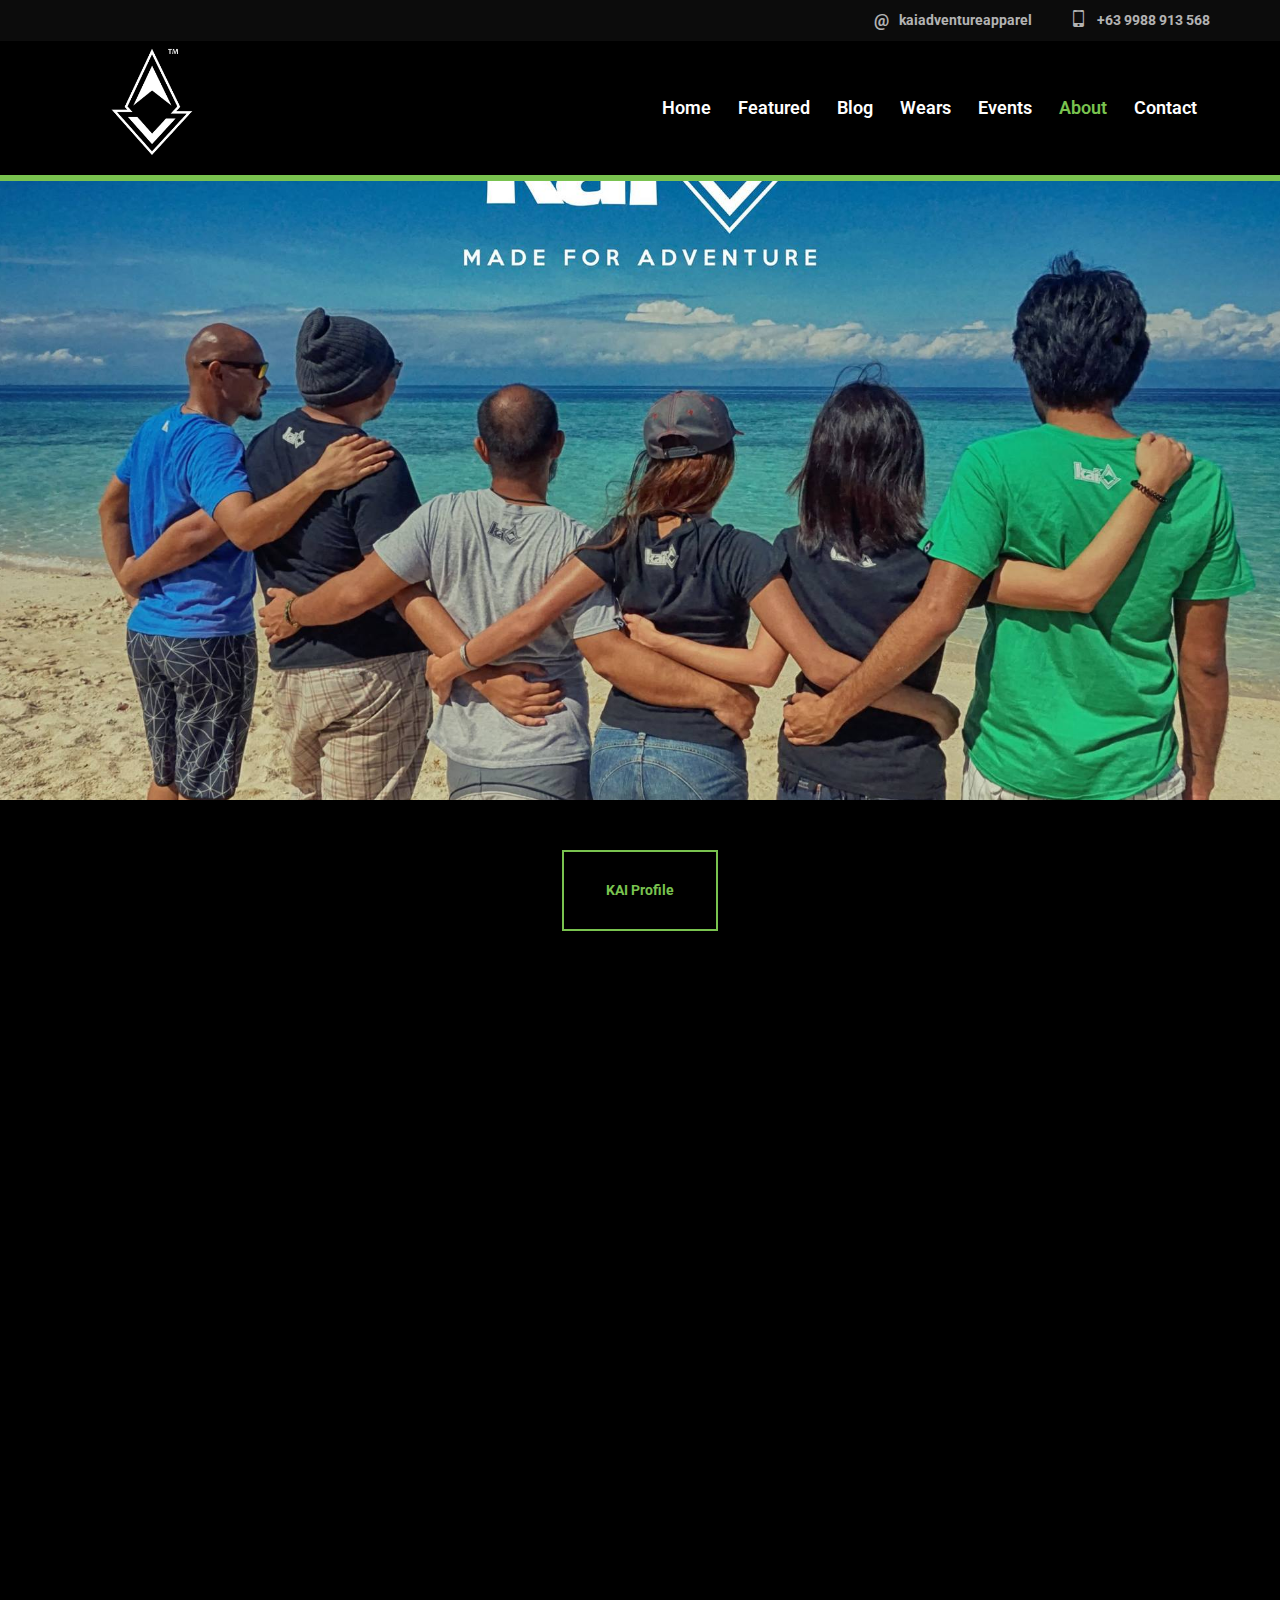
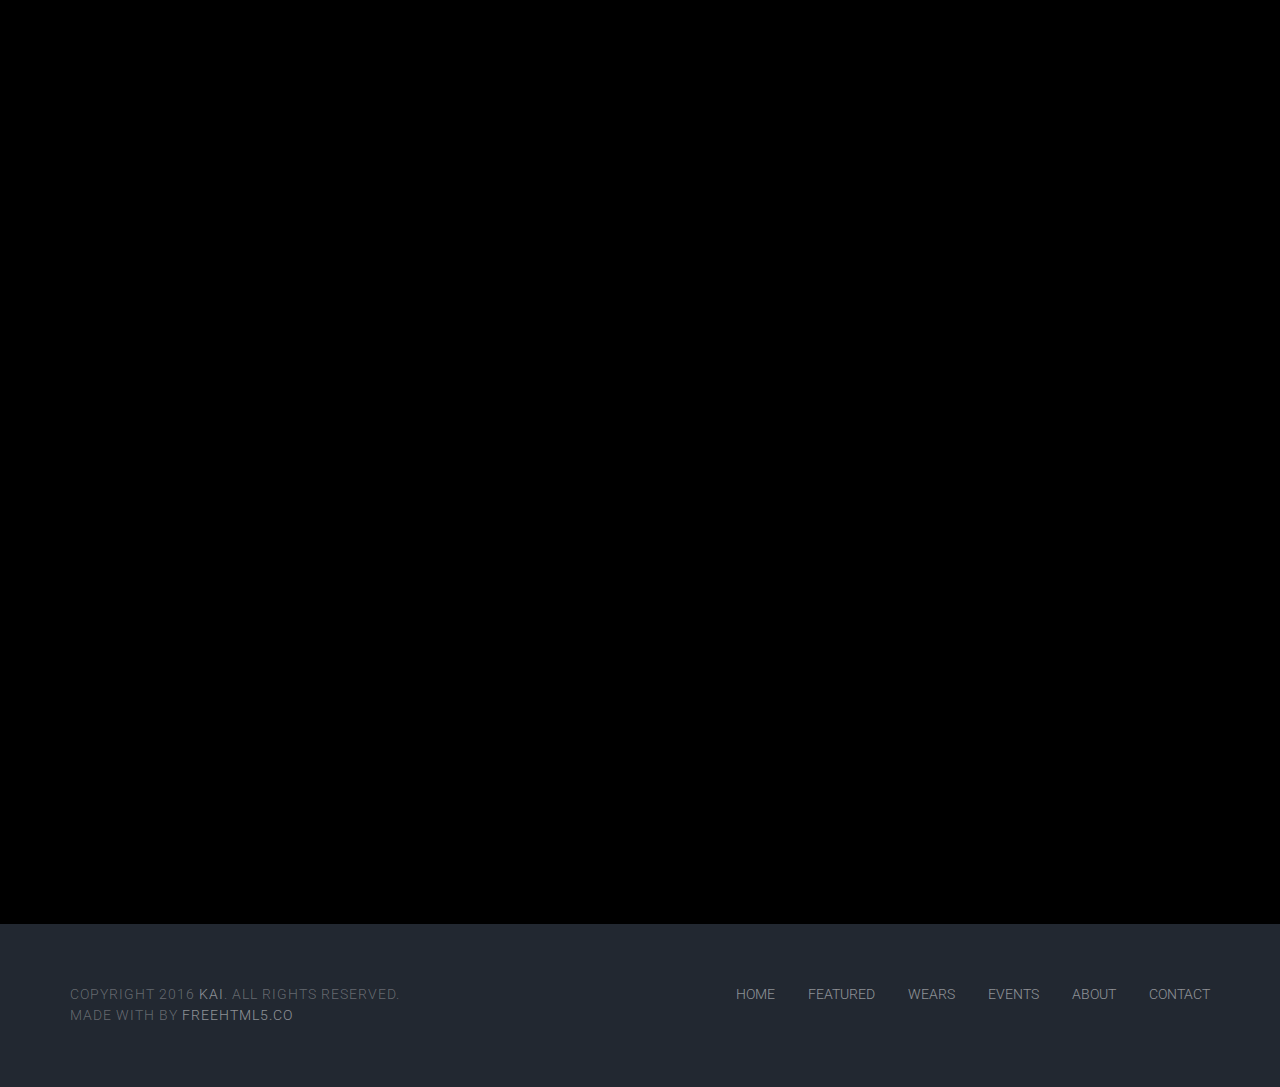
<file: about.html>
<!DOCTYPE html>
<!--[if lt IE 7]>      <html class="no-js lt-ie9 lt-ie8 lt-ie7"> <![endif]-->
<!--[if IE 7]>         <html class="no-js lt-ie9 lt-ie8"> <![endif]-->
<!--[if IE 8]>         <html class="no-js lt-ie9"> <![endif]-->
<!--[if gt IE 8]><!--> <html class="no-js"> <!--<![endif]-->
	<head>
	<meta charset="utf-8">
	<meta http-equiv="X-UA-Compatible" content="IE=edge">
	<title>Kai &mdash; Made for adventure</title>
	<meta name="viewport" content="width=device-width, initial-scale=1">
	<meta name="description" content="Kai made for adventure apparel" />
	<meta name="keywords" content="Kai, Kai Apparel, Kai made for adventure, Adventure apparel, climb apparel, made for adventure, kai adventure apparel" />


  	<!-- Facebook and Twitter integration -->
	<meta property="og:title" content=""/>
	<meta property="og:image" content=""/>
	<meta property="og:url" content=""/>
	<meta property="og:site_name" content=""/>
	<meta property="og:description" content=""/>
	<meta name="twitter:title" content="" />
	<meta name="twitter:image" content="" />
	<meta name="twitter:url" content="" />
	<meta name="twitter:card" content="" />

	<!-- Place favicon.ico and apple-touch-icon.png in the root directory -->
	<link rel="shortcut icon" href="favicon.ico">

	<link href="https://fonts.googleapis.com/css?family=Roboto:900" rel="stylesheet">

	
	<!-- Animate.css -->
	<link rel="stylesheet" href="css/animate.css">
	<!-- Icomoon Icon Fonts-->
	<link rel="stylesheet" href="css/icomoon.css">
	<!-- Bootstrap  -->
	<link rel="stylesheet" href="css/bootstrap.css">
	<!-- Superfish -->
	<link rel="stylesheet" href="css/superfish.css">

	<link rel="stylesheet" href="css/style.css">


	<!-- Modernizr JS -->
	<script src="js/modernizr-2.6.2.min.js"></script>
	<!-- FOR IE9 below -->
	<!--[if lt IE 9]>
	<script src="js/respond.min.js"></script>
	<![endif]-->

	</head>
	<body>
	<div id="fh5co-wrapper">
		<div id="fh5co-page">
		
		
		
		
							<div id="fh5co-header">	
								<div class="top">
									<div class="container">
										<span> <a href="https://www.messenger.com/t/608728342504794" target="_blank"><i>@</i> kaiadventureapparel</a></span>
										<span> <a href="tel://+639988913568"><i class="icon-mobile3"></i> +63 9988 913 568</a></span>
									</div>
								</div>
														
														
														<!-- end:top -->
														<header id="fh5co-header-section">
															<div class="container">
																<div class="nav-header">
																	<a href="#" class="js-fh5co-nav-toggle fh5co-nav-toggle"><i></i></a>
																	<!--<h1 id="fh5co-logo"><a href="index.html">Kai</a></h1>-->
																	<a href="#"><img src="images/white_logo.png" height="120px" alt="logo"></a>
																	<!-- START #fh5co-menu-wrap -->
																	<nav id="fh5co-menu-wrap" role="navigation">
																		<ul class="sf-menu" id="fh5co-primary-menu">
																			<li>
																				<a href="index.html">Home</a>
																			</li>
																			<li>
																				<a href="featured.html">Featured</a>
																			</li>
																			<li>
																				<a href="blog.html">Blog</a>
																			</li>
																			<li>
																				<a href="wears.html" class="fh5co-sub-ddown">Wears</a>
																			</li>
																			<li>
																				<a href="events.html" class="fh5co-sub-ddown">Events</a>
																			</li>
																			<li class="active"><a href="about.html">About</a></li>
																			<li><a href="contact.html">Contact</a></li>
																		</ul>
																	</nav>
																</div>
															</div>
														</header>
														
							</div>
		
		
		<div class="fh5co-hero">
			<div class="fh5co-overlay"></div>
			<div class="fh5co-cover text-center" style="background-image: url(images/bg_11.jpg);">
				<div class="desc animate-box">
					<h2>About Us</h2>
					<!--<span>Lovely Crafted by <a href="http://frehtml5.co/" target="_blank" class="fh5co-site-name">FREEHTML5.co</a></span>-->

				</div>
			</div>

		</div>
		<!-- END: header -->















			<main class="cd-main-content">
				<section class="center">
					<a href="#0" class="cd-btn" id="modal-trigger" data-type="cd-modal-trigger">KAI Profile</a>
				</section>

			</main> <!-- .cd-main-content -->

			<div class="cd-modal" data-modal="modal-trigger">
				<div class="cd-svg-bg"
					 data-step1="M-59.9,540.5l-0.9-1.4c-0.1-0.1,0-0.3,0.1-0.3L864.8-41c0.1-0.1,0.3,0,0.3,0.1l0.9,1.4c0.1,0.1,0,0.3-0.1,0.3L-59.5,540.6 C-59.6,540.7-59.8,540.7-59.9,540.5z"
					 data-step2="M33.8,690l-188.2-300.3c-0.1-0.1,0-0.3,0.1-0.3l925.4-579.8c0.1-0.1,0.3,0,0.3,0.1L959.6,110c0.1,0.1,0,0.3-0.1,0.3 L34.1,690.1C34,690.2,33.9,690.1,33.8,690z"
					 data-step3="M-465.1,287.5l-0.9-1.4c-0.1-0.1,0-0.3,0.1-0.3L459.5-294c0.1-0.1,0.3,0,0.3,0.1l0.9,1.4c0.1,0.1,0,0.3-0.1,0.3 l-925.4,579.8C-464.9,287.7-465,287.7-465.1,287.5z"
					 data-step4="M-329.3,504.3l-272.5-435c-0.1-0.1,0-0.3,0.1-0.3l925.4-579.8c0.1-0.1,0.3,0,0.3,0.1l272.5,435c0.1,0.1,0,0.3-0.1,0.3 l-925.4,579.8C-329,504.5-329.2,504.5-329.3,504.3z"
					 data-step5="M341.1,797.5l-0.9-1.4c-0.1-0.1,0-0.3,0.1-0.3L1265.8,216c0.1-0.1,0.3,0,0.3,0.1l0.9,1.4c0.1,0.1,0,0.3-0.1,0.3L341.5,797.6 C341.4,797.7,341.2,797.7,341.1,797.5z"
					 data-step6="M476.4,1013.4L205,580.3c-0.1-0.1,0-0.3,0.1-0.3L1130.5,0.2c0.1-0.1,0.3,0,0.3,0.1l271.4,433.1c0.1,0.1,0,0.3-0.1,0.3 l-925.4,579.8C476.6,1013.6,476.5,1013.5,476.4,1013.4z">
					<svg height="100%" width="100%" preserveAspectRatio="none" viewBox="0 0 800 500">
						<title>SVG Modal background</title>
						<path id="cd-changing-path-1" d="M-59.9,540.5l-0.9-1.4c-0.1-0.1,0-0.3,0.1-0.3L864.8-41c0.1-0.1,0.3,0,0.3,0.1l0.9,1.4c0.1,0.1,0,0.3-0.1,0.3L-59.5,540.6 C-59.6,540.7-59.8,540.7-59.9,540.5z"/>
						<path id="cd-changing-path-2" d="M-465.1,287.5l-0.9-1.4c-0.1-0.1,0-0.3,0.1-0.3L459.5-294c0.1-0.1,0.3,0,0.3,0.1l0.9,1.4c0.1,0.1,0,0.3-0.1,0.3 l-925.4,579.8C-464.9,287.7-465,287.7-465.1,287.5z"/>
						<path id="cd-changing-path-3" d="M341.1,797.5l-0.9-1.4c-0.1-0.1,0-0.3,0.1-0.3L1265.8,216c0.1-0.1,0.3,0,0.3,0.1l0.9,1.4c0.1,0.1,0,0.3-0.1,0.3L341.5,797.6 C341.4,797.7,341.2,797.7,341.1,797.5z"/>
					</svg>
				</div>

				<div class="cd-modal-content">
					<p>
						Lorem ipsum dolor sit amet, consectetur adipisicing elit. Ad modi repellendus, optio eveniet eligendi molestiae? Fugiat, temporibus! A rerum pariatur neque laborum earum, illum voluptatibus eum voluptatem fugiat, porro animi tempora? Sit harum nulla, nesciunt molestias, iusto aliquam aperiam est qui possimus reprehenderit ipsam ea aut assumenda inventore iste! Animi quaerat facere repudiandae earum quisquam accusamus tempora, delectus nesciunt, provident quae aliquam, voluptatum beatae quis similique in maiores repellat eligendi voluptas veniam optio illum vero! Eius, dignissimos esse eligendi veniam.
					</p>

					<p>
						Lorem ipsum dolor sit amet, consectetur adipisicing elit. Ad modi repellendus, optio eveniet eligendi molestiae? Fugiat, temporibus! A rerum pariatur neque laborum earum, illum voluptatibus eum voluptatem fugiat, porro animi tempora? Sit harum nulla, nesciunt molestias, iusto aliquam aperiam est qui possimus reprehenderit ipsam ea aut assumenda inventore iste! Animi quaerat facere repudiandae earum quisquam accusamus tempora, delectus nesciunt, provident quae aliquam, voluptatum beatae quis similique in maiores repellat eligendi voluptas veniam optio illum vero! Eius, dignissimos esse eligendi veniam.
					</p>
				</div> <!-- cd-modal-content -->

				<a href="#0" class="modal-close">Close</a>
			</div> <!-- cd-modal -->

			<div class="cd-cover-layer"></div> <!-- .cd-cover-layer -->























		<div id="fh5co-about" class="border-bottom">
			<div class="container">
				<div class="row">
					<div class="col-md-12 animate-box">
						<figure>
							<img src="images/kai-1.jpg" alt="Free HTML5 Bootstrap Template by FREEHTML5.co" class="img-responsive">
						</figure>
					</div>
				</div>
				<div class="row">
					<div class="col-md-6 animate-box">
						<p>Far far away, behind the word mountains, far from the countries Vokalia and Consonantia, there live the blind texts. Far far away, behind the word mountains, far from the countries Vokalia and Consonantia, there live the blind texts. Far far away, behind the word mountains, far from the countries Vokalia and Consonantia, there live the blind texts. Far far away, behind the word mountains, far from the countries Vokalia and Consonantia, there live the blind texts. </p>
					</div>
					<div class="col-md-6 animate-box">
						<p>Far far away, behind the word mountains, far from the countries Vokalia and Consonantia, there live the blind texts. Far far away, behind the word mountains, far from the countries Vokalia and Consonantia, there live the blind texts. </p>
					</div>
				</div>
			</div>
		</div>


		
		
		
		
				<!-- fh5co-blog-section -->
		<footer>
			<div id="footer">
				<div class="container">
					<div class="row">
						<div class="col-md-6">
							<p>Copyright 2016 <a href="#">Kai</a>. All Rights Reserved. <br>Made with by <a href="http://freehtml5.co/">Freehtml5.co</a></p>
						</div>
						<div class="col-md-6">
							<ul class="footer-menu">
								<li><a href="#">Home</a></li>
								<li><a href="#">Featured</a></li>
								<li><a href="#">Wears</a></li>
								<li><a href="#">Events</a></li>
								<li><a href="#">About</a></li>
								<li><a href="#">Contact</a></li>
							</ul>
						</div>
					</div>
				</div>
			</div>
		</footer>
	

	</div>
	<!-- END fh5co-page -->

	</div>
	<!-- END fh5co-wrapper -->

	<!-- jQuery -->


	<script src="js/jquery.min.js"></script>
	<!-- jQuery Easing -->
	<script src="js/jquery.easing.1.3.js"></script>
	<!-- Bootstrap -->
	<script src="js/bootstrap.min.js"></script>
	<!-- Waypoints -->
	<script src="js/jquery.waypoints.min.js"></script>
	<!-- Superfish -->
	<script src="js/hoverIntent.js"></script>
	<script src="js/superfish.js"></script>

		<!-- Magnific Popup -->
	<script src="js/jquery.magnific-popup.min.js"></script>
	<script src="js/magnific-popup-options.js"></script>

	<script src="js/snap.svg-min.js"></script>
	<!-- Main JS (Do not remove) -->
	<script src="js/main.js"></script>

	</body>
</html>

  <!-- 
	//////////////////////////////////////////////////////

	FREE HTML5 TEMPLATE 
	DESIGNED & DEVELOPED by FREEHTML5.CO
		
	Website: 		http://freehtml5.co/
	Email: 			info@freehtml5.co
	Twitter: 		http://twitter.com/fh5co
	Facebook: 		https://www.facebook.com/fh5co

	//////////////////////////////////////////////////////
	 -->
</file>
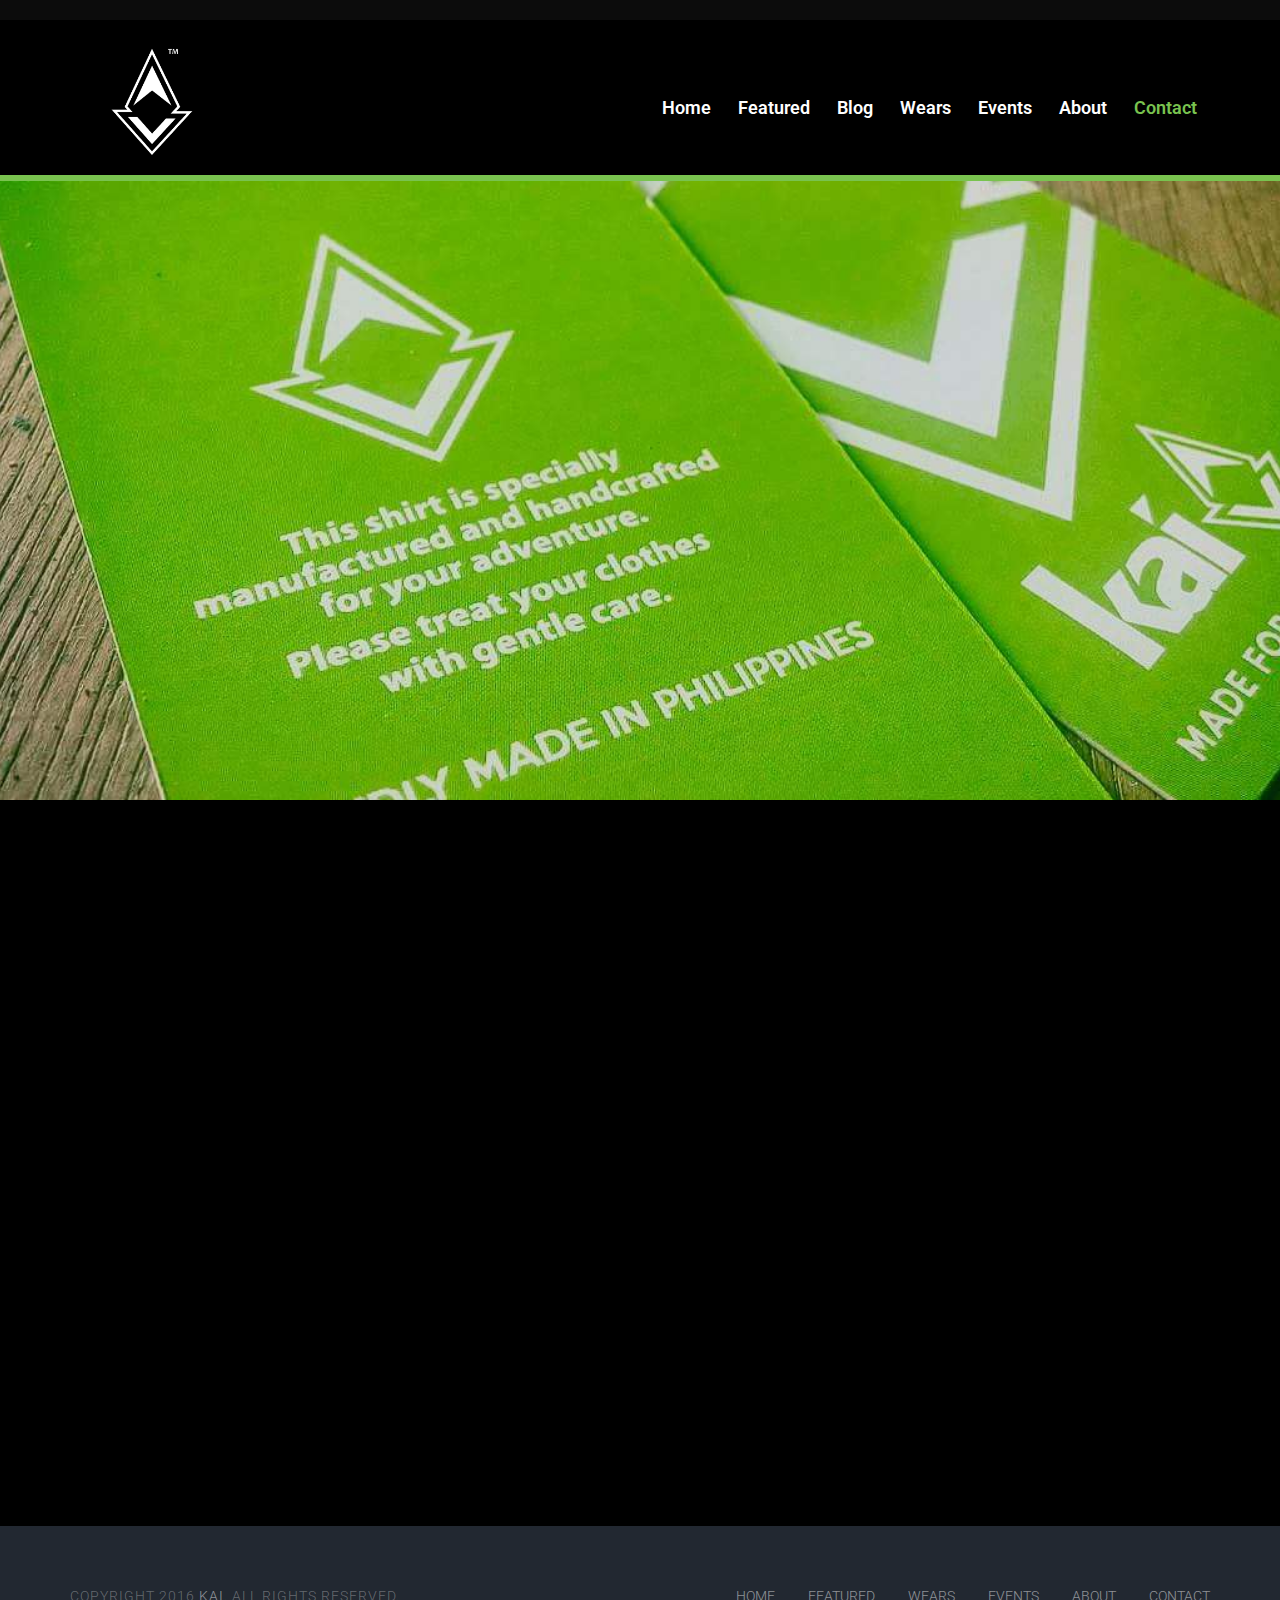
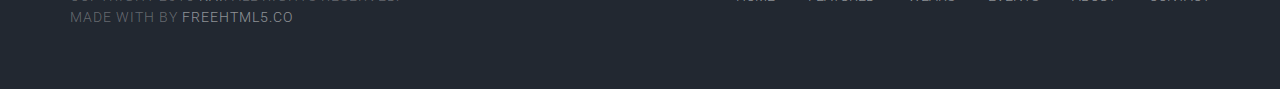
<file: contact.html>
<!DOCTYPE html>
<!--[if lt IE 7]>      <html class="no-js lt-ie9 lt-ie8 lt-ie7"> <![endif]-->
<!--[if IE 7]>         <html class="no-js lt-ie9 lt-ie8"> <![endif]-->
<!--[if IE 8]>         <html class="no-js lt-ie9"> <![endif]-->
<!--[if gt IE 8]><!--> <html class="no-js"> <!--<![endif]-->
	<head>
	<meta charset="utf-8">
	<meta http-equiv="X-UA-Compatible" content="IE=edge">
	<title>Kai &mdash; Made for adventure</title>
	<meta name="viewport" content="width=device-width, initial-scale=1">
	<meta name="description" content="Kai made for adventure apparel" />
	<meta name="keywords" content="Kai, Kai Apparel, Kai made for adventure, Adventure apparel, climb apparel, made for adventure, kai adventure apparel" />


  	<!-- Facebook and Twitter integration -->
	<meta property="og:title" content=""/>
	<meta property="og:image" content=""/>
	<meta property="og:url" content=""/>
	<meta property="og:site_name" content=""/>
	<meta property="og:description" content=""/>
	<meta name="twitter:title" content="" />
	<meta name="twitter:image" content="" />
	<meta name="twitter:url" content="" />
	<meta name="twitter:card" content="" />

	<!-- Place favicon.ico and apple-touch-icon.png in the root directory -->
	<link rel="shortcut icon" href="favicon.ico">

	<link href="https://fonts.googleapis.com/css?family=Roboto:900" rel="stylesheet">

	
	<!-- Animate.css -->
	<link rel="stylesheet" href="css/animate.css">
	<!-- Icomoon Icon Fonts-->
	<link rel="stylesheet" href="css/icomoon.css">
	<!-- Bootstrap  -->
	<link rel="stylesheet" href="css/bootstrap.css">
	<!-- Superfish -->
	<link rel="stylesheet" href="css/superfish.css">

	<link rel="stylesheet" href="css/style.css">


	<!-- Modernizr JS -->
	<script src="js/modernizr-2.6.2.min.js"></script>
	<!-- FOR IE9 below -->
	<!--[if lt IE 9]>
	<script src="js/respond.min.js"></script>
	<![endif]-->

	</head>
	<body>
	<div id="fh5co-wrapper">
		<div id="fh5co-page">
		
		
		
		
							<div id="fh5co-header">	
								<div class="top">
									<div class="container">
																						</div>
								</div>
														
														
														<!-- end:top -->
														<header id="fh5co-header-section">
															<div class="container">
																<div class="nav-header">
																	<a href="#" class="js-fh5co-nav-toggle fh5co-nav-toggle"><i></i></a>
																	<!--<h1 id="fh5co-logo"><a href="index.html">Kai</a></h1>-->
																	<a href="#"><img src="images/white_logo.png" height="120px" alt="logo"></a>
																	<!-- START #fh5co-menu-wrap -->
																	<nav id="fh5co-menu-wrap" role="navigation">
																		<ul class="sf-menu" id="fh5co-primary-menu">
																			<li>
																				<a href="index.html">Home</a>
																			</li>
																			<li>
																				<a href="featured.html">Featured</a>
																			</li>
																			<li>
																				<a href="blog.html">Blog</a>
																			</li>
																			<li>
																				<a href="wears.html" class="fh5co-sub-ddown">Wears</a>
																			</li>
																			<li>
																				<a href="events.html" class="fh5co-sub-ddown">Events</a>
																			</li>
																			<li><a href="about.html">About</a></li>
																			<li class="active"><a href="contact.html">Contact</a></li>
																		</ul>
																	</nav>
																</div>
															</div>
														</header>
														
							</div>
		
		
		<div class="fh5co-hero">
			<div class="fh5co-overlay"></div>
			<div class="fh5co-cover text-center" style="background-image: url(images/bg_12.jpg);">
				<div class="desc animate-box">
					<h2>Contact Us</h2>
					<!--<span>Lovely Crafted by <a href="#" class="fh5co-site-name">Kai</a></span>-->
				</div>
			</div>

		</div>
		<!-- END: header -->

		<div id="fh5co-contact" class="animate-box">
		
		<h2>Messenger: @kaiadventureapparel </h2>
		<h2>Mobile number: 09988913568 </h2>
		<i class="icon-twitter"></i>
		<i class="icon-facebook"></i>
		<i class="icon-instagram"></i>
			<div class="container">
				<form action="#">
					<div class="row">
						<div class="col-md-6">
							<div class="form-group">
								<input type="text" class="form-control" placeholder="Name" required>
							</div>
						</div>
						<div class="col-md-6">
							<div class="form-group">
								<input type="text" class="form-control" placeholder="Email address" required>
							</div>
						</div>
						<div class="col-md-12">
							<div class="form-group">
								<textarea name="" class="form-control" id="" cols="30" rows="7" placeholder="Comments and suggestions" required></textarea>
							</div>
						</div>
						<div class="col-md-12">
							<div class="form-group">
								<input type="submit" value="Send Message" class="btn btn-primary">
							</div>
						</div>
					</div>
				</form>
			</div>
		</div>
		
		<!--
		<div id="fh5co-services">
			<div class="container">
				<div class="row">
							<div class="col-md-4 col-sm-4">
								<div class="services animate-box">
									<span><i class="icon-browser"></i></span>
									<h3>Web Development</h3>
									<p>Far far away, behind the word mountains, far from the countries Vokalia and Consonantia, there live the blind texts.</p>
								</div>
							</div>
							<div class="col-md-4 col-sm-4">
								<div class="services animate-box">
									<span><i class="icon-mobile"></i></span>
									<h3>Mobile Apps</h3>
									<p>Far far away, behind the word mountains, far from the countries Vokalia and Consonantia, there live the blind texts.</p>
								</div>
							</div>
							<div class="col-md-4 col-sm-4">
								<div class="services animate-box">
									<span><i class="icon-tools"></i></span>
									<h3>UX Design</h3>
									<p>Far far away, behind the word mountains, far from the countries Vokalia and Consonantia, there live the blind texts.</p>
								</div>
							</div>
							<div class="col-md-4 col-sm-4">
								<div class="services animate-box">
									<span><i class="icon-video"></i></span>
									<h3>Video Editing</h3>
									<p>Far far away, behind the word mountains, far from the countries Vokalia and Consonantia, there live the blind texts.</p>
								</div>
							</div>
							<div class="col-md-4 col-sm-4">
								<div class="services animate-box">
									<span><i class="icon-search"></i></span>
									<h3>SEO Ranking</h3>
									<p>Far far away, behind the word mountains, far from the countries Vokalia and Consonantia, there live the blind texts.</p>
								</div>
							</div>
							<div class="col-md-4 col-sm-4">
								<div class="services animate-box">
									<span><i class="icon-cloud"></i></span>
									<h3>Cloud Based Apps</h3>
									<p>Far far away, behind the word mountains, far from the countries Vokalia and Consonantia, there live the blind texts.</p>
								</div>
							</div>
						</div>
			</div>
		</div> -->
		


		
		
		
		
		
		
		
		
		
		
		
		
		
		
		
		
		
		
		
		
		
		
		
		
		
		
				<!-- fh5co-blog-section -->
		<footer>
			<div id="footer">
				<div class="container">
					<div class="row">
						<div class="col-md-6">
							<p>Copyright 2016 <a href="#">Kai</a>. All Rights Reserved. <br>Made with by <a href="http://freehtml5.co/">Freehtml5.co</a></p>
						</div>
						<div class="col-md-6">
							<ul class="footer-menu">
								<li><a href="index.html">Home</a></li>
								<li><a href="featured.html">Featured</a></li>
								<li><a href="wears.html">Wears</a></li>
								<li><a href="events.html">Events</a></li>
								<li><a href="about.html">About</a></li>
								<li><a href="contact.html">Contact</a></li>
							</ul>
						</div>
					</div>
				</div>
			</div>
		</footer>
	

	</div>
	<!-- END fh5co-page -->

	</div>
	<!-- END fh5co-wrapper -->

	<!-- jQuery -->


	<script src="js/jquery.min.js"></script>
	<!-- jQuery Easing -->
	<script src="js/jquery.easing.1.3.js"></script>
	<!-- Bootstrap -->
	<script src="js/bootstrap.min.js"></script>
	<!-- Waypoints -->
	<script src="js/jquery.waypoints.min.js"></script>
	<!-- Superfish -->
	<script src="js/hoverIntent.js"></script>
	<script src="js/superfish.js"></script>

		<!-- Magnific Popup -->
	<script src="js/jquery.magnific-popup.min.js"></script>
	<script src="js/magnific-popup-options.js"></script>
	
	<!-- Main JS (Do not remove) -->
	<script src="js/main.js"></script>

	</body>
</html>

  <!-- 
	//////////////////////////////////////////////////////

	FREE HTML5 TEMPLATE 
	DESIGNED & DEVELOPED by FREEHTML5.CO
		
	Website: 		http://freehtml5.co/
	Email: 			info@freehtml5.co
	Twitter: 		http://twitter.com/fh5co
	Facebook: 		https://www.facebook.com/fh5co

	//////////////////////////////////////////////////////
	 -->
</file>
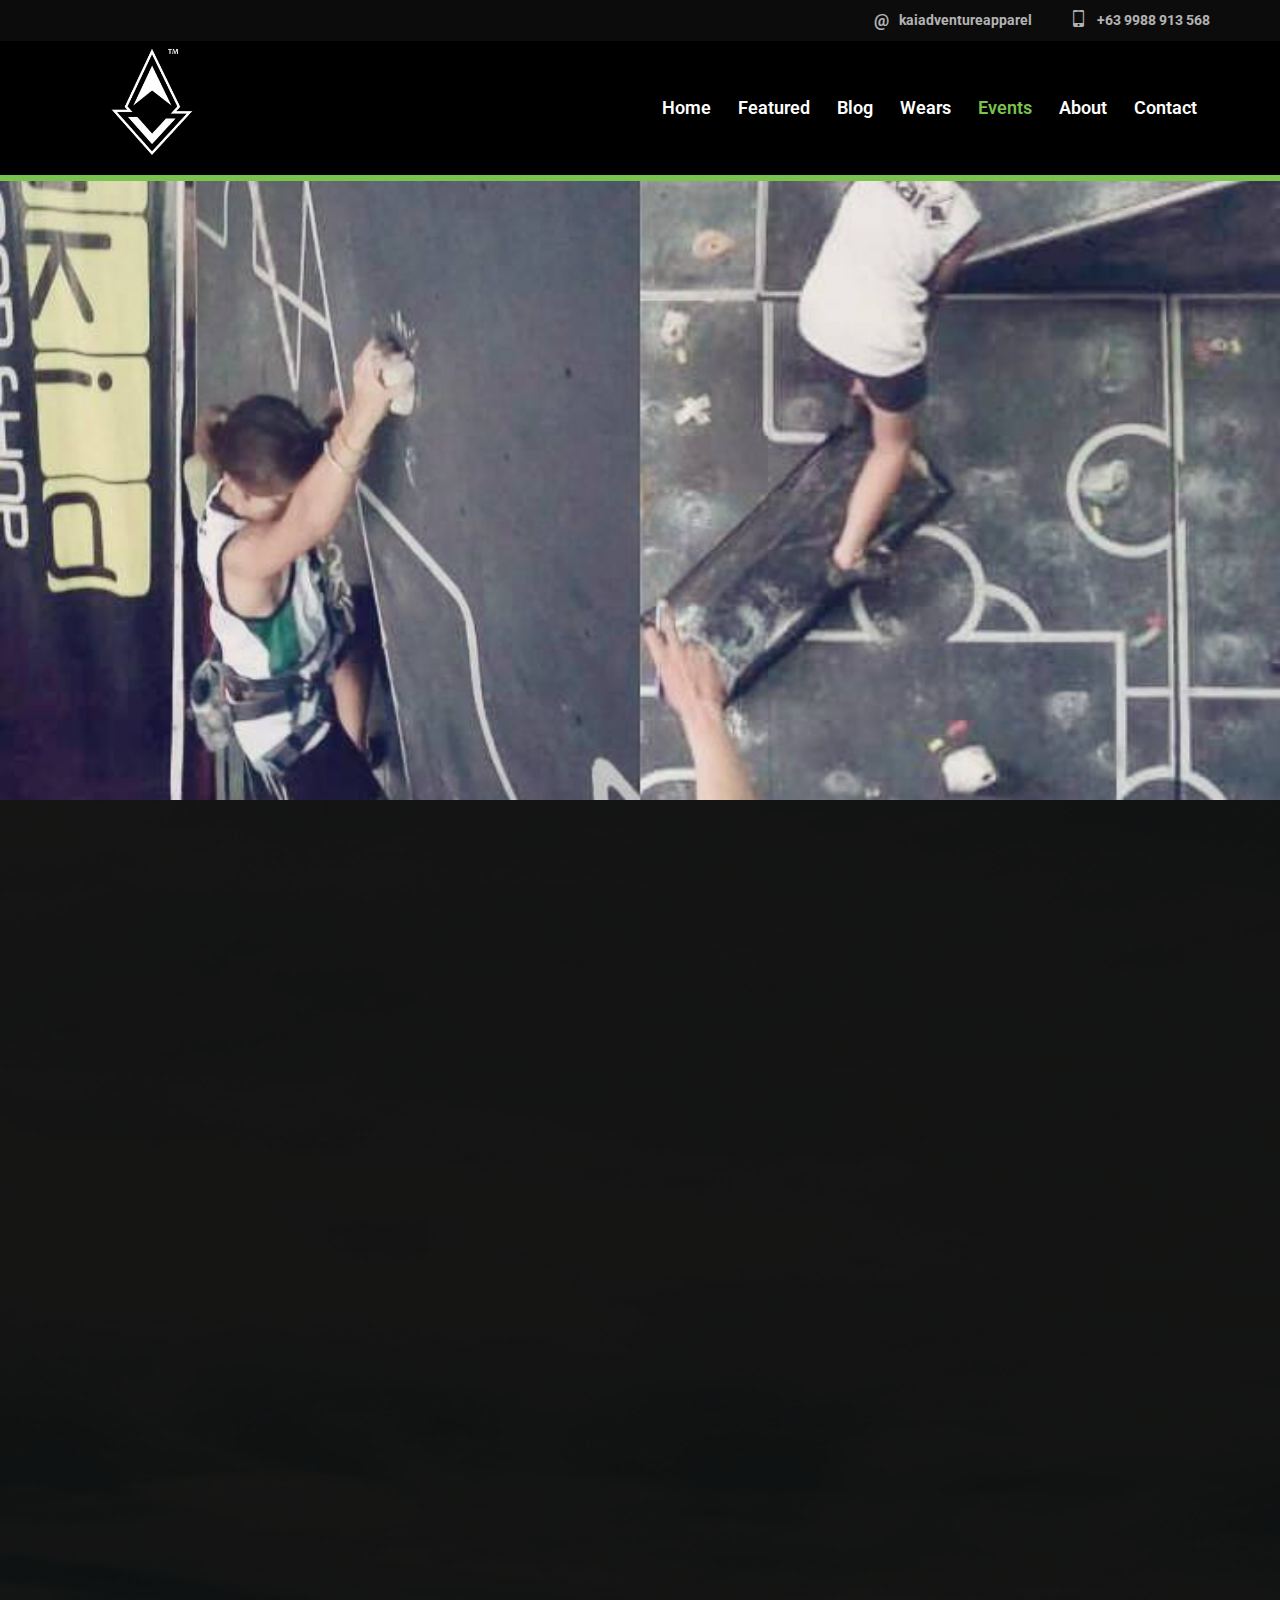
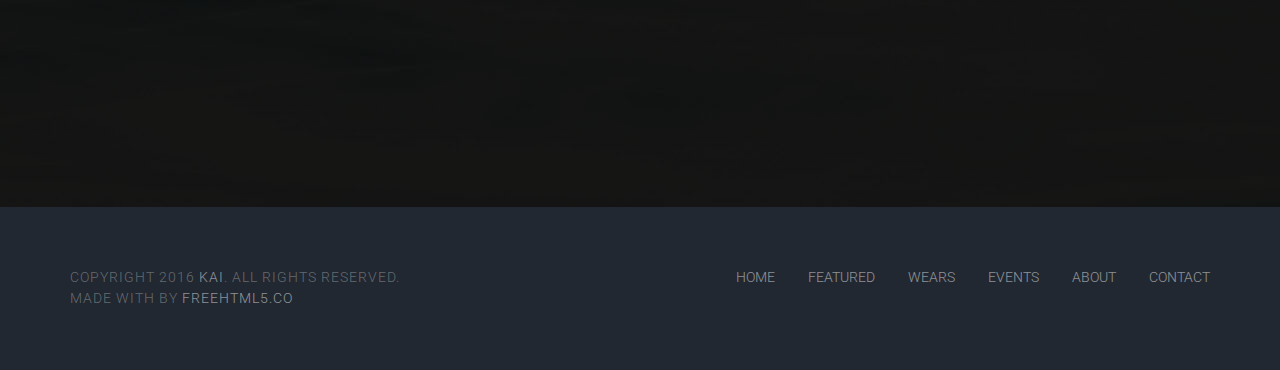
<file: events.html>
<!DOCTYPE html>
<!--[if lt IE 7]>      <html class="no-js lt-ie9 lt-ie8 lt-ie7"> <![endif]-->
<!--[if IE 7]>         <html class="no-js lt-ie9 lt-ie8"> <![endif]-->
<!--[if IE 8]>         <html class="no-js lt-ie9"> <![endif]-->
<!--[if gt IE 8]><!--> <html class="no-js"> <!--<![endif]-->
	<head>
	<meta charset="utf-8">
	<meta http-equiv="X-UA-Compatible" content="IE=edge">
	<title>Kai &mdash; Made for adventure</title>
	<meta name="viewport" content="width=device-width, initial-scale=1">
	<meta name="description" content="Kai made for adventure apparel" />
	<meta name="keywords" content="Kai, Kai Apparel, Kai made for adventure, Adventure apparel, climb apparel, made for adventure, kai adventure apparel" />


  	<!-- Facebook and Twitter integration -->
	<meta property="og:title" content=""/>
	<meta property="og:image" content=""/>
	<meta property="og:url" content=""/>
	<meta property="og:site_name" content=""/>
	<meta property="og:description" content=""/>
	<meta name="twitter:title" content="" />
	<meta name="twitter:image" content="" />
	<meta name="twitter:url" content="" />
	<meta name="twitter:card" content="" />

	<!-- Place favicon.ico and apple-touch-icon.png in the root directory -->
	<link rel="shortcut icon" href="favicon.ico">

	<link href="https://fonts.googleapis.com/css?family=Roboto:900" rel="stylesheet">

	
	<!-- Animate.css -->
	<link rel="stylesheet" href="css/animate.css">
	<!-- Icomoon Icon Fonts-->
	<link rel="stylesheet" href="css/icomoon.css">
	<!-- Bootstrap  -->
	<link rel="stylesheet" href="css/bootstrap.css">
	<!-- Superfish -->
	<link rel="stylesheet" href="css/superfish.css">

	<link rel="stylesheet" href="css/style.css">


	<!-- Modernizr JS -->
	<script src="js/modernizr-2.6.2.min.js"></script>
	<!-- FOR IE9 below -->
	<!--[if lt IE 9]>
	<script src="js/respond.min.js"></script>
	<![endif]-->

	</head>
	<body>
	<div id="fh5co-wrapper">
		<div id="fh5co-page">
		
		
		
		
							<div id="fh5co-header">	
								<div class="top">
									<div class="container">
										<span> <a href="https://www.messenger.com/t/608728342504794" target="_blank"><i>@</i> kaiadventureapparel</a></span>
										<span> <a href="tel://+639988913568"><i class="icon-mobile3"></i> +63 9988 913 568</a></span>
									</div>
								</div>
														
														
														<!-- end:top -->
														<header id="fh5co-header-section">
															<div class="container">
																<div class="nav-header">
																	<a href="#" class="js-fh5co-nav-toggle fh5co-nav-toggle"><i></i></a>
																	<!--<h1 id="fh5co-logo"><a href="index.html">Kai</a></h1>-->
																	<a href="#"><img src="images/white_logo.png" height="120px" alt="logo"></a>
																	<!-- START #fh5co-menu-wrap -->
																	<nav id="fh5co-menu-wrap" role="navigation">
																		<ul class="sf-menu" id="fh5co-primary-menu">
																			<li>
																				<a href="index.html">Home</a>
																			</li>
																			<li>
																				<a href="featured.html">Featured</a>
																			</li>
																			<li>
																				<a href="blog.html">Blog</a>
																			</li>
																			<li>
																				<a href="wears.html" class="fh5co-sub-ddown">Wears</a>
																			</li>
																			<li class="active">
																				<a href="events.html" class="fh5co-sub-ddown">Events</a>
																			</li>
																			<li><a href="about.html">About</a></li>
																			<li><a href="contact.html">Contact</a></li>
																		</ul>
																	</nav>
																</div>
															</div>
														</header>
														
							</div>
		
		
		<div class="fh5co-hero">
			<div class="fh5co-overlay"></div>
			<div class="fh5co-cover text-center" style="background-image: url(images/bg_9.jpg);">
				<div class="desc animate-box">
					<h2>Events</h2>
					<span>Sponsored by <a href="#"  class="fh5co-site-name"> Kai</a></span>
				</div>
			</div>

		</div>
		<!-- END: header -->

		<div id="fh5co-services">
			<div class="container">
				<div class="row row-bottom-padded-lg">
					<div class="col-md-12 animate-box">
						<p class="lead">Far far away, behind the word mountains, far from the countries Vokalia and Consonantia, there live the blind texts. Far far away, behind the word mountains, far from the countries Vokalia and Consonantia, there live the blind texts. Far far away, behind the word mountains, far from the countries Vokalia and Consonantia, there live the blind texts. Far far away, behind the word mountains, far from the countries Vokalia and Consonantia, there live the blind texts.</p>
					</div>
				</div>
				<div class="row">
					<div class="col-md-4 col-sm-4">
						<div class="services animate-box">
							<span><i class="icon-browser"></i></span>
							<h3>Web Development</h3>
							<p>Far far away, behind the word mountains, far from the countries Vokalia and Consonantia, there live the blind texts.</p>
						</div>
					</div>
					<div class="col-md-4 col-sm-4">
						<div class="services animate-box">
							<span><i class="icon-mobile"></i></span>
							<h3>Mobile Apps</h3>
							<p>Far far away, behind the word mountains, far from the countries Vokalia and Consonantia, there live the blind texts.</p>
						</div>
					</div>
					<div class="col-md-4 col-sm-4">
						<div class="services animate-box">
							<span><i class="icon-tools"></i></span>
							<h3>UX Design</h3>
							<p>Far far away, behind the word mountains, far from the countries Vokalia and Consonantia, there live the blind texts.</p>
						</div>
					</div>
					<div class="col-md-4 col-sm-4">
						<div class="services animate-box">
							<span><i class="icon-video"></i></span>
							<h3>Video Editing</h3>
							<p>Far far away, behind the word mountains, far from the countries Vokalia and Consonantia, there live the blind texts.</p>
						</div>
					</div>
					<div class="col-md-4 col-sm-4">
						<div class="services animate-box">
							<span><i class="icon-search"></i></span>
							<h3>SEO Ranking</h3>
							<p>Far far away, behind the word mountains, far from the countries Vokalia and Consonantia, there live the blind texts.</p>
						</div>
					</div>
					<div class="col-md-4 col-sm-4">
						<div class="services animate-box">
							<span><i class="icon-cloud"></i></span>
							<h3>Cloud Based Apps</h3>
							<p>Far far away, behind the word mountains, far from the countries Vokalia and Consonantia, there live the blind texts.</p>
						</div>
					</div>
				</div>
			</div>
		</div>
		
		
		
		
		
		
		
		
		
		
		
		
		
		
		
		
		
		
		
				<!-- fh5co-blog-section -->
		<footer>
			<div id="footer">
				<div class="container">
					<div class="row">
						<div class="col-md-6">
							<p>Copyright 2016 <a href="#">Kai</a>. All Rights Reserved. <br>Made with by <a href="http://freehtml5.co/">Freehtml5.co</a></p>
						</div>
						<div class="col-md-6">
							<ul class="footer-menu">
								<li><a href="#">Home</a></li>
								<li><a href="#">Featured</a></li>
								<li><a href="#">Wears</a></li>
								<li><a href="#">Events</a></li>
								<li><a href="#">About</a></li>
								<li><a href="#">Contact</a></li>
							</ul>
						</div>
					</div>
				</div>
			</div>
		</footer>
	

	</div>
	<!-- END fh5co-page -->

	</div>
	<!-- END fh5co-wrapper -->

	<!-- jQuery -->


	<script src="js/jquery.min.js"></script>
	<!-- jQuery Easing -->
	<script src="js/jquery.easing.1.3.js"></script>
	<!-- Bootstrap -->
	<script src="js/bootstrap.min.js"></script>
	<!-- Waypoints -->
	<script src="js/jquery.waypoints.min.js"></script>
	<!-- Superfish -->
	<script src="js/hoverIntent.js"></script>
	<script src="js/superfish.js"></script>

		<!-- Magnific Popup -->
	<script src="js/jquery.magnific-popup.min.js"></script>
	<script src="js/magnific-popup-options.js"></script>
	
	<!-- Main JS (Do not remove) -->
	<script src="js/main.js"></script>

	</body>
</html>

  <!-- 
	//////////////////////////////////////////////////////

	FREE HTML5 TEMPLATE 
	DESIGNED & DEVELOPED by FREEHTML5.CO
		
	Website: 		http://freehtml5.co/
	Email: 			info@freehtml5.co
	Twitter: 		http://twitter.com/fh5co
	Facebook: 		https://www.facebook.com/fh5co

	//////////////////////////////////////////////////////
	 -->
</file>
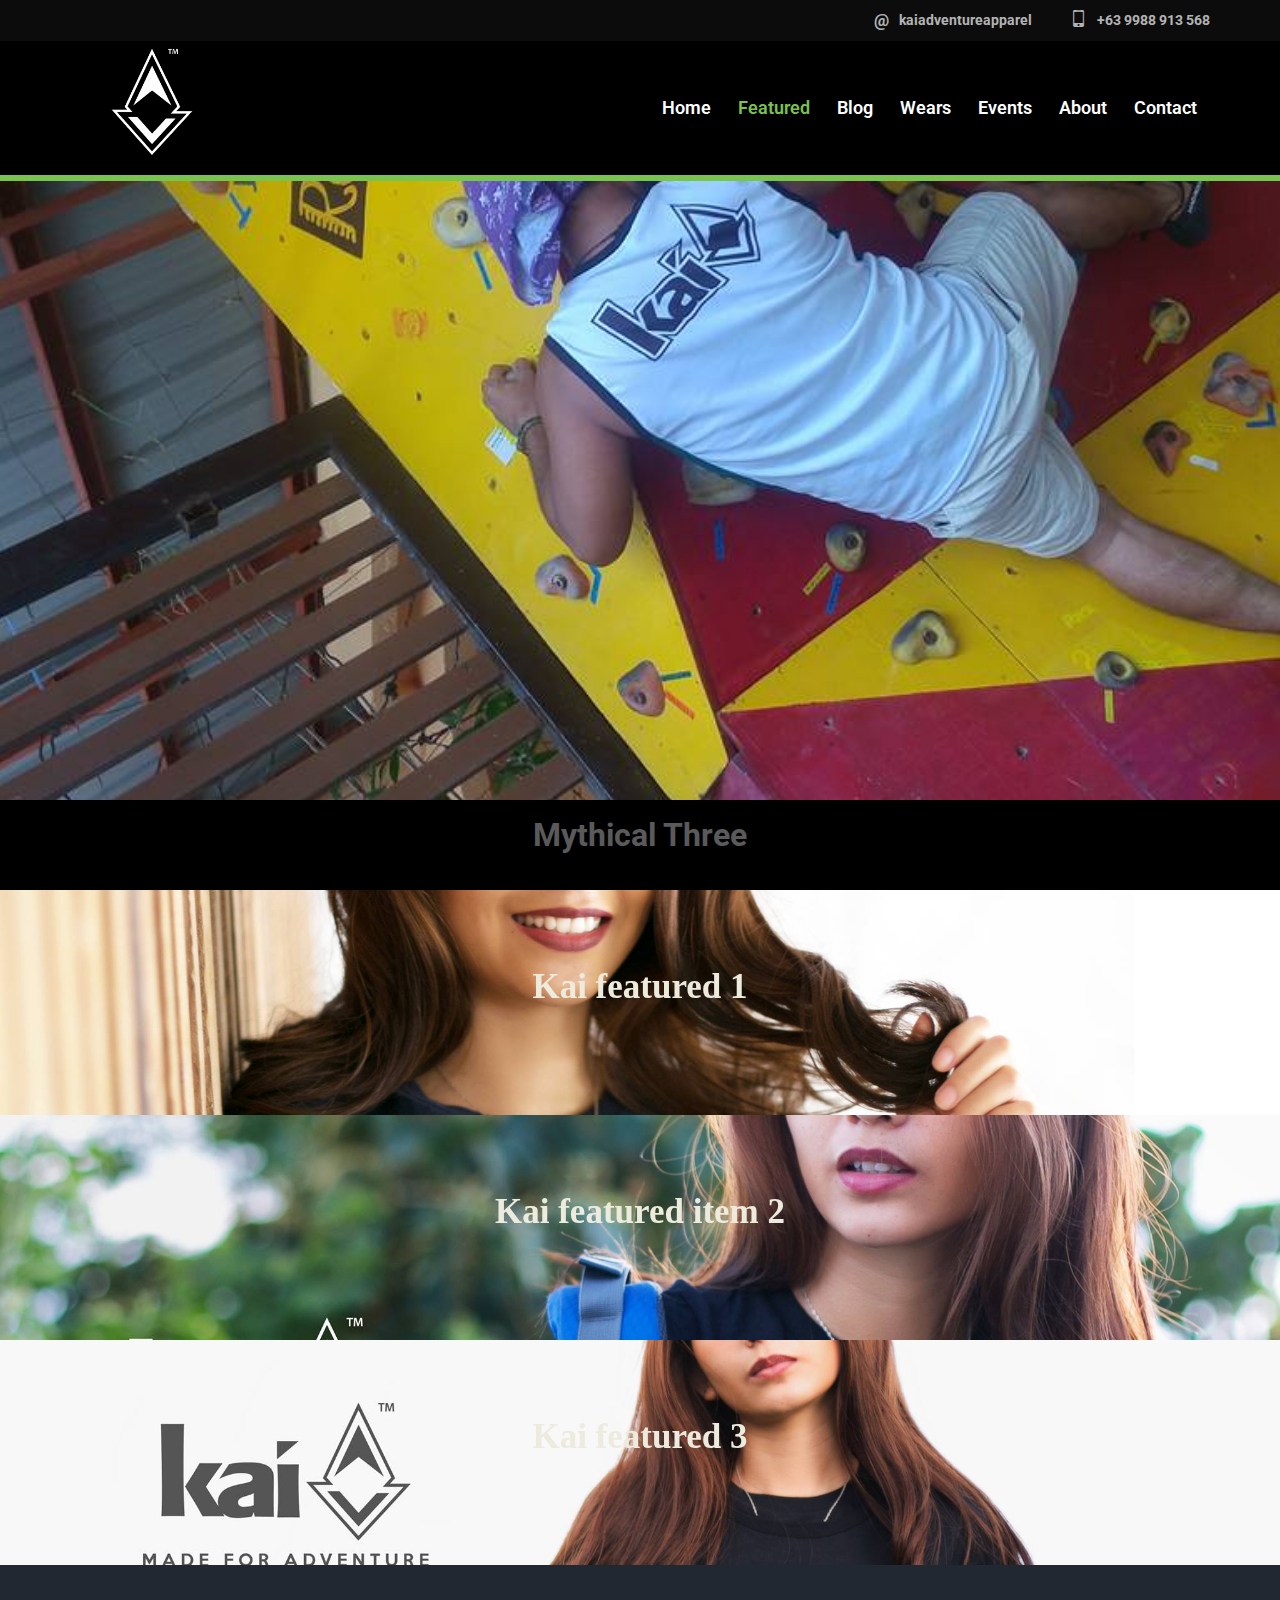
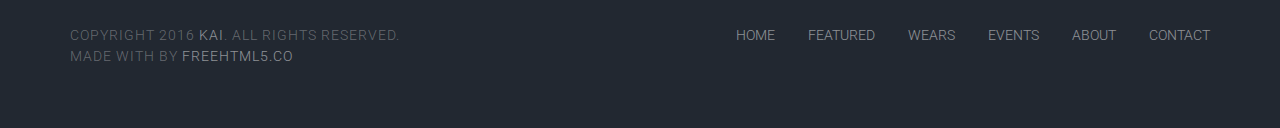
<file: featured.html>
<!DOCTYPE html>
<!--[if lt IE 7]>      <html class="no-js lt-ie9 lt-ie8 lt-ie7"> <![endif]-->
<!--[if IE 7]>         <html class="no-js lt-ie9 lt-ie8"> <![endif]-->
<!--[if IE 8]>         <html class="no-js lt-ie9"> <![endif]-->
<!--[if gt IE 8]><!--> <html class="no-js"> <!--<![endif]-->
	<head>
	<meta charset="utf-8">
	<meta http-equiv="X-UA-Compatible" content="IE=edge">
	<title>Kai &mdash; Made for adventure</title>
	<meta name="viewport" content="width=device-width, initial-scale=1">
	<meta name="description" content="Kai made for adventure apparel" />
	<meta name="keywords" content="Kai, Kai Apparel, Kai made for adventure, Adventure apparel, climb apparel, made for adventure, kai adventure apparel" />


  	<!-- Facebook and Twitter integration -->
	<meta property="og:title" content=""/>
	<meta property="og:image" content=""/>
	<meta property="og:url" content=""/>
	<meta property="og:site_name" content=""/>
	<meta property="og:description" content=""/>
	<meta name="twitter:title" content="" />
	<meta name="twitter:image" content="" />
	<meta name="twitter:url" content="" />
	<meta name="twitter:card" content="" />

	<!-- Place favicon.ico and apple-touch-icon.png in the root directory -->
	<link rel="shortcut icon" href="favicon.ico">

	<link href="https://fonts.googleapis.com/css?family=Roboto:900" rel="stylesheet">

	
	<!-- Animate.css -->
	<link rel="stylesheet" href="css/animate.css">
	<!-- Icomoon Icon Fonts-->
	<link rel="stylesheet" href="css/icomoon.css">
	<!-- Bootstrap  -->
	<link rel="stylesheet" href="css/bootstrap.css">
	<!-- Superfish -->
	<link rel="stylesheet" href="css/superfish.css">

	<link rel="stylesheet" href="css/style.css">

	<!--<link rel="stylesheet" href="css/reset.css">  CSS reset -->

	<!-- Modernizr JS -->
	<script src="js/modernizr-2.6.2.min.js"></script>
	<!-- FOR IE9 below -->
	<!--[if lt IE 9]>
	<script src="js/respond.min.js"></script>
	<![endif]-->

	</head>
	<body>
	<div id="fh5co-wrapper">
		<div id="fh5co-page">
		
							<div id="fh5co-header">	
								<div class="top">
									<div class="container">
										<span> <a href="https://www.messenger.com/t/608728342504794" target="_blank"><i>@</i> kaiadventureapparel</a></span>
										<span> <a href="tel://+639988913568"><i class="icon-mobile3"></i> +63 9988 913 568</a></span>
									</div>
								</div>
														
														
														<!-- end:top -->
														<header id="fh5co-header-section">
															<div class="container">
																<div class="nav-header">
																	<a href="#" class="js-fh5co-nav-toggle fh5co-nav-toggle"><i></i></a>
																	<!--<h1 id="fh5co-logo"><a href="index.html">Kai</a></h1>-->
																	<a href="#"><img src="images/white_logo.png" height="120px" alt="logo"></a>
																	<!-- START #fh5co-menu-wrap -->
																	<nav id="fh5co-menu-wrap" role="navigation">
																		<ul class="sf-menu" id="fh5co-primary-menu">
																			<li>
																				<a href="index.html">Home</a>
																			</li>
																			<li class="active">
																				<a href="featured.html">Featured</a>
																			</li>
																			<li>
																				<a href="blog.html">Blog</a>
																			</li>
																			<li>
																				<a href="wears.html" class="fh5co-sub-ddown">Wears</a>
																			</li>
																			<li>
																				<a href="events.html" class="fh5co-sub-ddown">Events</a>
																			</li>
																			<li><a href="about.html">About</a></li>
																			<li><a href="contact.html">Contact</a></li>
																		</ul>
																	</nav>
																</div>
															</div>
														</header>
														
							</div>
		

		<div class="fh5co-hero">
			<div class="fh5co-overlay"></div>
			<div class="fh5co-cover text-center" style="background-image: url(images/bg_feature1a.jpg);">
				<div class="desc animate-box">
					<h2>FEATURED</h2>
					<span>Items featured weekly</span>
					<!--<span><a class="btn btn-primary" href="#">Watch video</a></span>-->
				</div>
			</div>

		</div>
		<!-- END: header -->

		
		
		
		
		
<div class="cd-3d-portfolio">
	<nav class="cd-3d-portfolio-navigation">
		<div class="cd-wrapper">
			<h1>Mythical Three</h1>
		</div>
	</nav> <!-- .cd-3d-portfolio-navigation -->
	
	<div class="projects">
		<ul class="row">
			<li class="front-face selected project-1">
				<div class="project-wrapper">
					<div class="project-image">
						<div class="project-title">
							<h2>Kai featured 1</h2>
						</div>
					</div> <!-- .project-image -->

					<div class="project-content">
						<div>
							<p>
								Lorem ipsum dolor sit amet, consectetur adipisicing elit. Similique eius ea sequi distinctio autem repellat, libero esse nam. Quam nesciunt nobis iure cupiditate neque hic magnam optio assumenda unde sequi. Rem cumque iure cum reprehenderit repellendus, autem voluptates maxime ipsa numquam libero nobis saepe laudantium amet praesentium voluptatibus, fuga eveniet.
							</p>

							<p>
								Lorem ipsum dolor sit amet, consectetur adipisicing elit. Reprehenderit quod, molestiae voluptates commodi debitis saepe hic, aut magnam accusantium nostrum error ratione eum vero accusamus autem modi labore doloremque explicabo ut perspiciatis nulla molestias sequi eligendi tempore libero. Dolore iste vitae illum sequi neque quas, dolorem dolor officiis voluptatum quae voluptatibus tenetur molestias soluta blanditiis amet debitis incidunt eaque ratione facere repudiandae cupiditate aspernatur, velit ea itaque. Optio aut harum ad modi dolore doloribus tenetur laboriosam aspernatur minima itaque velit quia, illo sapiente unde, eum autem expedita facilis aliquam, dolorum dicta fuga totam sed pariatur iste! Inventore laudantium qui nostrum, perspiciatis quod! Molestias asperiores facilis explicabo necessitatibus dicta perferendis, esse, quisquam autem corporis ab doloremque nisi voluptas quidem, modi sequi aperiam, illum reiciendis delectus nostrum architecto eligendi sint deleniti voluptate! Magni quia harum eligendi laudantium fuga aspernatur veniam sunt impedit, vitae sit praesentium quam porro dolorem in eveniet iusto. Dicta tempora quo itaque minima expedita accusamus ex perferendis repellat totam! Fugit rerum nihil distinctio ducimus delectus, accusamus enim eos eum nulla fugiat aliquam blanditiis minus omnis maiores, quia numquam placeat. Molestias cupiditate deleniti porro praesentium, aliquam blanditiis maxime iste necessitatibus provident optio ipsum, beatae, libero nostrum, maiores! Temporibus, reiciendis, quibusdam.
							</p>
						</div>
					</div> <!-- .project-content -->

					<a href="#0" class="close-project">Close</a>
				</div> <!-- .project-wrapper -->
			</li>
		</ul> <!-- .row -->
	
		<ul class="row">
			<li class="front-face selected project-4">
				<div class="project-wrapper">
					<div class="project-image">
						<div class="project-title">
							<h2>Kai featured item 2</h2>
						</div>
					</div> <!-- .project-image -->

					<div class="project-content">
						<div>
							<p>
								Lorem ipsum dolor sit amet, consectetur adipisicing elit. Similique eius ea sequi distinctio autem repellat, libero esse nam. Quam nesciunt nobis iure cupiditate neque hic magnam optio assumenda unde sequi. Rem cumque iure cum reprehenderit repellendus, autem voluptates maxime ipsa numquam libero nobis saepe laudantium amet praesentium voluptatibus, fuga eveniet.
							</p>

							<p>
								Lorem ipsum dolor sit amet, consectetur adipisicing elit. Similique eius ea sequi distinctio autem repellat, libero esse nam. Quam nesciunt nobis iure cupiditate neque hic magnam optio assumenda unde sequi. Rem cumque iure cum reprehenderit repellendus, autem voluptates maxime ipsa numquam libero nobis saepe laudantium amet praesentium voluptatibus, fuga eveniet.
							</p>

							<p>
								Lorem ipsum dolor sit amet, consectetur adipisicing elit. Similique eius ea sequi distinctio autem repellat, libero esse nam. Quam nesciunt nobis iure cupiditate neque hic magnam optio assumenda unde sequi. Rem cumque iure cum reprehenderit repellendus, autem voluptates maxime ipsa numquam libero nobis saepe laudantium amet praesentium voluptatibus, fuga eveniet.
							</p>

							<p>
								Lorem ipsum dolor sit amet, consectetur adipisicing elit. Similique eius ea sequi distinctio autem repellat, libero esse nam. Quam nesciunt nobis iure cupiditate neque hic magnam optio assumenda unde sequi. Rem cumque iure cum reprehenderit repellendus, autem voluptates maxime ipsa numquam libero nobis saepe laudantium amet praesentium voluptatibus, fuga eveniet.
							</p>

							<p>
								Lorem ipsum dolor sit amet, consectetur adipisicing elit. Similique eius ea sequi distinctio autem repellat, libero esse nam. Quam nesciunt nobis iure cupiditate neque hic magnam optio assumenda unde sequi. Rem cumque iure cum reprehenderit repellendus, autem voluptates maxime ipsa numquam libero nobis saepe laudantium amet praesentium voluptatibus, fuga eveniet.
							</p>

							<p>
								Lorem ipsum dolor sit amet, consectetur adipisicing elit. Similique eius ea sequi distinctio autem repellat, libero esse nam. Quam nesciunt nobis iure cupiditate neque hic magnam optio assumenda unde sequi. Rem cumque iure cum reprehenderit repellendus, autem voluptates maxime ipsa numquam libero nobis saepe laudantium amet praesentium voluptatibus, fuga eveniet.
							</p>
						</div>
					</div> <!-- .project-content -->

					<a href="#0" class="close-project">Close</a>
				</div> <!-- .project-wrapper -->
			</li>
		</ul> <!-- .row -->
	
		<ul class="row">
			<li class="front-face selected project-7">
				<div class="project-wrapper">
					<div class="project-image">
						<div class="project-title">
							<h2>Kai featured 3</h2>
						</div>
					</div> <!-- .project-image -->

					<div class="project-content">
						<div>
							<p>
								Lorem ipsum dolor sit amet, consectetur adipisicing elit. Similique eius ea sequi distinctio autem repellat, libero esse nam. Quam nesciunt nobis iure cupiditate neque hic magnam optio assumenda unde sequi. Rem cumque iure cum reprehenderit repellendus, autem voluptates maxime ipsa numquam libero nobis saepe laudantium amet praesentium voluptatibus, fuga eveniet.
							</p>

							<p>
								Lorem ipsum dolor sit amet, consectetur adipisicing elit. Similique eius ea sequi distinctio autem repellat, libero esse nam. Quam nesciunt nobis iure cupiditate neque hic magnam optio assumenda unde sequi. Rem cumque iure cum reprehenderit repellendus, autem voluptates maxime ipsa numquam libero nobis saepe laudantium amet praesentium voluptatibus, fuga eveniet.
							</p>

							<p>
								Lorem ipsum dolor sit amet, consectetur adipisicing elit. Similique eius ea sequi distinctio autem repellat, libero esse nam. Quam nesciunt nobis iure cupiditate neque hic magnam optio assumenda unde sequi. Rem cumque iure cum reprehenderit repellendus, autem voluptates maxime ipsa numquam libero nobis saepe laudantium amet praesentium voluptatibus, fuga eveniet.
							</p>

							<p>
								Lorem ipsum dolor sit amet, consectetur adipisicing elit. Similique eius ea sequi distinctio autem repellat, libero esse nam. Quam nesciunt nobis iure cupiditate neque hic magnam optio assumenda unde sequi. Rem cumque iure cum reprehenderit repellendus, autem voluptates maxime ipsa numquam libero nobis saepe laudantium amet praesentium voluptatibus, fuga eveniet.
							</p>

							<p>
								Lorem ipsum dolor sit amet, consectetur adipisicing elit. Similique eius ea sequi distinctio autem repellat, libero esse nam. Quam nesciunt nobis iure cupiditate neque hic magnam optio assumenda unde sequi. Rem cumque iure cum reprehenderit repellendus, autem voluptates maxime ipsa numquam libero nobis saepe laudantium amet praesentium voluptatibus, fuga eveniet.
							</p>

							<p>
								Lorem ipsum dolor sit amet, consectetur adipisicing elit. Similique eius ea sequi distinctio autem repellat, libero esse nam. Quam nesciunt nobis iure cupiditate neque hic magnam optio assumenda unde sequi. Rem cumque iure cum reprehenderit repellendus, autem voluptates maxime ipsa numquam libero nobis saepe laudantium amet praesentium voluptatibus, fuga eveniet.
							</p>
						</div>
					</div> <!-- .project-content -->

					<a href="#0" class="close-project">Close</a>
				</div> <!-- .project-wrapper -->
			</li>
		</ul> <!-- .row -->
	</div><!-- .projects -->

	<a href="#0" class="cd-top">Top</a>
</div>
		
		
		
		
		
		
		
		
		
		
		
		
		
		
		
		<!-- fh5co-blog-section -->
		<footer>
			<div id="footer">
				<div class="container">
					<div class="row">
						<div class="col-md-6">
							<p>Copyright 2016 <a href="#">Kai</a>. All Rights Reserved. <br>Made with by <a href="http://freehtml5.co/">Freehtml5.co</a></p>
						</div>
						<div class="col-md-6">
							<ul class="footer-menu">
								<li><a href="#">Home</a></li>
								<li><a href="#">Featured</a></li>
								<li><a href="#">Wears</a></li>
								<li><a href="#">Events</a></li>
								<li><a href="#">About</a></li>
								<li><a href="#">Contact</a></li>
							</ul>
						</div>
					</div>
				</div>
			</div>
		</footer>
	

	</div>
	<!-- END fh5co-page -->

	</div>
	<!-- END fh5co-wrapper -->

	<!-- jQuery -->


	<script src="js/jquery.min.js"></script>
	<!-- jQuery Easing -->
	<script src="js/jquery.easing.1.3.js"></script>
	<!-- Bootstrap -->
	<script src="js/bootstrap.min.js"></script>
	<!-- Waypoints -->
	<script src="js/jquery.waypoints.min.js"></script>
	<!-- Superfish -->
	<script src="js/hoverIntent.js"></script>
	<script src="js/superfish.js"></script>

		<!-- Magnific Popup -->
	<script src="js/jquery.magnific-popup.min.js"></script>
	<script src="js/magnific-popup-options.js"></script>
	
	<!-- Main JS (Do not remove) -->
	<script src="js/main.js"></script>

	</body>
</html>

  <!-- 
	//////////////////////////////////////////////////////

	FREE HTML5 TEMPLATE 
	DESIGNED & DEVELOPED by FREEHTML5.CO
		
	Website: 		http://freehtml5.co/
	Email: 			info@freehtml5.co
	Twitter: 		http://twitter.com/fh5co
	Facebook: 		https://www.facebook.com/fh5co

	//////////////////////////////////////////////////////
	 -->
</file>
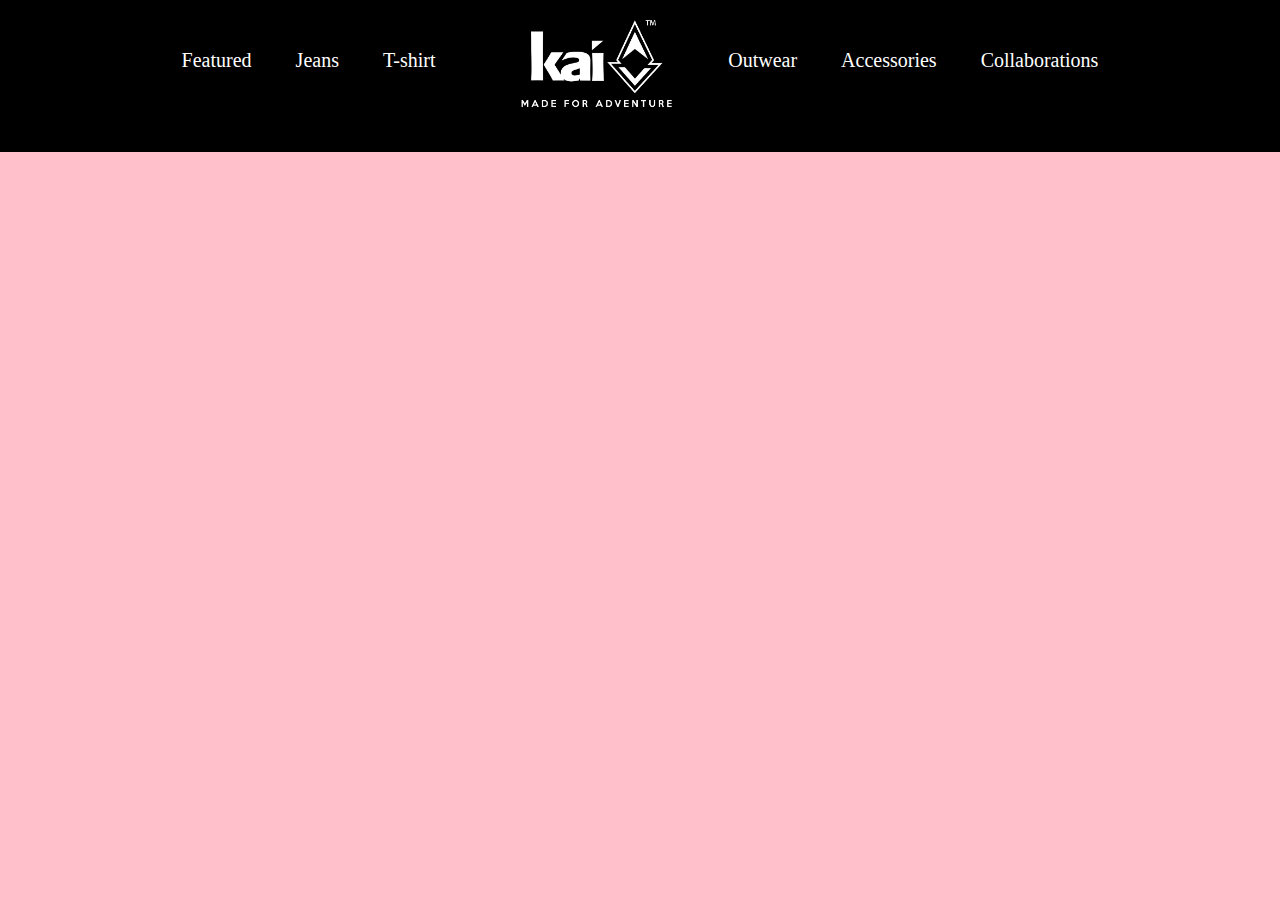
<file: Kai.html>
<!DOCTYPE html>
<html lang="en">
<head>
    <meta charset="UTF-8">
    <link rel="stylesheet" href="stylesheets/screen.css"/>
    <title>Kai Apparel</title>
</head>

<body>
    <header class="main-header">

        <div class="left-nav">
            <ul id="ul-nav">
                <li><a class="nav-link" href="#">Featured</a></li>
                <li><a class="nav-link" href="#">Jeans</a></li>
                <li><a class="nav-link" href="#">T-shirt</a></li>
                <li><a href="#"><img id="logo" src="img/kai_white.png" alt="Kai Made for Adventure"/></a></li>
                <li><a class="nav-link" href="#">Outwear</a></li>
                <li><a class="nav-link" href="#">Accessories</a></li>
                <li><a class="nav-link" href="#">Collaborations</a></li>
            </ul>
        </div>


    </header>

</body>







</html>
</file>
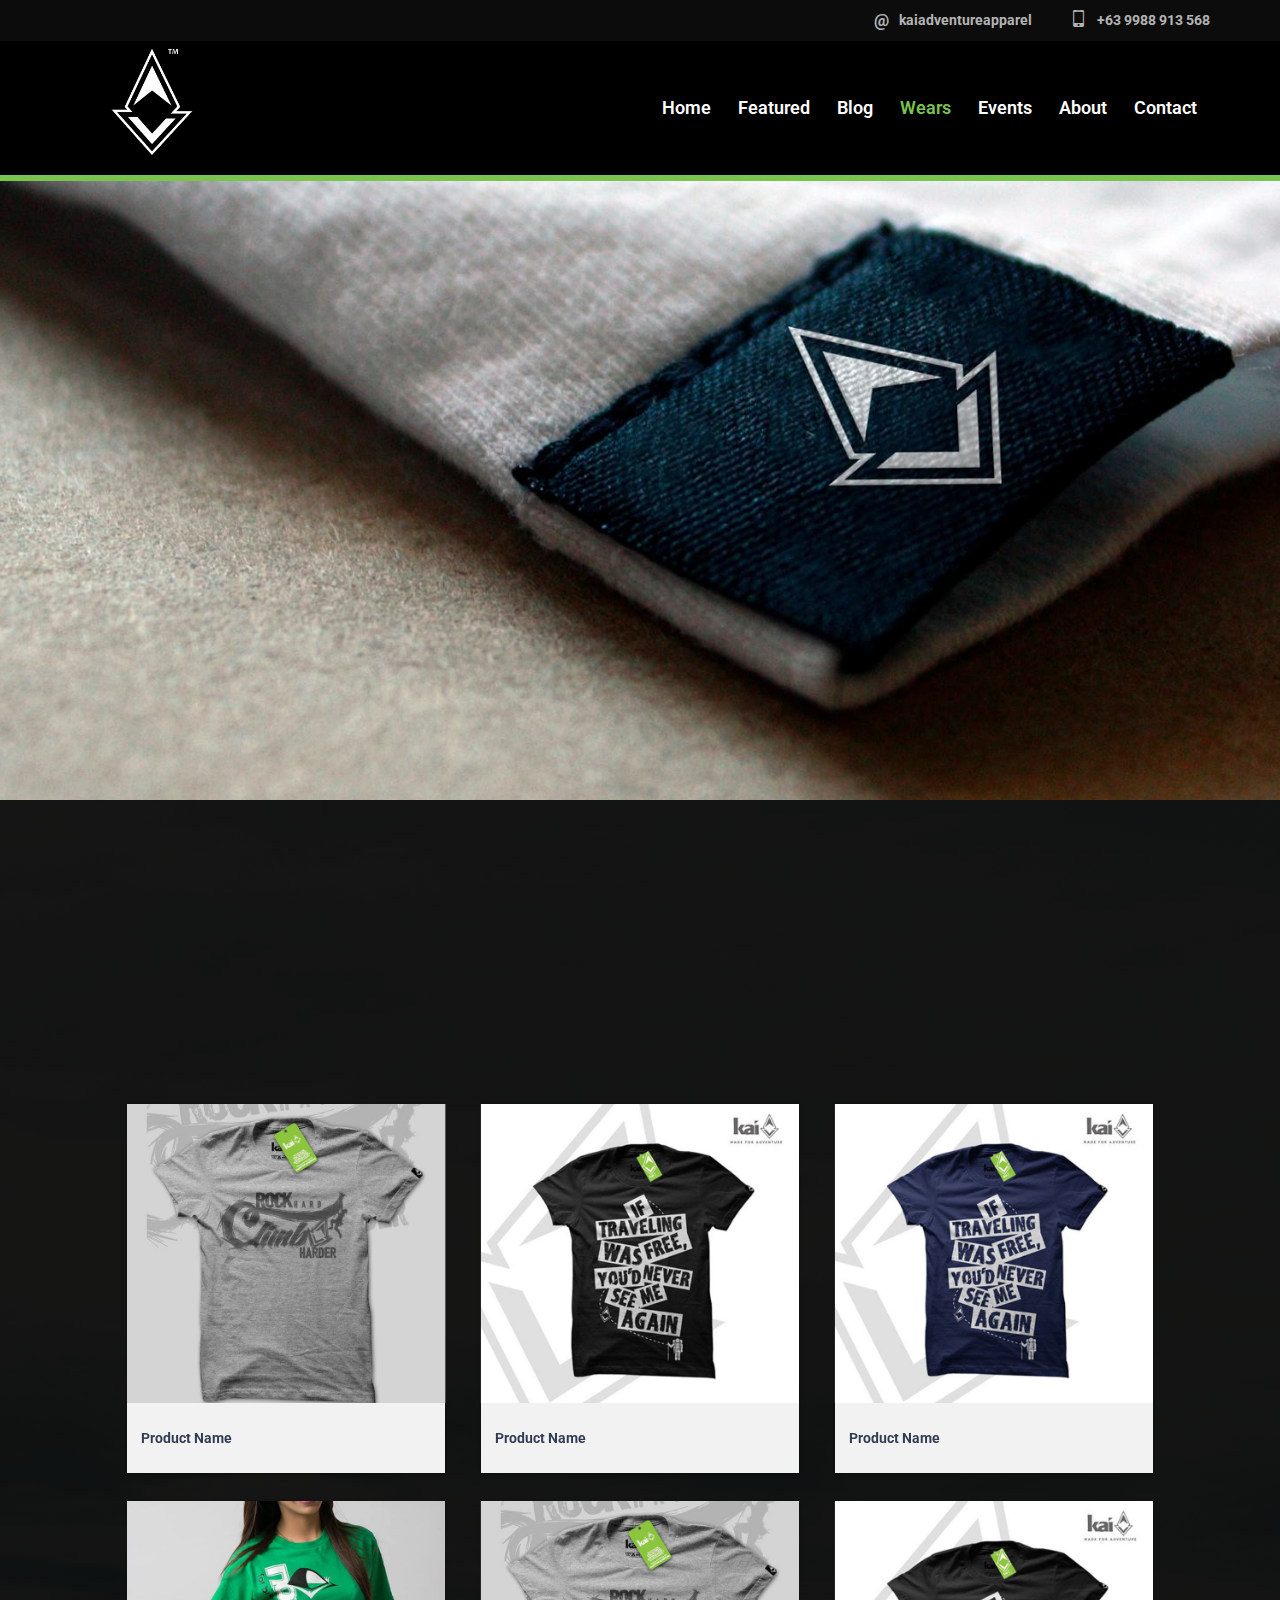
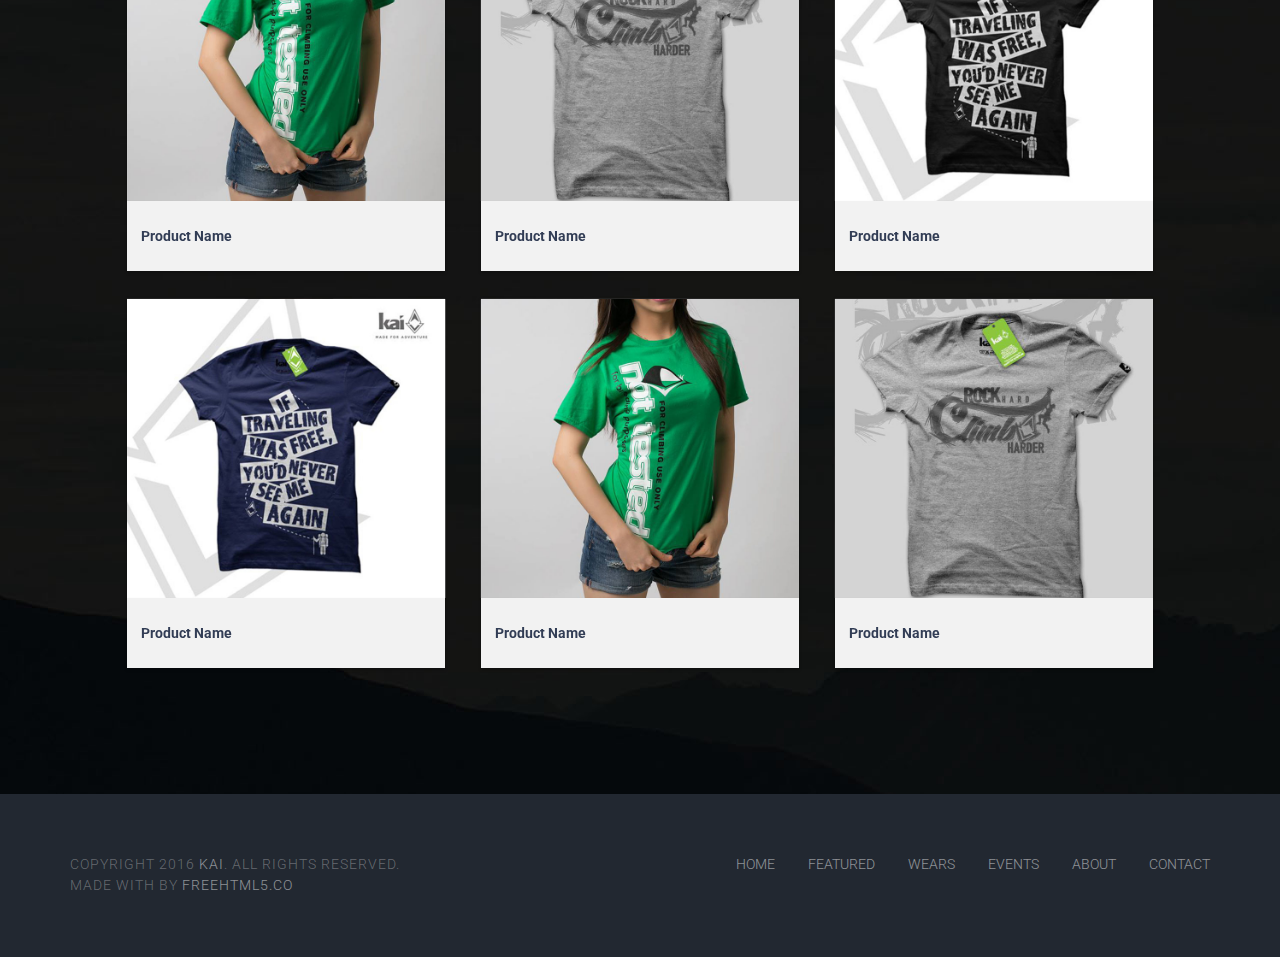
<file: wears.html>
<!DOCTYPE html>
<!--[if lt IE 7]>      <html class="no-js lt-ie9 lt-ie8 lt-ie7"> <![endif]-->
<!--[if IE 7]>         <html class="no-js lt-ie9 lt-ie8"> <![endif]-->
<!--[if IE 8]>         <html class="no-js lt-ie9"> <![endif]-->
<!--[if gt IE 8]><!--> <html class="no-js"> <!--<![endif]-->
	<head>
	<meta charset="utf-8">
	<meta http-equiv="X-UA-Compatible" content="IE=edge">
	<title>Kai &mdash; Made for adventure</title>
	<meta name="viewport" content="width=device-width, initial-scale=1">
	<meta name="description" content="Kai made for adventure apparel" />
	<meta name="keywords" content="Kai, Kai Apparel, Kai made for adventure, Adventure apparel, climb apparel, made for adventure, kai adventure apparel" />


  	<!-- Facebook and Twitter integration -->
	<meta property="og:title" content=""/>
	<meta property="og:image" content=""/>
	<meta property="og:url" content=""/>
	<meta property="og:site_name" content=""/>
	<meta property="og:description" content=""/>
	<meta name="twitter:title" content="" />
	<meta name="twitter:image" content="" />
	<meta name="twitter:url" content="" />
	<meta name="twitter:card" content="" />

	<!-- Place favicon.ico and apple-touch-icon.png in the root directory -->
	<link rel="shortcut icon" href="favicon.ico">

	<link href="https://fonts.googleapis.com/css?family=Roboto:900" rel="stylesheet">

	
	<!-- Animate.css -->
	<link rel="stylesheet" href="css/animate.css">
	<!-- Icomoon Icon Fonts-->
	<link rel="stylesheet" href="css/icomoon.css">
	<!-- Bootstrap  -->
	<link rel="stylesheet" href="css/bootstrap.css">
	<!-- Superfish -->
	<link rel="stylesheet" href="css/superfish.css">

	<link rel="stylesheet" href="css/style.css">


	<!-- Modernizr JS -->
	<script src="js/modernizr-2.6.2.min.js"></script>
	<!-- FOR IE9 below -->
	<!--[if lt IE 9]>
	<script src="js/respond.min.js"></script>
	<![endif]-->

	</head>
	<body>
	<div id="fh5co-wrapper">
		<div id="fh5co-page">
		
		
		
		
							<div id="fh5co-header">	
								<div class="top">
									<div class="container">
										<span> <a href="https://www.messenger.com/t/608728342504794" target="_blank"><i>@</i> kaiadventureapparel</a></span>
										<span> <a href="tel://+639988913568"><i class="icon-mobile3"></i> +63 9988 913 568</a></span>
									</div>
								</div>
														
														
														<!-- end:top -->
														<header id="fh5co-header-section">
															<div class="container">
																<div class="nav-header">
																	<a href="#" class="js-fh5co-nav-toggle fh5co-nav-toggle"><i></i></a>
																	<!--<h1 id="fh5co-logo"><a href="index.html">Kai</a></h1>-->
																	<a href="#"><img src="images/white_logo.png" height="120px" alt="logo"></a>
																	<!-- START #fh5co-menu-wrap -->
																	<nav id="fh5co-menu-wrap" role="navigation">
																		<ul class="sf-menu" id="fh5co-primary-menu">
																			<li>
																				<a href="index.html">Home</a>
																			</li>
																			<li>
																				<a href="featured.html">Featured</a>
																			</li>
																			<li>
																				<a href="blog.html">Blog</a>
																			</li>
																			<li class="active">
																				<a href="wears.html" class="fh5co-sub-ddown">Wears</a>
																			</li>
																			<li>
																				<a href="events.html" class="fh5co-sub-ddown">Events</a>
																			</li>
																			<li><a href="about.html">About</a></li>
																			<li><a href="contact.html">Contact</a></li>
																		</ul>
																	</nav>
																</div>
															</div>
														</header>
														
							</div>
		
		
		<div class="fh5co-hero">
			<div class="fh5co-overlay"></div>
			<div class="fh5co-cover text-center" style="background-image: url(images/bg_feature6.jpg);">
				<div class="desc animate-box">
					<h2>Kai Apparel</h2>
					<span>Labley Crafted by <a href="#" target="_blank" class="fh5co-site-name">Kai</a></span>
				</div>
			</div>

		</div>
		<!-- END: header -->

		<div id="fh5co-services">
			<div class="container">
				<div class="row row-bottom-padded-lg">
					<div class="col-md-12 animate-box">
						<p class="lead">Far far away, behind the word mountains, far from the countries Vokalia and Consonantia, there live the blind texts. Far far away, behind the word mountains, far from the countries Vokalia and Consonantia, there live the blind texts. Far far away, behind the word mountains, far from the countries Vokalia and Consonantia, there live the blind texts. Far far away, behind the word mountains, far from the countries Vokalia and Consonantia, there live the blind texts.</p>
						
						
					</div>
				</div>
				
				


	
							<ul id="cd-gallery-items" class="cd-container">
								<li>
									<ul class="cd-item-wrapper">
										<li class="cd-item-front"><a href="#0"><img src="images/thumb-1.jpg" alt="Preview image"></a></li>
										<li class="cd-item-middle"><a href="#0"><img src="images/thumb-2.jpg" alt="Preview image"></a></li>
										<li class="cd-item-back"><a href="#0"><img src="images/thumb-3.jpg" alt="Preview image"></a></li>
										<li class="cd-item-out"><a href="#0"><img src="images/thumb-4.jpg" alt="Preview image"></a></li>
										<!-- <li class="cd-item-out">...</li> -->
									</ul> <!-- cd-item-wrapper -->

									<div class="cd-item-info">
										<b><a href="#0">Product Name</a></b>
										<!--<em>$9.99</em>-->
									</div> <!-- cd-item-info -->

									<nav>
										<ul class="cd-item-navigation">
											<li><a class="cd-img-replace" href="#0">Prev</a></li>
											<li><a class="cd-img-replace" href="#0">Next</a></li>
										</ul>
									</nav>

									<a class="cd-3d-trigger cd-img-replace" href="#0">Open</a>
								</li>

								<li>
									<ul class="cd-item-wrapper">
										<li class="cd-item-front"><a href="#0"><img src="images/thumb-2.jpg" alt="Preview image"></a></li>
										<li class="cd-item-middle"><a href="#0"><img src="images/thumb-3.jpg" alt="Preview image"></a></li>
										<li class="cd-item-back"><a href="#0"><img src="images/thumb-1.jpg" alt="Preview image"></a></li>
									</ul> <!-- cd-item-wrapper -->

									<div class="cd-item-info">
										<b><a href="#0">Product Name</a></b>
										<!--<em>$10.99</em>-->
									</div> <!-- cd-item-info -->

									<nav>
										<ul class="cd-item-navigation">
											<li><a class="cd-img-replace" href="#0">Prev</a></li>
											<li><a class="cd-img-replace" href="#0">Next</a></li>
										</ul>
									</nav>

									<a class="cd-3d-trigger cd-img-replace" href="#0">Open</a>
								</li>

								<li>
									<ul class="cd-item-wrapper">
										<li class="cd-item-front"><a href="#0"><img src="images/thumb-3.jpg" alt="Preview image"></a></li>
										<li class="cd-item-middle"><a href="#0"><img src="images/thumb-1.jpg" alt="Preview image"></a></li>
										<li class="cd-item-back"><a href="#0"><img src="images/thumb-2.jpg" alt="Preview image"></a></li>
									</ul> <!-- cd-item-wrapper -->

									<div class="cd-item-info">
										<b><a href="#0">Product Name</a></b>
										<!--<em>$23.99</em>-->
									</div> <!-- cd-item-info -->

									<nav>
										<ul class="cd-item-navigation">
											<li><a class="cd-img-replace" href="#0">Prev</a></li>
											<li><a class="cd-img-replace" href="#0">Next</a></li>
										</ul>
									</nav>

									<a class="cd-3d-trigger cd-img-replace" href="#0">Open</a>
								</li>

								<li>
									<ul class="cd-item-wrapper">
										<li class="cd-item-front"><a href="#0"><img src="images/thumb-4.jpg" alt="Preview image"></a></li>
										<li class="cd-item-middle"><a href="#0"><img src="images/thumb-1.jpg" alt="Preview image"></a></li>
										<li class="cd-item-back"><a href="#0"><img src="images/thumb-2.jpg" alt="Preview image"></a></li>
									</ul> <!-- cd-item-wrapper -->

									<div class="cd-item-info">
										<b><a href="#0">Product Name</a></b>
										<!--<em>$19.99</em>-->
									</div> <!-- cd-item-info -->

									<nav>
										<ul class="cd-item-navigation">
											<li><a class="cd-img-replace" href="#0">Prev</a></li>
											<li><a class="cd-img-replace" href="#0">Next</a></li>
										</ul>
									</nav>

									<a class="cd-3d-trigger cd-img-replace" href="#0">Open</a>
								</li>

								<li>
									<ul class="cd-item-wrapper">
										<li class="cd-item-front"><a href="#0"><img src="images/thumb-1.jpg" alt="Preview image"></a></li>
										<li class="cd-item-middle"><a href="#0"><img src="images/thumb-2.jpg" alt="Preview image"></a></li>
										<li class="cd-item-back"><a href="#0"><img src="images/thumb-3.jpg" alt="Preview image"></a></li>
									</ul> <!-- cd-item-wrapper -->

									<div class="cd-item-info">
										<b><a href="#0">Product Name</a></b>
										<!--<em>$34.99</em>-->
									</div> <!-- cd-item-info -->

									<nav>
										<ul class="cd-item-navigation">
											<li><a class="cd-img-replace" href="#0">Prev</a></li>
											<li><a class="cd-img-replace" href="#0">Next</a></li>
										</ul>
									</nav>

									<a class="cd-3d-trigger cd-img-replace" href="#0">Open</a>
								</li>

								<li>
									<ul class="cd-item-wrapper">
										<li class="cd-item-front"><a href="#0"><img src="images/thumb-2.jpg" alt="Preview image"></a></li>
										<li class="cd-item-middle"><a href="#0"><img src="images/thumb-3.jpg" alt="Preview image"></a></li>
										<li class="cd-item-back"><a href="#0"><img src="images/thumb-1.jpg" alt="Preview image"></a></li>
									</ul> <!-- cd-item-wrapper -->

									<div class="cd-item-info">
										<b><a href="#0">Product Name</a></b>
										<!--<em>$9.99</em>-->
									</div> <!-- cd-item-info -->

									<nav>
										<ul class="cd-item-navigation">
											<li><a class="cd-img-replace" href="#0">Prev</a></li>
											<li><a class="cd-img-replace" href="#0">Next</a></li>
										</ul>
									</nav>

									<a class="cd-3d-trigger cd-img-replace" href="#0">Open</a>
								</li>

								<li>
									<ul class="cd-item-wrapper">
										<li class="cd-item-front"><a href="#0"><img src="images/thumb-3.jpg" alt="Preview image"></a></li>
										<li class="cd-item-middle"><a href="#0"><img src="images/thumb-2.jpg" alt="Preview image"></a></li>
										<li class="cd-item-back"><a href="#0"><img src="images/thumb-4.jpg" alt="Preview image"></a></li>
									</ul> <!-- cd-item-wrapper -->

									<div class="cd-item-info">
										<b><a href="#0">Product Name</a></b>
										<!--<em>$9.99</em>-->
									</div> <!-- cd-item-info -->

									<nav>
										<ul class="cd-item-navigation">
											<li><a class="cd-img-replace" href="#0">Prev</a></li>
											<li><a class="cd-img-replace" href="#0">Next</a></li>
										</ul>
									</nav>

									<a class="cd-3d-trigger cd-img-replace" href="#0">Open</a>
								</li>

								<li>
									<ul class="cd-item-wrapper">
										<li class="cd-item-front"><a href="#0"><img src="images/thumb-4.jpg" alt="Preview image"></a></li>
										<li class="cd-item-middle"><a href="#0"><img src="images/thumb-1.jpg" alt="Preview image"></a></li>
										<li class="cd-item-back"><a href="#0"><img src="images/thumb-2.jpg" alt="Preview image"></a></li>
									</ul> <!-- cd-item-wrapper -->

									<div class="cd-item-info">
										<b><a href="#0">Product Name</a></b>
										<!--<em>$9.99</em>-->
									</div> <!-- cd-item-info -->

									<nav>
										<ul class="cd-item-navigation">
											<li><a class="cd-img-replace" href="#0">Prev</a></li>
											<li><a class="cd-img-replace" href="#0">Next</a></li>
										</ul>
									</nav>

									<a class="cd-3d-trigger cd-img-replace" href="#0">Open</a>
								</li>

								<li>
									<ul class="cd-item-wrapper">
										<li class="cd-item-front"><a href="#0"><img src="images/thumb-1.jpg" alt="Preview image"></a></li>
										<li class="cd-item-middle"><a href="#0"><img src="images/thumb-2.jpg" alt="Preview image"></a></li>
										<li class="cd-item-back"><a href="#0"><img src="images/thumb-3.jpg" alt="Preview image"></a></li>
									</ul> <!-- cd-item-wrapper -->

									<div class="cd-item-info">
										<b><a href="#0">Product Name</a></b>
										<!--<em>$9.99</em>-->
									</div> <!-- cd-item-info -->

									<nav>
										<ul class="cd-item-navigation">
											<li><a class="cd-img-replace" href="#0">Prev</a></li>
											<li><a class="cd-img-replace" href="#0">Next</a></li>
										</ul>
									</nav>

									<a class="cd-3d-trigger cd-img-replace" href="#0">Open</a>
								</li>
							</ul> <!-- cd-gallery-items -->
				
				
				
				  <!-- 
	//////////////////////////////////////////////////////
				<div class="row">
					<div class="col-md-4 col-sm-4">
						<div class="services animate-box">
							<span><i class="icon-browser"></i></span>
							<h3>Web Development</h3>
							<p>Far far away, behind the word mountains, far from the countries Vokalia and Consonantia, there live the blind texts.</p>
						</div>
					</div>
					<div class="col-md-4 col-sm-4">
						<div class="services animate-box">
							<span><i class="icon-mobile"></i></span>
							<h3>Mobile Apps</h3>
							<p>Far far away, behind the word mountains, far from the countries Vokalia and Consonantia, there live the blind texts.</p>
						</div>
					</div>
					<div class="col-md-4 col-sm-4">
						<div class="services animate-box">
							<span><i class="icon-tools"></i></span>
							<h3>UX Design</h3>
							<p>Far far away, behind the word mountains, far from the countries Vokalia and Consonantia, there live the blind texts.</p>
						</div>
					</div>
					<div class="col-md-4 col-sm-4">
						<div class="services animate-box">
							<span><i class="icon-video"></i></span>
							<h3>Video Editing</h3>
							<p>Far far away, behind the word mountains, far from the countries Vokalia and Consonantia, there live the blind texts.</p>
						</div>
					</div>
					<div class="col-md-4 col-sm-4">
						<div class="services animate-box">
							<span><i class="icon-search"></i></span>
							<h3>SEO Ranking</h3>
							<p>Far far away, behind the word mountains, far from the countries Vokalia and Consonantia, there live the blind texts.</p>
						</div>
					</div>
					<div class="col-md-4 col-sm-4">
						<div class="services animate-box">
							<span><i class="icon-cloud"></i></span>
							<h3>Cloud Based Apps</h3>
							<p>Far far away, behind the word mountains, far from the countries Vokalia and Consonantia, there live the blind texts.</p>
						</div>
					</div>
				</div>
				
	//////////////////////////////////////////////////////
	 -->
							
				
				
			</div>
		</div>
		
		
		
		
		<!-- fh5co-blog-section -->
		<footer>
			<div id="footer">
				<div class="container">
					<div class="row">
						<div class="col-md-6">
							<p>Copyright 2016 <a href="#">Kai</a>. All Rights Reserved. <br>Made with by <a href="http://freehtml5.co/">Freehtml5.co</a></p>
						</div>
						<div class="col-md-6">
							<ul class="footer-menu">
								<li><a href="#">Home</a></li>
								<li><a href="#">Featured</a></li>
								<li><a href="#">Wears</a></li>
								<li><a href="#">Events</a></li>
								<li><a href="#">About</a></li>
								<li><a href="#">Contact</a></li>
							</ul>
						</div>
					</div>
				</div>
			</div>
		</footer>
	

	</div>
	<!-- END fh5co-page -->

	</div>
	<!-- END fh5co-wrapper -->

	<!-- jQuery -->


	<script src="js/jquery.min.js"></script>
	<!-- jQuery Easing -->
	<script src="js/jquery.easing.1.3.js"></script>
	<!-- Bootstrap -->
	<script src="js/bootstrap.min.js"></script>
	<!-- Waypoints -->
	<script src="js/jquery.waypoints.min.js"></script>
	<!-- Superfish -->
	<script src="js/hoverIntent.js"></script>
	<script src="js/superfish.js"></script>

		<!-- Magnific Popup -->
	<script src="js/jquery.magnific-popup.min.js"></script>
	<script src="js/magnific-popup-options.js"></script>
	
	<!-- Main JS (Do not remove) -->
	<script src="js/main.js"></script>

	</body>
</html>

  <!-- 
	//////////////////////////////////////////////////////

	FREE HTML5 TEMPLATE 
	DESIGNED & DEVELOPED by FREEHTML5.CO
		
	Website: 		http://freehtml5.co/
	Email: 			info@freehtml5.co
	Twitter: 		http://twitter.com/fh5co
	Facebook: 		https://www.facebook.com/fh5co

	//////////////////////////////////////////////////////
	 -->
</file>
<file: css/icomoon.css>
@font-face {
    font-family: 'icomoon';
    src:    url('fonts/icomoon.eot?1oniuf');
    src:    url('fonts/icomoon.eot?1oniuf#iefix') format('embedded-opentype'),
        url('fonts/icomoon.ttf?1oniuf') format('truetype'),
        url('fonts/icomoon.woff?1oniuf') format('woff'),
        url('fonts/icomoon.svg?1oniuf#icomoon') format('svg');
    font-weight: normal;
    font-style: normal;
}

[class^="icon-"], [class*=" icon-"] {
    /* use !important to prevent issues with browser extensions that change fonts */
    font-family: 'icomoon' !important;
    speak: none;
    font-style: normal;
    font-weight: normal;
    font-variant: normal;
    text-transform: none;
    line-height: 1;

    /* Better Font Rendering =========== */
    -webkit-font-smoothing: antialiased;
    -moz-osx-font-smoothing: grayscale;
}

.icon-mobile:before {
    content: "\e000";
}
.icon-laptop:before {
    content: "\e001";
}
.icon-desktop:before {
    content: "\e002";
}
.icon-tablet:before {
    content: "\e003";
}
.icon-phone:before {
    content: "\e004";
}
.icon-document:before {
    content: "\e005";
}
.icon-documents:before {
    content: "\e006";
}
.icon-search:before {
    content: "\e007";
}
.icon-clipboard:before {
    content: "\e008";
}
.icon-newspaper:before {
    content: "\e009";
}
.icon-notebook:before {
    content: "\e00a";
}
.icon-book-open:before {
    content: "\e00b";
}
.icon-browser:before {
    content: "\e00c";
}
.icon-calendar:before {
    content: "\e00d";
}
.icon-presentation:before {
    content: "\e00e";
}
.icon-picture:before {
    content: "\e00f";
}
.icon-pictures:before {
    content: "\e010";
}
.icon-video:before {
    content: "\e011";
}
.icon-camera:before {
    content: "\e012";
}
.icon-printer:before {
    content: "\e013";
}
.icon-toolbox:before {
    content: "\e014";
}
.icon-briefcase:before {
    content: "\e015";
}
.icon-wallet:before {
    content: "\e016";
}
.icon-gift:before {
    content: "\e017";
}
.icon-bargraph:before {
    content: "\e018";
}
.icon-grid:before {
    content: "\e019";
}
.icon-expand:before {
    content: "\e01a";
}
.icon-focus:before {
    content: "\e01b";
}
.icon-edit:before {
    content: "\e01c";
}
.icon-adjustments:before {
    content: "\e01d";
}
.icon-ribbon:before {
    content: "\e01e";
}
.icon-hourglass:before {
    content: "\e01f";
}
.icon-lock:before {
    content: "\e020";
}
.icon-megaphone:before {
    content: "\e021";
}
.icon-shield:before {
    content: "\e022";
}
.icon-trophy:before {
    content: "\e023";
}
.icon-flag:before {
    content: "\e024";
}
.icon-map:before {
    content: "\e025";
}
.icon-puzzle:before {
    content: "\e026";
}
.icon-basket:before {
    content: "\e027";
}
.icon-envelope:before {
    content: "\e028";
}
.icon-streetsign:before {
    content: "\e029";
}
.icon-telescope:before {
    content: "\e02a";
}
.icon-gears:before {
    content: "\e02b";
}
.icon-key:before {
    content: "\e02c";
}
.icon-paperclip:before {
    content: "\e02d";
}
.icon-attachment:before {
    content: "\e02e";
}
.icon-pricetags:before {
    content: "\e02f";
}
.icon-lightbulb:before {
    content: "\e030";
}
.icon-layers:before {
    content: "\e031";
}
.icon-pencil:before {
    content: "\e032";
}
.icon-tools:before {
    content: "\e033";
}
.icon-tools-2:before {
    content: "\e034";
}
.icon-scissors:before {
    content: "\e035";
}
.icon-paintbrush:before {
    content: "\e036";
}
.icon-magnifying-glass:before {
    content: "\e037";
}
.icon-circle-compass:before {
    content: "\e038";
}
.icon-linegraph:before {
    content: "\e039";
}
.icon-mic:before {
    content: "\e03a";
}
.icon-strategy:before {
    content: "\e03b";
}
.icon-beaker:before {
    content: "\e03c";
}
.icon-caution:before {
    content: "\e03d";
}
.icon-recycle:before {
    content: "\e03e";
}
.icon-anchor:before {
    content: "\e03f";
}
.icon-profile-male:before {
    content: "\e040";
}
.icon-profile-female:before {
    content: "\e041";
}
.icon-bike:before {
    content: "\e042";
}
.icon-wine:before {
    content: "\e043";
}
.icon-hotairballoon:before {
    content: "\e044";
}
.icon-globe:before {
    content: "\e045";
}
.icon-genius:before {
    content: "\e046";
}
.icon-map-pin:before {
    content: "\e047";
}
.icon-dial:before {
    content: "\e048";
}
.icon-chat:before {
    content: "\e049";
}
.icon-heart:before {
    content: "\e04a";
}
.icon-cloud:before {
    content: "\e04b";
}
.icon-upload:before {
    content: "\e04c";
}
.icon-download:before {
    content: "\e04d";
}
.icon-target:before {
    content: "\e04e";
}
.icon-hazardous:before {
    content: "\e04f";
}
.icon-piechart:before {
    content: "\e050";
}
.icon-speedometer:before {
    content: "\e051";
}
.icon-global:before {
    content: "\e052";
}
.icon-compass:before {
    content: "\e053";
}
.icon-lifesaver:before {
    content: "\e054";
}
.icon-clock:before {
    content: "\e055";
}
.icon-aperture:before {
    content: "\e056";
}
.icon-quote:before {
    content: "\e057";
}
.icon-scope:before {
    content: "\e058";
}
.icon-alarmclock:before {
    content: "\e059";
}
.icon-refresh:before {
    content: "\e05a";
}
.icon-happy:before {
    content: "\e05b";
}
.icon-sad:before {
    content: "\e05c";
}
.icon-facebook:before {
    content: "\e05d";
}
.icon-twitter:before {
    content: "\e05e";
}
.icon-googleplus:before {
    content: "\e05f";
}
.icon-rss:before {
    content: "\e060";
}
.icon-tumblr:before {
    content: "\e061";
}
.icon-linkedin:before {
    content: "\e062";
}
.icon-dribbble:before {
    content: "\e063";
}
.icon-box2:before {
    content: "\ea82";
}
.icon-write:before {
    content: "\ea83";
}
.icon-clock2:before {
    content: "\ea84";
}
.icon-reply2:before {
    content: "\ea85";
}
.icon-reply-all2:before {
    content: "\ea86";
}
.icon-forward2:before {
    content: "\ea87";
}
.icon-flag2:before {
    content: "\ea88";
}
.icon-search2:before {
    content: "\ea89";
}
.icon-trash2:before {
    content: "\ea8a";
}
.icon-envelope2:before {
    content: "\ea8b";
}
.icon-bubble:before {
    content: "\ea8c";
}
.icon-bubbles:before {
    content: "\ea8d";
}
.icon-user2:before {
    content: "\ea8e";
}
.icon-users2:before {
    content: "\ea8f";
}
.icon-cloud2:before {
    content: "\ea90";
}
.icon-download2:before {
    content: "\ea91";
}
.icon-upload2:before {
    content: "\ea92";
}
.icon-rain:before {
    content: "\ea93";
}
.icon-sun:before {
    content: "\ea94";
}
.icon-moon2:before {
    content: "\ea95";
}
.icon-bell2:before {
    content: "\ea96";
}
.icon-folder2:before {
    content: "\ea97";
}
.icon-pin2:before {
    content: "\ea98";
}
.icon-sound2:before {
    content: "\ea99";
}
.icon-microphone:before {
    content: "\ea9a";
}
.icon-camera2:before {
    content: "\ea9b";
}
.icon-image2:before {
    content: "\ea9c";
}
.icon-cog2:before {
    content: "\ea9d";
}
.icon-calendar2:before {
    content: "\ea9e";
}
.icon-book2:before {
    content: "\ea9f";
}
.icon-map-marker:before {
    content: "\eaa0";
}
.icon-store:before {
    content: "\eaa1";
}
.icon-support:before {
    content: "\eaa2";
}
.icon-tag2:before {
    content: "\eaa3";
}
.icon-heart2:before {
    content: "\eaa4";
}
.icon-video-camera:before {
    content: "\eaa5";
}
.icon-trophy2:before {
    content: "\eaa6";
}
.icon-cart:before {
    content: "\eaa7";
}
.icon-eye2:before {
    content: "\eaa8";
}
.icon-cancel:before {
    content: "\eaa9";
}
.icon-chart:before {
    content: "\eaaa";
}
.icon-target2:before {
    content: "\eaab";
}
.icon-printer2:before {
    content: "\eaac";
}
.icon-location2:before {
    content: "\eaad";
}
.icon-bookmark2:before {
    content: "\eaae";
}
.icon-monitor:before {
    content: "\eaaf";
}
.icon-cross2:before {
    content: "\eab0";
}
.icon-plus2:before {
    content: "\eab1";
}
.icon-left:before {
    content: "\eab2";
}
.icon-up:before {
    content: "\eab3";
}
.icon-browser2:before {
    content: "\eab4";
}
.icon-windows:before {
    content: "\eab5";
}
.icon-switch2:before {
    content: "\eab6";
}
.icon-dashboard:before {
    content: "\eab7";
}
.icon-play:before {
    content: "\eab8";
}
.icon-fast-forward:before {
    content: "\eab9";
}
.icon-next:before {
    content: "\eaba";
}
.icon-refresh2:before {
    content: "\eabb";
}
.icon-film:before {
    content: "\eabc";
}
.icon-home2:before {
    content: "\eabd";
}
.icon-add-to-list:before {
    content: "\e901";
}
.icon-classic-computer:before {
    content: "\e902";
}
.icon-controller-fast-backward:before {
    content: "\e903";
}
.icon-creative-commons-attribution:before {
    content: "\e904";
}
.icon-creative-commons-noderivs:before {
    content: "\e905";
}
.icon-creative-commons-noncommercial-eu:before {
    content: "\e906";
}
.icon-creative-commons-noncommercial-us:before {
    content: "\e907";
}
.icon-creative-commons-public-domain:before {
    content: "\e908";
}
.icon-creative-commons-remix:before {
    content: "\e909";
}
.icon-creative-commons-share:before {
    content: "\e90a";
}
.icon-creative-commons-sharealike:before {
    content: "\e90b";
}
.icon-creative-commons:before {
    content: "\e90c";
}
.icon-document-landscape:before {
    content: "\e90d";
}
.icon-remove-user:before {
    content: "\e90e";
}
.icon-warning:before {
    content: "\e90f";
}
.icon-arrow-bold-down:before {
    content: "\e910";
}
.icon-arrow-bold-left:before {
    content: "\e911";
}
.icon-arrow-bold-right:before {
    content: "\e912";
}
.icon-arrow-bold-up:before {
    content: "\e913";
}
.icon-arrow-down:before {
    content: "\e914";
}
.icon-arrow-left:before {
    content: "\e915";
}
.icon-arrow-long-down:before {
    content: "\e916";
}
.icon-arrow-long-left:before {
    content: "\e917";
}
.icon-arrow-long-right:before {
    content: "\e918";
}
.icon-arrow-long-up:before {
    content: "\e919";
}
.icon-arrow-right:before {
    content: "\e91a";
}
.icon-arrow-up:before {
    content: "\e91b";
}
.icon-arrow-with-circle-down:before {
    content: "\e91c";
}
.icon-arrow-with-circle-left:before {
    content: "\e91d";
}
.icon-arrow-with-circle-right:before {
    content: "\e91e";
}
.icon-arrow-with-circle-up:before {
    content: "\e91f";
}
.icon-bookmark:before {
    content: "\e920";
}
.icon-bookmarks:before {
    content: "\e921";
}
.icon-chevron-down:before {
    content: "\e922";
}
.icon-chevron-left:before {
    content: "\e923";
}
.icon-chevron-right:before {
    content: "\e924";
}
.icon-chevron-small-down:before {
    content: "\e925";
}
.icon-chevron-small-left:before {
    content: "\e926";
}
.icon-chevron-small-right:before {
    content: "\e927";
}
.icon-chevron-small-up:before {
    content: "\e928";
}
.icon-chevron-thin-down:before {
    content: "\e929";
}
.icon-chevron-thin-left:before {
    content: "\e92a";
}
.icon-chevron-thin-right:before {
    content: "\e92b";
}
.icon-chevron-thin-up:before {
    content: "\e92c";
}
.icon-chevron-up:before {
    content: "\e92d";
}
.icon-chevron-with-circle-down:before {
    content: "\e92e";
}
.icon-chevron-with-circle-left:before {
    content: "\e92f";
}
.icon-chevron-with-circle-right:before {
    content: "\e930";
}
.icon-chevron-with-circle-up:before {
    content: "\e931";
}
.icon-cloud3:before {
    content: "\e932";
}
.icon-controller-fast-forward:before {
    content: "\e933";
}
.icon-controller-jump-to-start:before {
    content: "\e934";
}
.icon-controller-next:before {
    content: "\e935";
}
.icon-controller-paus:before {
    content: "\e936";
}
.icon-controller-play:before {
    content: "\e937";
}
.icon-controller-record:before {
    content: "\e938";
}
.icon-controller-stop:before {
    content: "\e939";
}
.icon-controller-volume:before {
    content: "\e93a";
}
.icon-dot-single:before {
    content: "\e93b";
}
.icon-dots-three-horizontal:before {
    content: "\e93c";
}
.icon-dots-three-vertical:before {
    content: "\e93d";
}
.icon-dots-two-horizontal:before {
    content: "\e93e";
}
.icon-dots-two-vertical:before {
    content: "\e93f";
}
.icon-download3:before {
    content: "\e940";
}
.icon-emoji-flirt:before {
    content: "\e941";
}
.icon-flow-branch:before {
    content: "\e942";
}
.icon-flow-cascade:before {
    content: "\e943";
}
.icon-flow-line:before {
    content: "\e944";
}
.icon-flow-parallel:before {
    content: "\e945";
}
.icon-flow-tree:before {
    content: "\e946";
}
.icon-install:before {
    content: "\e947";
}
.icon-layers2:before {
    content: "\e948";
}
.icon-open-book:before {
    content: "\e949";
}
.icon-resize-100:before {
    content: "\e94a";
}
.icon-resize-full-screen:before {
    content: "\e94b";
}
.icon-save:before {
    content: "\e94c";
}
.icon-select-arrows:before {
    content: "\e94d";
}
.icon-sound-mute:before {
    content: "\e94e";
}
.icon-sound:before {
    content: "\e94f";
}
.icon-trash:before {
    content: "\e950";
}
.icon-triangle-down:before {
    content: "\e951";
}
.icon-triangle-left:before {
    content: "\e952";
}
.icon-triangle-right:before {
    content: "\e953";
}
.icon-triangle-up:before {
    content: "\e954";
}
.icon-uninstall:before {
    content: "\e955";
}
.icon-upload-to-cloud:before {
    content: "\e956";
}
.icon-upload3:before {
    content: "\e957";
}
.icon-add-user:before {
    content: "\e958";
}
.icon-address:before {
    content: "\e959";
}
.icon-adjust:before {
    content: "\e95a";
}
.icon-air:before {
    content: "\e95b";
}
.icon-aircraft-landing:before {
    content: "\e95c";
}
.icon-aircraft-take-off:before {
    content: "\e95d";
}
.icon-aircraft:before {
    content: "\e95e";
}
.icon-align-bottom:before {
    content: "\e95f";
}
.icon-align-horizontal-middle:before {
    content: "\e960";
}
.icon-align-left:before {
    content: "\e961";
}
.icon-align-right:before {
    content: "\e962";
}
.icon-align-top:before {
    content: "\e963";
}
.icon-align-vertical-middle:before {
    content: "\e964";
}
.icon-archive:before {
    content: "\e965";
}
.icon-area-graph:before {
    content: "\e966";
}
.icon-attachment2:before {
    content: "\e967";
}
.icon-awareness-ribbon:before {
    content: "\e968";
}
.icon-back-in-time:before {
    content: "\e969";
}
.icon-back:before {
    content: "\e96a";
}
.icon-bar-graph:before {
    content: "\e96b";
}
.icon-battery:before {
    content: "\e96c";
}
.icon-beamed-note:before {
    content: "\e96d";
}
.icon-bell:before {
    content: "\e96e";
}
.icon-blackboard:before {
    content: "\e96f";
}
.icon-block:before {
    content: "\e970";
}
.icon-book:before {
    content: "\e971";
}
.icon-bowl:before {
    content: "\e972";
}
.icon-box:before {
    content: "\e973";
}
.icon-briefcase2:before {
    content: "\e974";
}
.icon-browser3:before {
    content: "\e975";
}
.icon-brush:before {
    content: "\e976";
}
.icon-bucket:before {
    content: "\e977";
}
.icon-cake:before {
    content: "\e978";
}
.icon-calculator:before {
    content: "\e979";
}
.icon-calendar3:before {
    content: "\e97a";
}
.icon-camera3:before {
    content: "\e97b";
}
.icon-ccw:before {
    content: "\e97c";
}
.icon-chat2:before {
    content: "\e97d";
}
.icon-check:before {
    content: "\e97e";
}
.icon-circle-with-cross:before {
    content: "\e97f";
}
.icon-circle-with-minus:before {
    content: "\e980";
}
.icon-circle-with-plus:before {
    content: "\e981";
}
.icon-circle:before {
    content: "\e982";
}
.icon-circular-graph:before {
    content: "\e983";
}
.icon-clapperboard:before {
    content: "\e984";
}
.icon-clipboard2:before {
    content: "\e985";
}
.icon-clock3:before {
    content: "\e986";
}
.icon-code:before {
    content: "\e987";
}
.icon-cog:before {
    content: "\e988";
}
.icon-colours:before {
    content: "\e989";
}
.icon-compass2:before {
    content: "\e98a";
}
.icon-copy:before {
    content: "\e98b";
}
.icon-credit-card:before {
    content: "\e98c";
}
.icon-credit:before {
    content: "\e98d";
}
.icon-cross:before {
    content: "\e98e";
}
.icon-cup:before {
    content: "\e98f";
}
.icon-cw:before {
    content: "\e990";
}
.icon-cycle:before {
    content: "\e991";
}
.icon-database:before {
    content: "\e992";
}
.icon-dial-pad:before {
    content: "\e993";
}
.icon-direction:before {
    content: "\e994";
}
.icon-document2:before {
    content: "\e995";
}
.icon-documents2:before {
    content: "\e996";
}
.icon-drink:before {
    content: "\e997";
}
.icon-drive:before {
    content: "\e998";
}
.icon-drop:before {
    content: "\e999";
}
.icon-edit2:before {
    content: "\e99a";
}
.icon-email:before {
    content: "\e99b";
}
.icon-emoji-happy:before {
    content: "\e99c";
}
.icon-emoji-neutral:before {
    content: "\e99d";
}
.icon-emoji-sad:before {
    content: "\e99e";
}
.icon-erase:before {
    content: "\e99f";
}
.icon-eraser:before {
    content: "\e9a0";
}
.icon-export:before {
    content: "\e9a1";
}
.icon-eye:before {
    content: "\e9a2";
}
.icon-feather:before {
    content: "\e9a3";
}
.icon-flag3:before {
    content: "\e9a4";
}
.icon-flash:before {
    content: "\e9a5";
}
.icon-flashlight:before {
    content: "\e9a6";
}
.icon-flat-brush:before {
    content: "\e9a7";
}
.icon-folder-images:before {
    content: "\e9a8";
}
.icon-folder-music:before {
    content: "\e9a9";
}
.icon-folder-video:before {
    content: "\e9aa";
}
.icon-folder:before {
    content: "\e9ab";
}
.icon-forward:before {
    content: "\e9ac";
}
.icon-funnel:before {
    content: "\e9ad";
}
.icon-game-controller:before {
    content: "\e9ae";
}
.icon-gauge:before {
    content: "\e9af";
}
.icon-globe2:before {
    content: "\e9b0";
}
.icon-graduation-cap:before {
    content: "\e9b1";
}
.icon-grid2:before {
    content: "\e9b2";
}
.icon-hair-cross:before {
    content: "\e9b3";
}
.icon-hand:before {
    content: "\e9b4";
}
.icon-heart-outlined:before {
    content: "\e9b5";
}
.icon-heart3:before {
    content: "\e9b6";
}
.icon-help-with-circle:before {
    content: "\e9b7";
}
.icon-help:before {
    content: "\e9b8";
}
.icon-home:before {
    content: "\e9b9";
}
.icon-hour-glass:before {
    content: "\e9ba";
}
.icon-image-inverted:before {
    content: "\e9bb";
}
.icon-image:before {
    content: "\e9bc";
}
.icon-images:before {
    content: "\e9bd";
}
.icon-inbox:before {
    content: "\e9be";
}
.icon-infinity:before {
    content: "\e9bf";
}
.icon-info-with-circle:before {
    content: "\e9c0";
}
.icon-info:before {
    content: "\e9c1";
}
.icon-key2:before {
    content: "\e9c2";
}
.icon-keyboard:before {
    content: "\e9c3";
}
.icon-lab-flask:before {
    content: "\e9c4";
}
.icon-landline:before {
    content: "\e9c5";
}
.icon-language:before {
    content: "\e9c6";
}
.icon-laptop2:before {
    content: "\e9c7";
}
.icon-leaf:before {
    content: "\e9c8";
}
.icon-level-down:before {
    content: "\e9c9";
}
.icon-level-up:before {
    content: "\e9ca";
}
.icon-lifebuoy:before {
    content: "\e9cb";
}
.icon-light-bulb:before {
    content: "\e9cc";
}
.icon-light-down:before {
    content: "\e9cd";
}
.icon-light-up:before {
    content: "\e9ce";
}
.icon-line-graph:before {
    content: "\e9cf";
}
.icon-link:before {
    content: "\e9d0";
}
.icon-list:before {
    content: "\e9d1";
}
.icon-location-pin:before {
    content: "\e9d2";
}
.icon-location:before {
    content: "\e9d3";
}
.icon-lock-open:before {
    content: "\e9d4";
}
.icon-lock2:before {
    content: "\e9d5";
}
.icon-log-out:before {
    content: "\e9d6";
}
.icon-login:before {
    content: "\e9d7";
}
.icon-loop:before {
    content: "\e9d8";
}
.icon-magnet:before {
    content: "\e9d9";
}
.icon-magnifying-glass2:before {
    content: "\e9da";
}
.icon-mail:before {
    content: "\e9db";
}
.icon-man:before {
    content: "\e9dc";
}
.icon-map2:before {
    content: "\e9dd";
}
.icon-mask:before {
    content: "\e9de";
}
.icon-medal:before {
    content: "\e9df";
}
.icon-megaphone2:before {
    content: "\e9e0";
}
.icon-menu:before {
    content: "\e9e1";
}
.icon-message:before {
    content: "\e9e2";
}
.icon-mic2:before {
    content: "\e9e3";
}
.icon-minus:before {
    content: "\e9e4";
}
.icon-mobile2:before {
    content: "\e9e5";
}
.icon-modern-mic:before {
    content: "\e9e6";
}
.icon-moon:before {
    content: "\e9e7";
}
.icon-mouse:before {
    content: "\e9e8";
}
.icon-music:before {
    content: "\e9e9";
}
.icon-network:before {
    content: "\e9ea";
}
.icon-new-message:before {
    content: "\e9eb";
}
.icon-new:before {
    content: "\e9ec";
}
.icon-news:before {
    content: "\e9ed";
}
.icon-note:before {
    content: "\e9ee";
}
.icon-notification:before {
    content: "\e9ef";
}
.icon-old-mobile:before {
    content: "\e9f0";
}
.icon-old-phone:before {
    content: "\e9f1";
}
.icon-palette:before {
    content: "\e9f2";
}
.icon-paper-plane:before {
    content: "\e9f3";
}
.icon-pencil2:before {
    content: "\e9f4";
}
.icon-phone2:before {
    content: "\e9f5";
}
.icon-pie-chart:before {
    content: "\e9f6";
}
.icon-pin:before {
    content: "\e9f7";
}
.icon-plus:before {
    content: "\e9f8";
}
.icon-popup:before {
    content: "\e9f9";
}
.icon-power-plug:before {
    content: "\e9fa";
}
.icon-price-ribbon:before {
    content: "\e9fb";
}
.icon-price-tag:before {
    content: "\e9fc";
}
.icon-print:before {
    content: "\e9fd";
}
.icon-progress-empty:before {
    content: "\e9fe";
}
.icon-progress-full:before {
    content: "\e9ff";
}
.icon-progress-one:before {
    content: "\ea00";
}
.icon-progress-two:before {
    content: "\ea01";
}
.icon-publish:before {
    content: "\ea02";
}
.icon-quote2:before {
    content: "\ea03";
}
.icon-radio:before {
    content: "\ea04";
}
.icon-reply-all:before {
    content: "\ea05";
}
.icon-reply:before {
    content: "\ea06";
}
.icon-retweet:before {
    content: "\ea07";
}
.icon-rocket:before {
    content: "\ea08";
}
.icon-round-brush:before {
    content: "\ea09";
}
.icon-rss2:before {
    content: "\ea0a";
}
.icon-ruler:before {
    content: "\ea0b";
}
.icon-scissors2:before {
    content: "\ea0c";
}
.icon-share-alternitive:before {
    content: "\ea0d";
}
.icon-share:before {
    content: "\ea0e";
}
.icon-shareable:before {
    content: "\ea0f";
}
.icon-shield2:before {
    content: "\ea10";
}
.icon-shop:before {
    content: "\ea11";
}
.icon-shopping-bag:before {
    content: "\ea12";
}
.icon-shopping-basket:before {
    content: "\ea13";
}
.icon-shopping-cart:before {
    content: "\ea14";
}
.icon-shuffle:before {
    content: "\ea15";
}
.icon-signal:before {
    content: "\ea16";
}
.icon-sound-mix:before {
    content: "\ea17";
}
.icon-sports-club:before {
    content: "\ea18";
}
.icon-spreadsheet:before {
    content: "\ea19";
}
.icon-squared-cross:before {
    content: "\ea1a";
}
.icon-squared-minus:before {
    content: "\ea1b";
}
.icon-squared-plus:before {
    content: "\ea1c";
}
.icon-star-outlined:before {
    content: "\ea1d";
}
.icon-star:before {
    content: "\ea1e";
}
.icon-stopwatch:before {
    content: "\ea1f";
}
.icon-suitcase:before {
    content: "\ea20";
}
.icon-swap:before {
    content: "\ea21";
}
.icon-sweden:before {
    content: "\ea22";
}
.icon-switch:before {
    content: "\ea23";
}
.icon-tablet2:before {
    content: "\ea24";
}
.icon-tag:before {
    content: "\ea25";
}
.icon-text-document-inverted:before {
    content: "\ea26";
}
.icon-text-document:before {
    content: "\ea27";
}
.icon-text:before {
    content: "\ea28";
}
.icon-thermometer:before {
    content: "\ea29";
}
.icon-thumbs-down:before {
    content: "\ea2a";
}
.icon-thumbs-up:before {
    content: "\ea2b";
}
.icon-thunder-cloud:before {
    content: "\ea2c";
}
.icon-ticket:before {
    content: "\ea2d";
}
.icon-time-slot:before {
    content: "\ea2e";
}
.icon-tools2:before {
    content: "\ea2f";
}
.icon-traffic-cone:before {
    content: "\ea30";
}
.icon-tree:before {
    content: "\ea31";
}
.icon-trophy3:before {
    content: "\ea32";
}
.icon-tv:before {
    content: "\ea33";
}
.icon-typing:before {
    content: "\ea34";
}
.icon-unread:before {
    content: "\ea35";
}
.icon-untag:before {
    content: "\ea36";
}
.icon-user:before {
    content: "\ea37";
}
.icon-users:before {
    content: "\ea38";
}
.icon-v-card:before {
    content: "\ea39";
}
.icon-video2:before {
    content: "\ea3a";
}
.icon-vinyl:before {
    content: "\ea3b";
}
.icon-voicemail:before {
    content: "\ea3c";
}
.icon-wallet2:before {
    content: "\ea3d";
}
.icon-water:before {
    content: "\ea3e";
}
.icon-500px-with-circle:before {
    content: "\ea3f";
}
.icon-500px:before {
    content: "\ea40";
}
.icon-basecamp:before {
    content: "\ea41";
}
.icon-behance:before {
    content: "\ea42";
}
.icon-creative-cloud:before {
    content: "\ea43";
}
.icon-dropbox:before {
    content: "\ea44";
}
.icon-evernote:before {
    content: "\ea45";
}
.icon-flattr:before {
    content: "\ea46";
}
.icon-foursquare:before {
    content: "\ea47";
}
.icon-google-drive:before {
    content: "\ea48";
}
.icon-google-hangouts:before {
    content: "\ea49";
}
.icon-grooveshark:before {
    content: "\ea4a";
}
.icon-icloud:before {
    content: "\ea4b";
}
.icon-mixi:before {
    content: "\ea4c";
}
.icon-onedrive:before {
    content: "\ea4d";
}
.icon-paypal:before {
    content: "\ea4e";
}
.icon-picasa:before {
    content: "\ea4f";
}
.icon-qq:before {
    content: "\ea50";
}
.icon-rdio-with-circle:before {
    content: "\ea51";
}
.icon-renren:before {
    content: "\ea52";
}
.icon-scribd:before {
    content: "\ea53";
}
.icon-sina-weibo:before {
    content: "\ea54";
}
.icon-skype-with-circle:before {
    content: "\ea55";
}
.icon-skype:before {
    content: "\ea56";
}
.icon-slideshare:before {
    content: "\ea57";
}
.icon-smashing:before {
    content: "\ea58";
}
.icon-soundcloud:before {
    content: "\ea59";
}
.icon-spotify-with-circle:before {
    content: "\ea5a";
}
.icon-spotify:before {
    content: "\ea5b";
}
.icon-swarm:before {
    content: "\ea5c";
}
.icon-vine-with-circle:before {
    content: "\ea5d";
}
.icon-vine:before {
    content: "\ea5e";
}
.icon-vk-alternitive:before {
    content: "\ea5f";
}
.icon-vk-with-circle:before {
    content: "\ea60";
}
.icon-vk:before {
    content: "\ea61";
}
.icon-xing-with-circle:before {
    content: "\ea62";
}
.icon-xing:before {
    content: "\ea63";
}
.icon-yelp:before {
    content: "\ea64";
}
.icon-dribbble-with-circle:before {
    content: "\ea65";
}
.icon-dribbble2:before {
    content: "\ea66";
}
.icon-facebook-with-circle:before {
    content: "\ea67";
}
.icon-facebook2:before {
    content: "\ea68";
}
.icon-flickr-with-circle:before {
    content: "\ea69";
}
.icon-flickr:before {
    content: "\ea6a";
}
.icon-github-with-circle:before {
    content: "\ea6b";
}
.icon-github:before {
    content: "\ea6c";
}
.icon-google-with-circle:before {
    content: "\ea6d";
}
.icon-google:before {
    content: "\ea6e";
}
.icon-instagram-with-circle:before {
    content: "\ea6f";
}
.icon-instagram:before {
    content: "\ea70";
}
.icon-lastfm-with-circle:before {
    content: "\ea71";
}
.icon-lastfm:before {
    content: "\ea72";
}
.icon-linkedin-with-circle:before {
    content: "\ea73";
}
.icon-linkedin2:before {
    content: "\ea74";
}
.icon-pinterest-with-circle:before {
    content: "\ea75";
}
.icon-pinterest:before {
    content: "\ea76";
}
.icon-rdio:before {
    content: "\ea77";
}
.icon-stumbleupon-with-circle:before {
    content: "\ea78";
}
.icon-stumbleupon:before {
    content: "\ea79";
}
.icon-tumblr-with-circle:before {
    content: "\ea7a";
}
.icon-tumblr2:before {
    content: "\ea7b";
}
.icon-twitter-with-circle:before {
    content: "\ea7c";
}
.icon-twitter2:before {
    content: "\ea7d";
}
.icon-vimeo-with-circle:before {
    content: "\ea7e";
}
.icon-vimeo:before {
    content: "\ea7f";
}
.icon-youtube-with-circle:before {
    content: "\ea80";
}
.icon-youtube:before {
    content: "\ea81";
}
.icon-home3:before {
    content: "\eabe";
}
.icon-home22:before {
    content: "\eabf";
}
.icon-home32:before {
    content: "\eac0";
}
.icon-office:before {
    content: "\eac1";
}
.icon-newspaper2:before {
    content: "\eac2";
}
.icon-pencil3:before {
    content: "\eac3";
}
.icon-pencil22:before {
    content: "\eac4";
}
.icon-quill:before {
    content: "\eac5";
}
.icon-pen:before {
    content: "\eac6";
}
.icon-blog:before {
    content: "\eac7";
}
.icon-eyedropper:before {
    content: "\eac8";
}
.icon-droplet:before {
    content: "\eac9";
}
.icon-paint-format:before {
    content: "\eaca";
}
.icon-image3:before {
    content: "\eacb";
}
.icon-images2:before {
    content: "\eacc";
}
.icon-camera4:before {
    content: "\eacd";
}
.icon-headphones:before {
    content: "\eace";
}
.icon-music2:before {
    content: "\eacf";
}
.icon-play2:before {
    content: "\ead0";
}
.icon-film2:before {
    content: "\ead1";
}
.icon-video-camera2:before {
    content: "\ead2";
}
.icon-dice:before {
    content: "\ead3";
}
.icon-pacman:before {
    content: "\ead4";
}
.icon-spades:before {
    content: "\ead5";
}
.icon-clubs:before {
    content: "\ead6";
}
.icon-diamonds:before {
    content: "\ead7";
}
.icon-bullhorn:before {
    content: "\ead8";
}
.icon-connection:before {
    content: "\ead9";
}
.icon-podcast:before {
    content: "\eada";
}
.icon-feed:before {
    content: "\eadb";
}
.icon-mic3:before {
    content: "\eadc";
}
.icon-book3:before {
    content: "\eadd";
}
.icon-books:before {
    content: "\eade";
}
.icon-library:before {
    content: "\eadf";
}
.icon-file-text:before {
    content: "\eae0";
}
.icon-profile:before {
    content: "\eae1";
}
.icon-file-empty:before {
    content: "\eae2";
}
.icon-files-empty:before {
    content: "\eae3";
}
.icon-file-text2:before {
    content: "\eae4";
}
.icon-file-picture:before {
    content: "\eae5";
}
.icon-file-music:before {
    content: "\eae6";
}
.icon-file-play:before {
    content: "\eae7";
}
.icon-file-video:before {
    content: "\eae8";
}
.icon-file-zip:before {
    content: "\eae9";
}
.icon-copy2:before {
    content: "\eaea";
}
.icon-paste:before {
    content: "\eaeb";
}
.icon-stack:before {
    content: "\eaec";
}
.icon-folder3:before {
    content: "\eaed";
}
.icon-folder-open:before {
    content: "\eaee";
}
.icon-folder-plus:before {
    content: "\eaef";
}
.icon-folder-minus:before {
    content: "\eaf0";
}
.icon-folder-download:before {
    content: "\eaf1";
}
.icon-folder-upload:before {
    content: "\eaf2";
}
.icon-price-tag2:before {
    content: "\eaf3";
}
.icon-price-tags:before {
    content: "\eaf4";
}
.icon-barcode:before {
    content: "\eaf5";
}
.icon-qrcode:before {
    content: "\eaf6";
}
.icon-ticket2:before {
    content: "\eaf7";
}
.icon-cart2:before {
    content: "\eaf8";
}
.icon-coin-dollar:before {
    content: "\eaf9";
}
.icon-coin-euro:before {
    content: "\eafa";
}
.icon-coin-pound:before {
    content: "\eafb";
}
.icon-coin-yen:before {
    content: "\eafc";
}
.icon-credit-card2:before {
    content: "\eafd";
}
.icon-calculator2:before {
    content: "\eafe";
}
.icon-lifebuoy2:before {
    content: "\eaff";
}
.icon-phone3:before {
    content: "\eb00";
}
.icon-phone-hang-up:before {
    content: "\eb01";
}
.icon-address-book:before {
    content: "\eb02";
}
.icon-envelop:before {
    content: "\eb03";
}
.icon-pushpin:before {
    content: "\eb04";
}
.icon-location3:before {
    content: "\eb05";
}
.icon-location22:before {
    content: "\eb06";
}
.icon-compass3:before {
    content: "\eb07";
}
.icon-compass22:before {
    content: "\eb08";
}
.icon-map3:before {
    content: "\eb09";
}
.icon-map22:before {
    content: "\eb0a";
}
.icon-history:before {
    content: "\eb0b";
}
.icon-clock4:before {
    content: "\eb0c";
}
.icon-clock22:before {
    content: "\eb0d";
}
.icon-alarm:before {
    content: "\eb0e";
}
.icon-bell3:before {
    content: "\eb0f";
}
.icon-stopwatch2:before {
    content: "\eb10";
}
.icon-calendar4:before {
    content: "\eb11";
}
.icon-printer3:before {
    content: "\eb12";
}
.icon-keyboard2:before {
    content: "\eb13";
}
.icon-display:before {
    content: "\eb14";
}
.icon-laptop3:before {
    content: "\eb15";
}
.icon-mobile3:before {
    content: "\eb16";
}
.icon-mobile22:before {
    content: "\eb17";
}
.icon-tablet3:before {
    content: "\eb18";
}
.icon-tv2:before {
    content: "\eb19";
}
.icon-drawer:before {
    content: "\eb1a";
}
.icon-drawer2:before {
    content: "\eb1b";
}
.icon-box-add:before {
    content: "\eb1c";
}
.icon-box-remove:before {
    content: "\eb1d";
}
.icon-download4:before {
    content: "\eb1e";
}
.icon-upload4:before {
    content: "\eb1f";
}
.icon-floppy-disk:before {
    content: "\eb20";
}
.icon-drive2:before {
    content: "\eb21";
}
.icon-database2:before {
    content: "\eb22";
}
.icon-undo:before {
    content: "\eb23";
}
.icon-redo:before {
    content: "\eb24";
}
.icon-undo2:before {
    content: "\eb25";
}
.icon-redo2:before {
    content: "\eb26";
}
.icon-forward3:before {
    content: "\eb27";
}
.icon-reply3:before {
    content: "\eb28";
}
.icon-bubble2:before {
    content: "\eb29";
}
.icon-bubbles2:before {
    content: "\eb2a";
}
.icon-bubbles22:before {
    content: "\eb2b";
}
.icon-bubble22:before {
    content: "\eb2c";
}
.icon-bubbles3:before {
    content: "\eb2d";
}
.icon-bubbles4:before {
    content: "\eb2e";
}
.icon-user3:before {
    content: "\eb2f";
}
.icon-users3:before {
    content: "\eb30";
}
.icon-user-plus:before {
    content: "\eb31";
}
.icon-user-minus:before {
    content: "\eb32";
}
.icon-user-check:before {
    content: "\eb33";
}
.icon-user-tie:before {
    content: "\eb34";
}
.icon-quotes-left:before {
    content: "\eb35";
}
.icon-quotes-right:before {
    content: "\eb36";
}
.icon-hour-glass2:before {
    content: "\eb37";
}
.icon-spinner:before {
    content: "\eb38";
}
.icon-spinner2:before {
    content: "\eb39";
}
.icon-spinner3:before {
    content: "\eb3a";
}
.icon-spinner4:before {
    content: "\eb3b";
}
.icon-spinner5:before {
    content: "\eb3c";
}
.icon-spinner6:before {
    content: "\eb3d";
}
.icon-spinner7:before {
    content: "\eb3e";
}
.icon-spinner8:before {
    content: "\eb3f";
}
.icon-spinner9:before {
    content: "\eb40";
}
.icon-spinner10:before {
    content: "\eb41";
}
.icon-spinner11:before {
    content: "\eb42";
}
.icon-binoculars:before {
    content: "\eb43";
}
.icon-search3:before {
    content: "\eb44";
}
.icon-zoom-in:before {
    content: "\eb45";
}
.icon-zoom-out:before {
    content: "\eb46";
}
.icon-enlarge:before {
    content: "\eb47";
}
.icon-shrink:before {
    content: "\eb48";
}
.icon-enlarge2:before {
    content: "\eb49";
}
.icon-shrink2:before {
    content: "\eb4a";
}
.icon-key3:before {
    content: "\eb4b";
}
.icon-key22:before {
    content: "\eb4c";
}
.icon-lock3:before {
    content: "\eb4d";
}
.icon-unlocked:before {
    content: "\eb4e";
}
.icon-wrench:before {
    content: "\eb4f";
}
.icon-equalizer:before {
    content: "\eb50";
}
.icon-equalizer2:before {
    content: "\eb51";
}
.icon-cog3:before {
    content: "\eb52";
}
.icon-cogs:before {
    content: "\eb53";
}
.icon-hammer:before {
    content: "\eb54";
}
.icon-magic-wand:before {
    content: "\eb55";
}
.icon-aid-kit:before {
    content: "\eb56";
}
.icon-bug:before {
    content: "\eb57";
}
.icon-pie-chart2:before {
    content: "\eb58";
}
.icon-stats-dots:before {
    content: "\eb59";
}
.icon-stats-bars:before {
    content: "\eb5a";
}
.icon-stats-bars2:before {
    content: "\eb5b";
}
.icon-trophy4:before {
    content: "\eb5c";
}
.icon-gift2:before {
    content: "\eb5d";
}
.icon-glass:before {
    content: "\eb5e";
}
.icon-glass2:before {
    content: "\eb5f";
}
.icon-mug:before {
    content: "\eb60";
}
.icon-spoon-knife:before {
    content: "\eb61";
}
.icon-leaf2:before {
    content: "\eb62";
}
.icon-rocket2:before {
    content: "\eb63";
}
.icon-meter:before {
    content: "\eb64";
}
.icon-meter2:before {
    content: "\eb65";
}
.icon-hammer2:before {
    content: "\eb66";
}
.icon-fire:before {
    content: "\eb67";
}
.icon-lab:before {
    content: "\eb68";
}
.icon-magnet2:before {
    content: "\eb69";
}
.icon-bin:before {
    content: "\eb6a";
}
.icon-bin2:before {
    content: "\eb6b";
}
.icon-briefcase3:before {
    content: "\eb6c";
}
.icon-airplane:before {
    content: "\eb6d";
}
.icon-truck:before {
    content: "\eb6e";
}
.icon-road:before {
    content: "\eb6f";
}
.icon-accessibility:before {
    content: "\eb70";
}
.icon-target3:before {
    content: "\eb71";
}
.icon-shield3:before {
    content: "\eb72";
}
.icon-power:before {
    content: "\eb73";
}
.icon-switch3:before {
    content: "\eb74";
}
.icon-power-cord:before {
    content: "\eb75";
}
.icon-clipboard3:before {
    content: "\eb76";
}
.icon-list-numbered:before {
    content: "\eb77";
}
.icon-list2:before {
    content: "\eb78";
}
.icon-list22:before {
    content: "\eb79";
}
.icon-tree2:before {
    content: "\eb7a";
}
.icon-menu2:before {
    content: "\eb7b";
}
.icon-menu22:before {
    content: "\eb7c";
}
.icon-menu3:before {
    content: "\eb7d";
}
.icon-menu4:before {
    content: "\eb7e";
}
.icon-cloud4:before {
    content: "\eb7f";
}
.icon-cloud-download:before {
    content: "\eb80";
}
.icon-cloud-upload:before {
    content: "\eb81";
}
.icon-cloud-check:before {
    content: "\eb82";
}
.icon-download22:before {
    content: "\eb83";
}
.icon-upload22:before {
    content: "\eb84";
}
.icon-download32:before {
    content: "\eb85";
}
.icon-upload32:before {
    content: "\eb86";
}
.icon-sphere:before {
    content: "\eb87";
}
.icon-earth:before {
    content: "\eb88";
}
.icon-link2:before {
    content: "\eb89";
}
.icon-flag4:before {
    content: "\eb8a";
}
.icon-attachment3:before {
    content: "\eb8b";
}
.icon-eye3:before {
    content: "\eb8c";
}
.icon-eye-plus:before {
    content: "\eb8d";
}
.icon-eye-minus:before {
    content: "\eb8e";
}
.icon-eye-blocked:before {
    content: "\eb8f";
}
.icon-bookmark3:before {
    content: "\eb90";
}
.icon-bookmarks2:before {
    content: "\eb91";
}
.icon-sun2:before {
    content: "\eb92";
}
.icon-contrast:before {
    content: "\eb93";
}
.icon-brightness-contrast:before {
    content: "\eb94";
}
.icon-star-empty:before {
    content: "\eb95";
}
.icon-star-half:before {
    content: "\eb96";
}
.icon-star-full:before {
    content: "\eb97";
}
.icon-heart4:before {
    content: "\eb98";
}
.icon-heart-broken:before {
    content: "\eb99";
}
.icon-man2:before {
    content: "\eb9a";
}
.icon-woman:before {
    content: "\eb9b";
}
.icon-man-woman:before {
    content: "\eb9c";
}
.icon-happy2:before {
    content: "\eb9d";
}
.icon-happy22:before {
    content: "\eb9e";
}
.icon-smile:before {
    content: "\eb9f";
}
.icon-smile2:before {
    content: "\eba0";
}
.icon-tongue:before {
    content: "\eba1";
}
.icon-tongue2:before {
    content: "\eba2";
}
.icon-sad2:before {
    content: "\eba3";
}
.icon-sad22:before {
    content: "\eba4";
}
.icon-wink:before {
    content: "\eba5";
}
.icon-wink2:before {
    content: "\eba6";
}
.icon-grin:before {
    content: "\eba7";
}
.icon-grin2:before {
    content: "\eba8";
}
.icon-cool:before {
    content: "\eba9";
}
.icon-cool2:before {
    content: "\ebaa";
}
.icon-angry:before {
    content: "\ebab";
}
.icon-angry2:before {
    content: "\ebac";
}
.icon-evil:before {
    content: "\ebad";
}
.icon-evil2:before {
    content: "\ebae";
}
.icon-shocked:before {
    content: "\ebaf";
}
.icon-shocked2:before {
    content: "\ebb0";
}
.icon-baffled:before {
    content: "\ebb1";
}
.icon-baffled2:before {
    content: "\ebb2";
}
.icon-confused:before {
    content: "\ebb3";
}
.icon-confused2:before {
    content: "\ebb4";
}
.icon-neutral:before {
    content: "\ebb5";
}
.icon-neutral2:before {
    content: "\ebb6";
}
.icon-hipster:before {
    content: "\ebb7";
}
.icon-hipster2:before {
    content: "\ebb8";
}
.icon-wondering:before {
    content: "\ebb9";
}
.icon-wondering2:before {
    content: "\ebba";
}
.icon-sleepy:before {
    content: "\ebbb";
}
.icon-sleepy2:before {
    content: "\ebbc";
}
.icon-frustrated:before {
    content: "\ebbd";
}
.icon-frustrated2:before {
    content: "\ebbe";
}
.icon-crying:before {
    content: "\ebbf";
}
.icon-crying2:before {
    content: "\ebc0";
}
.icon-point-up:before {
    content: "\ebc1";
}
.icon-point-right:before {
    content: "\ebc2";
}
.icon-point-down:before {
    content: "\ebc3";
}
.icon-point-left:before {
    content: "\ebc4";
}
.icon-warning2:before {
    content: "\ebc5";
}
.icon-notification2:before {
    content: "\ebc6";
}
.icon-question:before {
    content: "\ebc7";
}
.icon-plus3:before {
    content: "\ebc8";
}
.icon-minus2:before {
    content: "\ebc9";
}
.icon-info2:before {
    content: "\ebca";
}
.icon-cancel-circle:before {
    content: "\ebcb";
}
.icon-blocked:before {
    content: "\ebcc";
}
.icon-cross3:before {
    content: "\ebcd";
}
.icon-checkmark:before {
    content: "\ebce";
}
.icon-checkmark2:before {
    content: "\ebcf";
}
.icon-spell-check:before {
    content: "\ebd0";
}
.icon-enter:before {
    content: "\ebd1";
}
.icon-exit:before {
    content: "\ebd2";
}
.icon-play22:before {
    content: "\ebd3";
}
.icon-pause:before {
    content: "\ebd4";
}
.icon-stop:before {
    content: "\ebd5";
}
.icon-previous:before {
    content: "\ebd6";
}
.icon-next2:before {
    content: "\ebd7";
}
.icon-backward:before {
    content: "\ebd8";
}
.icon-forward22:before {
    content: "\ebd9";
}
.icon-play3:before {
    content: "\ebda";
}
.icon-pause2:before {
    content: "\ebdb";
}
.icon-stop2:before {
    content: "\ebdc";
}
.icon-backward2:before {
    content: "\ebdd";
}
.icon-forward32:before {
    content: "\ebde";
}
.icon-first:before {
    content: "\ebdf";
}
.icon-last:before {
    content: "\ebe0";
}
.icon-previous2:before {
    content: "\ebe1";
}
.icon-next22:before {
    content: "\ebe2";
}
.icon-eject:before {
    content: "\ebe3";
}
.icon-volume-high:before {
    content: "\ebe4";
}
.icon-volume-medium:before {
    content: "\ebe5";
}
.icon-volume-low:before {
    content: "\ebe6";
}
.icon-volume-mute:before {
    content: "\ebe7";
}
.icon-volume-mute2:before {
    content: "\ebe8";
}
.icon-volume-increase:before {
    content: "\ebe9";
}
.icon-volume-decrease:before {
    content: "\ebea";
}
.icon-loop2:before {
    content: "\ebeb";
}
.icon-loop22:before {
    content: "\ebec";
}
.icon-infinite:before {
    content: "\ebed";
}
.icon-shuffle2:before {
    content: "\ebee";
}
.icon-arrow-up-left:before {
    content: "\ebef";
}
.icon-arrow-up2:before {
    content: "\ebf0";
}
.icon-arrow-up-right:before {
    content: "\ebf1";
}
.icon-arrow-right2:before {
    content: "\ebf2";
}
.icon-arrow-down-right:before {
    content: "\ebf3";
}
.icon-arrow-down2:before {
    content: "\ebf4";
}
.icon-arrow-down-left:before {
    content: "\ebf5";
}
.icon-arrow-left2:before {
    content: "\ebf6";
}
.icon-arrow-up-left2:before {
    content: "\ebf7";
}
.icon-arrow-up22:before {
    content: "\ebf8";
}
.icon-arrow-up-right2:before {
    content: "\ebf9";
}
.icon-arrow-right22:before {
    content: "\ebfa";
}
.icon-arrow-down-right2:before {
    content: "\ebfb";
}
.icon-arrow-down22:before {
    content: "\ebfc";
}
.icon-arrow-down-left2:before {
    content: "\ebfd";
}
.icon-arrow-left22:before {
    content: "\ebfe";
}
.icon-circle-up:before {
    content: "\e900";
}
.icon-circle-right:before {
    content: "\ebff";
}
.icon-circle-down:before {
    content: "\ec00";
}
.icon-circle-left:before {
    content: "\ec01";
}
.icon-tab:before {
    content: "\ec02";
}
.icon-move-up:before {
    content: "\ec03";
}
.icon-move-down:before {
    content: "\ec04";
}
.icon-sort-alpha-asc:before {
    content: "\ec05";
}
.icon-sort-alpha-desc:before {
    content: "\ec06";
}
.icon-sort-numeric-asc:before {
    content: "\ec07";
}
.icon-sort-numberic-desc:before {
    content: "\ec08";
}
.icon-sort-amount-asc:before {
    content: "\ec09";
}
.icon-sort-amount-desc:before {
    content: "\ec0a";
}
.icon-command:before {
    content: "\ec0b";
}
.icon-shift:before {
    content: "\ec0c";
}
.icon-ctrl:before {
    content: "\ec0d";
}
.icon-opt:before {
    content: "\ec0e";
}
.icon-checkbox-checked:before {
    content: "\ec0f";
}
.icon-checkbox-unchecked:before {
    content: "\ec10";
}
.icon-radio-checked:before {
    content: "\ec11";
}
.icon-radio-checked2:before {
    content: "\ec12";
}
.icon-radio-unchecked:before {
    content: "\ec13";
}
.icon-crop:before {
    content: "\ec14";
}
.icon-make-group:before {
    content: "\ec15";
}
.icon-ungroup:before {
    content: "\ec16";
}
.icon-scissors3:before {
    content: "\ec17";
}
.icon-filter:before {
    content: "\ec18";
}
.icon-font:before {
    content: "\ec19";
}
.icon-ligature:before {
    content: "\ec1a";
}
.icon-ligature2:before {
    content: "\ec1b";
}
.icon-text-height:before {
    content: "\ec1c";
}
.icon-text-width:before {
    content: "\ec1d";
}
.icon-font-size:before {
    content: "\ec1e";
}
.icon-bold:before {
    content: "\ec1f";
}
.icon-underline:before {
    content: "\ec20";
}
.icon-italic:before {
    content: "\ec21";
}
.icon-strikethrough:before {
    content: "\ec22";
}
.icon-omega:before {
    content: "\ec23";
}
.icon-sigma:before {
    content: "\ec24";
}
.icon-page-break:before {
    content: "\ec25";
}
.icon-superscript:before {
    content: "\ec26";
}
.icon-subscript:before {
    content: "\ec27";
}
.icon-superscript2:before {
    content: "\ec28";
}
.icon-subscript2:before {
    content: "\ec29";
}
.icon-text-color:before {
    content: "\ec2a";
}
.icon-pagebreak:before {
    content: "\ec2b";
}
.icon-clear-formatting:before {
    content: "\ec2c";
}
.icon-table:before {
    content: "\ec2d";
}
.icon-table2:before {
    content: "\ec2e";
}
.icon-insert-template:before {
    content: "\ec2f";
}
.icon-pilcrow:before {
    content: "\ec30";
}
.icon-ltr:before {
    content: "\ec31";
}
.icon-rtl:before {
    content: "\ec32";
}
.icon-section:before {
    content: "\ec33";
}
.icon-paragraph-left:before {
    content: "\ec34";
}
.icon-paragraph-center:before {
    content: "\ec35";
}
.icon-paragraph-right:before {
    content: "\ec36";
}
.icon-paragraph-justify:before {
    content: "\ec37";
}
.icon-indent-increase:before {
    content: "\ec38";
}
.icon-indent-decrease:before {
    content: "\ec39";
}
.icon-share2:before {
    content: "\ec3a";
}
.icon-new-tab:before {
    content: "\ec3b";
}
.icon-embed:before {
    content: "\ec3c";
}
.icon-embed2:before {
    content: "\ec3d";
}
.icon-terminal:before {
    content: "\ec3e";
}
.icon-share22:before {
    content: "\ec3f";
}
.icon-mail2:before {
    content: "\ec40";
}
.icon-mail22:before {
    content: "\ec41";
}
.icon-mail3:before {
    content: "\ec42";
}
.icon-mail4:before {
    content: "\ec43";
}
.icon-amazon:before {
    content: "\ec44";
}
.icon-google2:before {
    content: "\ec45";
}
.icon-google22:before {
    content: "\ec46";
}
.icon-google3:before {
    content: "\ec47";
}
.icon-google-plus:before {
    content: "\ec48";
}
.icon-google-plus2:before {
    content: "\ec49";
}
.icon-google-plus3:before {
    content: "\ec4a";
}
.icon-hangouts:before {
    content: "\ec4b";
}
.icon-google-drive2:before {
    content: "\ec4c";
}
.icon-facebook3:before {
    content: "\ec4d";
}
.icon-facebook22:before {
    content: "\ec4e";
}
.icon-instagram2:before {
    content: "\ec4f";
}
.icon-whatsapp:before {
    content: "\ec50";
}
.icon-spotify2:before {
    content: "\ec51";
}
.icon-telegram:before {
    content: "\ec52";
}
.icon-twitter3:before {
    content: "\ec53";
}
.icon-vine2:before {
    content: "\ec54";
}
.icon-vk2:before {
    content: "\ec55";
}
.icon-renren2:before {
    content: "\ec56";
}
.icon-sina-weibo2:before {
    content: "\ec57";
}
.icon-rss3:before {
    content: "\ec58";
}
.icon-rss22:before {
    content: "\ec59";
}
.icon-youtube2:before {
    content: "\ec5a";
}
.icon-youtube22:before {
    content: "\ec5b";
}
.icon-twitch:before {
    content: "\ec5c";
}
.icon-vimeo2:before {
    content: "\ec5d";
}
.icon-vimeo22:before {
    content: "\ec5e";
}
.icon-lanyrd:before {
    content: "\ec5f";
}
.icon-flickr2:before {
    content: "\ec60";
}
.icon-flickr22:before {
    content: "\ec61";
}
.icon-flickr3:before {
    content: "\ec62";
}
.icon-flickr4:before {
    content: "\ec63";
}
.icon-dribbble3:before {
    content: "\ec64";
}
.icon-behance2:before {
    content: "\ec65";
}
.icon-behance22:before {
    content: "\ec66";
}
.icon-deviantart:before {
    content: "\ec67";
}
.icon-500px2:before {
    content: "\ec68";
}
.icon-steam:before {
    content: "\ec69";
}
.icon-steam2:before {
    content: "\ec6a";
}
.icon-dropbox2:before {
    content: "\ec6b";
}
.icon-onedrive2:before {
    content: "\ec6c";
}
.icon-github2:before {
    content: "\ec6d";
}
.icon-npm:before {
    content: "\ec6e";
}
.icon-basecamp2:before {
    content: "\ec6f";
}
.icon-trello:before {
    content: "\ec70";
}
.icon-wordpress:before {
    content: "\ec71";
}
.icon-joomla:before {
    content: "\ec72";
}
.icon-ello:before {
    content: "\ec73";
}
.icon-blogger:before {
    content: "\ec74";
}
.icon-blogger2:before {
    content: "\ec75";
}
.icon-tumblr3:before {
    content: "\ec76";
}
.icon-tumblr22:before {
    content: "\ec77";
}
.icon-yahoo:before {
    content: "\ec78";
}
.icon-yahoo2:before {
    content: "\ec79";
}
.icon-tux:before {
    content: "\ec7a";
}
.icon-appleinc:before {
    content: "\ec7b";
}
.icon-finder:before {
    content: "\ec7c";
}
.icon-android:before {
    content: "\ec7d";
}
.icon-windows2:before {
    content: "\ec7e";
}
.icon-windows8:before {
    content: "\ec7f";
}
.icon-soundcloud2:before {
    content: "\ec80";
}
.icon-soundcloud22:before {
    content: "\ec81";
}
.icon-skype2:before {
    content: "\ec82";
}
.icon-reddit:before {
    content: "\ec83";
}
.icon-hackernews:before {
    content: "\ec84";
}
.icon-wikipedia:before {
    content: "\ec85";
}
.icon-linkedin3:before {
    content: "\ec86";
}
.icon-linkedin22:before {
    content: "\ec87";
}
.icon-lastfm2:before {
    content: "\ec88";
}
.icon-lastfm22:before {
    content: "\ec89";
}
.icon-delicious:before {
    content: "\ec8a";
}
.icon-stumbleupon2:before {
    content: "\ec8b";
}
.icon-stumbleupon22:before {
    content: "\ec8c";
}
.icon-stackoverflow:before {
    content: "\ec8d";
}
.icon-pinterest2:before {
    content: "\ec8e";
}
.icon-pinterest22:before {
    content: "\ec8f";
}
.icon-xing2:before {
    content: "\ec90";
}
.icon-xing22:before {
    content: "\ec91";
}
.icon-flattr2:before {
    content: "\ec92";
}
.icon-foursquare2:before {
    content: "\ec93";
}
.icon-yelp2:before {
    content: "\ec94";
}
.icon-paypal2:before {
    content: "\ec95";
}
.icon-chrome:before {
    content: "\ec96";
}
.icon-firefox:before {
    content: "\ec97";
}
.icon-IE:before {
    content: "\ec98";
}
.icon-edge:before {
    content: "\ec99";
}
.icon-safari:before {
    content: "\ec9a";
}
.icon-opera:before {
    content: "\ec9b";
}
.icon-file-pdf:before {
    content: "\ec9c";
}
.icon-file-openoffice:before {
    content: "\ec9d";
}
.icon-file-word:before {
    content: "\ec9e";
}
.icon-file-excel:before {
    content: "\ec9f";
}
.icon-libreoffice:before {
    content: "\eca0";
}
.icon-html-five:before {
    content: "\eca1";
}
.icon-html-five2:before {
    content: "\eca2";
}
.icon-css3:before {
    content: "\eca3";
}
.icon-git:before {
    content: "\eca4";
}
.icon-codepen:before {
    content: "\eca5";
}
.icon-svg:before {
    content: "\eca6";
}
.icon-IcoMoon:before {
    content: "\eca7";
}
</file>
<file: css/superfish.css>
/*** ESSENTIAL STYLES ***/
.sf-menu, .sf-menu * {
	margin: 0;
	padding: 0;
	list-style: none;
}
.sf-menu li {
	position: relative;
}
.sf-menu ul {
	position: absolute;
	display: none;
	top: 100%;
	right: 0;
	
	z-index: 99;
}
.sf-menu > li {
	float: left;
}
.sf-menu li:hover > ul,
.sf-menu li.sfHover > ul {
	display: block;
}

.sf-menu a {
	display: block;
	position: relative;
}
.sf-menu ul ul {
	top: 0;
	left: 100%;
}


/*** DEMO SKIN ***/
.sf-menu {
	float: left;
	margin-bottom: 1em;
}
.sf-menu ul {
	box-shadow: 2px 2px 6px rgba(0,0,0,.2);
	min-width: 12em; /* allow long menu items to determine submenu width */
	*width: 12em; /* no auto sub width for IE7, see white-space comment below */
}
.sf-menu a {
	border-left: 1px solid #fff;
	border-top: 1px solid #dFeEFF; /* fallback colour must use full shorthand */
	border-top: 1px solid rgba(255,255,255,.5);
	padding: .75em 1em;
	text-decoration: none;
	zoom: 1; /* IE7 */
}
.sf-menu a {
	color: #13a;
}
.sf-menu li {
	background: #BDD2FF;
	white-space: nowrap; /* no need for Supersubs plugin */
	*white-space: normal; /* ...unless you support IE7 (let it wrap) */
	-webkit-transition: background .2s;
	transition: background .2s;
}
.sf-menu ul li {
	background: #AABDE6;
}
.sf-menu ul ul li {
	background: #9AAEDB;
}
.sf-menu li:hover,
.sf-menu li.sfHover {
	background: #CFDEFF;
	/* only transition out, not in */
	-webkit-transition: none;
	transition: none;
}

/*** arrows (for all except IE7) **/
.sf-arrows .sf-with-ul {
	padding-right: 2.5em;
	*padding-right: 1em; /* no CSS arrows for IE7 (lack pseudo-elements) */
}
/* styling for both css and generated arrows */
.sf-arrows .sf-with-ul:after {
	content: '';
	position: absolute;
	top: 50%;
	right: 1em;
	margin-top: -3px;
	height: 0;
	width: 0;
	/* order of following 3 rules important for fallbacks to work */
	border: 5px solid transparent;
	border-top-color: #dFeEFF; /* edit this to suit design (no rgba in IE8) */
	border-top-color: rgba(255,255,255,.5);
}
.sf-arrows > li > .sf-with-ul:focus:after,
.sf-arrows > li:hover > .sf-with-ul:after,
.sf-arrows > .sfHover > .sf-with-ul:after {
	border-top-color: white; /* IE8 fallback colour */
}
/* styling for right-facing arrows */
.sf-arrows ul .sf-with-ul:after {
	margin-top: -5px;
	/*margin-right: -3px;*/
	border-color: transparent;
	border-left-color: #dFeEFF; /* edit this to suit design (no rgba in IE8) */
	border-left-color: rgba(255,255,255,.5);
}
.sf-arrows ul li > .sf-with-ul:focus:after,
.sf-arrows ul li:hover > .sf-with-ul:after,
.sf-arrows ul .sfHover > .sf-with-ul:after {
	border-left-color: white;
}
</file>
<file: css/style.css>
html, body, div, span, applet, object, iframe,
h1, h2, h3, h4, h5, h6, p, blockquote, pre,
a, abbr, acronym, address, big, cite, code,
del, dfn, em, img, ins, kbd, q, s, samp,
small, strike, strong, sub, sup, tt, var,
b, u, i, center,
dl, dt, dd, ol, ul, li,
fieldset, form, label, legend,
table, caption, tbody, tfoot, thead, tr, th, td,
article, aside, canvas, details, embed, 
figure, figcaption, footer, header, hgroup, 
menu, nav, output, ruby, section, summary,
time, mark, audio, video {
	margin: 0;
	padding: 0;
	border: 0;
	vertical-align: baseline;
}
@font-face {
  font-family: 'icomoon';
  src: url("../fonts/icomoon/icomoon.eot?srf3rx");
  src: url("../fonts/icomoon/icomoon.eot?srf3rx#iefix") format("embedded-opentype"), url("../fonts/icomoon/icomoon.ttf?srf3rx") format("truetype"), url("../fonts/icomoon/icomoon.woff?srf3rx") format("woff"), url("../fonts/icomoon/icomoon.svg?srf3rx#icomoon") format("svg");
  font-weight: normal;
  font-style: normal;
}
/* =======================================================
*
* 	Template Style 
*	Edit this section
*
* ======================================================= */
body {
  font-family: "Roboto", Arial, sans-serif;
  line-height: 1.5;
  background: #000000;
  color: #848484;
  font-weight: 300;
  overflow-x: hidden;
}
body.fh5co-offcanvas {
  overflow-x: hidden;
}

a {
  color: #79c34f;
  -webkit-transition: 0.5s;
  -o-transition: 0.5s;
  transition: 0.5s;
}
a:hover {
  text-decoration: none !important;
  color: #79c34f !important;
}

p {
  margin-bottom: 1.5em;
  font-size: 20px;
  color: #848484;
  font-weight: 300;
  font-family: "Roboto", Arial, sans-serif;
}

h1, h2, h3, h4, h5, h6 {
  color: #5a5a5a;
  font-family: "Roboto", Arial, sans-serif;
  font-weight: 600;
  margin: 0 0 30px 0;
}

figure {
  margin-bottom: 2em;
}

::-webkit-selection {
  color: #fcfcfc;
  background: #add992;
}

::-moz-selection {
  color: #fcfcfc;
  background: #add992;
}

::selection {
  color: #fcfcfc;
  background: #add992;
}


												/*HEADER!!!*/

#fh5co-header {
  position: relative;
  margin-bottom: 0;
}
@media screen and (max-width: 480px) {
  #fh5co-header .top {
    text-align: center;
	display: none;
  }
  
}
#fh5co-header .top a {
  color: rgba(255, 255, 255, 0.7);
  -webkit-transition: 0.5s;
  -o-transition: 0.5s;
  transition: 0.5s;
  font-weight: 700;
}
@media screen and (max-width: 480px) {
  #fh5co-header .top a {
    float: left;
  }
}
#fh5co-header .top a i {
  font-size: 17px;
  line-height: 0;
  position: relative;
  top: 1px;
  padding-right: 7px;
  font-style: normal;
  display: -moz-inline-stack;
  display: inline-block;
  zoom: 1;
  *display: inline;
}
#fh5co-header .top a:hover {
  color: #79c34f !important;
  text-decoration: underline;
}

#fh5co-header-section {
  padding: 0;
  position: absolute;
  top: 5%;
  left: 0;
  width: 100%;
  z-index: 2;					/*TRANSPARENT...IF REMOVED LOGO WILL DISAPPEAR*/
  padding-top: 40px;
  background-color:black;
  border-bottom: 6px solid rgb(121,195,79);	/*BORDER BOTTOM FOR THE NAVIGATION*/
}



			/*THIS IS FOR THE TOP MOST/ WHER YOU PUT MESSENGER LINK/PHONE NUMBER*/
.top {
  padding: 10px 0;
  position: absolute;
  top: 0;
  left: 0;
  width: 100%;
  background: rgb(12,12,12);
  z-index: 99;
  text-align: right;
}
@media screen and (max-width: 768px) {
  .top {
    text-align: center;
  }
}
.top span {
  margin-left: 20px;
  color: #fff;
  position: relative;
  padding-left: 15px;
}

#kaimessenger{
color:#79c34f;
}

.top span i {
  font-size: 14px;
  position: absolute;
  left: 0;
  top: 4px;
}
.top span a {
  color: #fff;
}

@media screen and (max-width: 480px) {
  .col-xxs-12 {
    float: none;
    width: 100%;
  }
  .top{
	margin: 0 auto; 

	  
  }
}






.nav-header {
  /*border-bottom: 10px solid rgba(121,195,79, 0.5);	BORDER BOTTOM FOR THE NAVIGATION*/
  position: relative;
  float: left;
  width: 100%;
}

#fh5co-logo {
  position: relative;

  font-size: 26px;
  text-transform: uppercase;
  letter-spacing: 1px;
  margin-top: 35px;
  font-weight: bold;
  float: left;
}
@media screen and (max-width: 768px) {
  #fh5co-logo {
    width: 100%;
    float: none;
    text-align: center;
  }
}
#fh5co-logo a {
  color: #fff;
}
#fh5co-logo a:hover, #fh5co-logo a:focus {
  color: #79c34f !important;
}

#fh5co-menu-wrap {
  position: relative;

  display: block;
  float: right;
}
#fh5co-menu-wrap .sf-menu a {
  padding: 3em .75em;
}

#fh5co-primary-menu > li > ul li.active > a {
  color: #79c34f !important;
}
#fh5co-primary-menu > li > .sf-with-ul:after {
  border: none !important;
  position: absolute;
  float: right;
  margin-right: 5px;
  top: 50%;
  margin-top: -7px;
  content: "\e64b";
  color: #1fb5f6;
}
#fh5co-primary-menu > li > ul li {
  position: relative;
}
#fh5co-primary-menu > li > ul li > .sf-with-ul:after {
  border: none !important;
  position: absolute;
  float: right;
  margin-right: 10px;
  top: 13px;
  font-size: 12px;
  content: "\e649";
  color: rgba(255, 255, 255, 0.5);
}

#fh5co-primary-menu .fh5co-sub-menu {
  padding: 10px 7px 10px;
  background: #fff;
  left: 0;
  -webkit-border-radius: 2px;
  -moz-border-radius: 2px;
  -ms-border-radius: 2px;
  border-radius: 2px;
  -webkit-box-shadow: 0 5px 15px rgba(0, 0, 0, 0.15);
  -moz-box-shadow: 0 5px 15px rgba(0, 0, 0, 0.15);
  -ms-box-shadow: 0 5px 15px rgba(0, 0, 0, 0.15);
  -o-box-shadow: 0 5px 15px rgba(0, 0, 0, 0.15);
  box-shadow: 0 5px 15px rgba(0, 0, 0, 0.15);
}
#fh5co-primary-menu .fh5co-sub-menu > li > .fh5co-sub-menu {
  left: 100%;
}

#fh5co-primary-menu .fh5co-sub-menu:before {
  position: absolute;
  top: -9px;
  left: 20px;
  width: 0;
  height: 0;
  content: '';
}

#fh5co-primary-menu .fh5co-sub-menu:after {
  position: absolute;
  top: -8px;
  left: 21px;
  width: 0;
  height: 0;
  border-right: 8px solid transparent;
  border-bottom: 8px solid #fff;
  border-bottom: 8px solid white;
  border-left: 8px solid transparent;
  content: '';
}

#fh5co-primary-menu .fh5co-sub-menu .fh5co-sub-menu:before {
  top: 6px;
  left: 100%;
}

#fh5co-primary-menu .fh5co-sub-menu .fh5co-sub-menu:after {
  top: 7px;
  right: 100%;
  border: none !important;
}

.site-header.has-image #primary-menu .sub-menu {
  border-color: #ebebeb;
  -webkit-box-shadow: 0 5px 15px 4px rgba(0, 0, 0, 0.09);
  -moz-box-shadow: 0 5px 15px 4px rgba(0, 0, 0, 0.09);
  -ms-box-shadow: 0 5px 15px 4px rgba(0, 0, 0, 0.09);
  -o-box-shadow: 0 5px 15px 4px rgba(0, 0, 0, 0.09);
  box-shadow: 0 5px 15px 4px rgba(0, 0, 0, 0.09);
}
.site-header.has-image #primary-menu .sub-menu:before {
  display: none;
}

#fh5co-primary-menu .fh5co-sub-menu a {
  letter-spacing: 0;
  padding: 0 15px;
  font-size: 18px;
  line-height: 34px;
  color: #575757 !important;
  text-transform: none;
  background: none;
}
#fh5co-primary-menu .fh5co-sub-menu a:hover {
  color: #79c34f !important;
}

#fh5co-work-section,
#fh5co-services-section,
#fh5co-content-section,
#fh5co-about-section,
#fh5co-callto-section,
#fh5co-work-section_2 {
  padding: 4em 0;
}
@media screen and (max-width: 768px) {
  #fh5co-work-section,
  #fh5co-services-section,
  #fh5co-content-section,
  #fh5co-about-section,
  #fh5co-callto-section,
  #fh5co-work-section_2 {
    padding: 4em 0;
  }
}
#fh5co-services{
  background-image: url("../images/mountain.jpg");
}

#fh5co-callto-section h3{
  color: white;
}

#fh5co-callto-section h2{
  color: #79c34f;
}

#fh5co-work-section{
  /*background-image: url("../images/mountain.jpg");*/
  background-color:#000000;
  /*background-attachment: fixed;
  background-position: center;
  background-repeat: no-repeat;
  background-size: cover;*/
}

#fh5co-callto-section{
  background-image: url("../images/mountain1.jpg");
  background-attachment: fixed;
  background-position: center;
  background-repeat: no-repeat;
  background-size: cover;
}

#fh5co-about-section{
  background-image: url("../images/mountain1.jpg");
  background-attachment: fixed;
  background-position: center;
  background-repeat: no-repeat;
  background-size: cover;
}

#blog-container{
  background-image: url("../images/7.jpg");
  background-attachment: fixed;
  background-position: center;
  background-repeat: no-repeat;
  background-size: cover;
}
#fh5co-services-section{
  background-image: url("../images/7.jpg");
  background-attachment: fixed;
  background-position: center;
  background-repeat: no-repeat;
  background-size: cover;
}

#blog-container p{
  font: 500 2rem 'helvetica';
}
#blog-container h2{
  font-size: 21px;
  letter-spacing: 2px;
  text-transform: uppercase;
  font-weight: bold;
  margin-bottom: 50px;
  color:#79c34f;
  padding-top: 2rem;

}
.blog-author p{
  font: normal 1rem "roboto";
}

.blog-img{
  height: auto;
  width: 100%;
}
#main-post{
  padding-bottom: 2rem;
}
/*END HEADER!!*/

/*#fh5co-work-section{
  background-image: url("../images/mountain1.jpg");
  background-attachment: fixed;
}*/

#contact-area{
  background-image: url("../images/mountain1.jpg");
  background-attachment: fixed;
  background-position: center;
  background-repeat: no-repeat;
  background-size: cover;
  padding: 2rem 0;
}
#contact-area h2{
  color: white;
}

.submit-button{
  margin-top: 1rem;
  padding-top: 2rem;
}

p.location-text{
  color:#79c34f;
  font-weight: 500;
}

.h-64{
  height: 64px;
}

.fh5co-about-us-text{
  color: #fff;
  font-size: 18px;
}

.fh5co-cover,
.fh5co-hero {
  position: relative;
  height: 800px;			/*CHANGE THE HERO HEIGHT*/
  font-weight: 600;
}
@media screen and (max-width: 768px) {
  .fh5co-cover,
  .fh5co-hero {
    height: 700px;
  }
}

.fh5co-overlay {
  position: absolute !important;
  width: 100%;
  top: 0;
  left: 0;
  bottom: 0;
  right: 0;
  /*z-index: 2;*/
  background: rgba(141, 113, 96, 0.32); /*CHANGE THE BACKGROUND OPACITY*/
}
#hero-cover{
  padding-left: 3rem;
}
.fh5co-cover {
  /*background-size: cover;
  background-position: center top;			!*COVERED UP THE HERO IMAGE/STRECH*!
  position: relative;
*/
  background-attachment: fixed;
  background-position: center;
  background-repeat: no-repeat;
  background-size: cover;

}
@media screen and (max-width: 768px) {
  .fh5co-cover {
    height: inherit;
    padding: 3em 0;
  }
}
.fh5co-cover .btn {
  padding: 1em 3em;
  opacity: .9;
}
.fh5co-cover.fh5co-cover_2 {
  height: 700px;
}
@media screen and (max-width: 768px) {
  .fh5co-cover.fh5co-cover_2 {
    height: inherit;
    padding: 3em 0;
  }
}
.fh5co-cover .desc {
  top: 40%;
  position: absolute;
  width: 100%;
  margin-top: -40px;
	
  color: #fff;
}
@media screen and (max-width: 768px) {
  .fh5co-cover .desc {
    padding-left: 15px;
    padding-right: 15px;
  }
}
.fh5co-cover .desc h2 {
  color: #79c34f;
  text-transform: uppercase;
  font-size: 5em;
  font-weight: 600;
  margin-bottom: 0px;
  padding-left:1rem;
}
#youtube-video{
  margin-top:1rem;
  margin-left:1rem;
}

@media screen and (max-width: 768px) {
  .fh5co-cover .desc h2 {
    font-size: 40px;
  }
}
.fh5co-cover .desc span {
  display: block;
  margin-bottom: 30px;
  font-weight: 500;
  color: #848484;
  font-size: 28px;
  letter-spacing: 1px;
}
.fh5co-cover .desc span a {
  color: #79c34f;
}
.fh5co-cover .desc span a:hover, .fh5co-cover .desc span a:focus {
  color: #fff !important;
}
.fh5co-cover .desc span a.fh5co-site-name {
  padding-bottom: 5px;
  border-bottom: 1px solid rgba(255, 255, 255, 0.7);
}


/* Superfish Override Menu */
.sf-menu {
  margin: 0 !important;
}

.sf-menu {
  float: right;
}

.sf-menu ul {
  box-shadow: none;
  border: transparent;
  min-width: 15em;
  *width: 15em;
}

.sf-menu a {
  color: rgba(0, 0, 0, 0.8);
  color: #fff;
  padding: .75em 1em;
  border-left: none;
  border-top: none;
  border-top: none;
  text-decoration: none;
  zoom: 1;
  font-size: 18px;
  border-bottom: none !important;
  font-weight: 600;
}
.sf-menu a:hover, .sf-menu a:focus {
  color: #79c34f !important;
}

.sf-menu li.active {
  /*border-bottom: 3px solid #79c34f;*/
  color: #79c34f;

}
.sf-menu li.active a:hover, .sf-menu li.active a:focus {
  color: #79c34f;
  
}

.sf-menu li,
.sf-menu ul li,
.sf-menu ul ul li,
.sf-menu li:hover,
.sf-menu li.sfHover {
  background: transparent;
}

.sf-menu ul li a,
.sf-menu ul ul li a {
  text-transform: none;
  padding: .75em 1em;
  letter-spacing: 1px;
}

.sf-menu li:hover a,
.sf-menu li.sfHover a,
.sf-menu ul li:hover a,
.sf-menu ul li.sfHover a,
.sf-menu li.active a {
  color: #79c34f;
}

.sf-menu ul li:hover,
.sf-menu ul li.sfHover {
  background: transparent;
}

.sf-menu ul li {
  background: transparent;
}

.sf-arrows .sf-with-ul {
  padding-right: 2.5em;
  *padding-right: 1em;
}

.sf-arrows .sf-with-ul:after {
  content: '';
  position: absolute;
  top: 50%;
  right: 1em;
  margin-top: -3px;
  height: 0;
  width: 0;
  border: 5px solid transparent;
  border-top-color: #ccc;
}

.sf-arrows > li > .sf-with-ul:focus:after,
.sf-arrows > li:hover > .sf-with-ul:after,
.sf-arrows > .sfHover > .sf-with-ul:after {
  border-top-color: #ccc;
}

.sf-arrows ul .sf-with-ul:after {
  margin-top: -5px;
  margin-right: -3px;
  border-color: transparent;
  border-left-color: #ccc;
}

.sf-arrows ul li > .sf-with-ul:focus:after,
.sf-arrows ul li:hover > .sf-with-ul:after,
.sf-arrows ul .sfHover > .sf-with-ul:after {
  border-left-color: #ccc;
}


h3.heading-section {
  font-size: 16px;
  letter-spacing: 2px;
  text-transform: uppercase;
  position: relative;
  padding-top: 15px;
  font-weight: bold;
  color: #79c34f;
}
h3.heading-section:before {
  position: absolute;
  content: '';
  top: 0;
  width: 30px;
  height: 2px;
  background: #79c34f;
}

.fh5co-grid {
  height: 302px;
  background-size: cover;
  background-position: center center;
  margin-bottom: 30px;
  position: relative;
}
@media screen and (max-width: 480px) {
  .fh5co-grid {
    height: 400px;
  }
}
.fh5co-grid .image-popup {
  position: absolute;
  top: 0;
  bottom: 0;
  left: 0;
  right: 0;
  background: rgba(0, 0, 0, 0.5);
  opacity: 0;
}
.fh5co-grid .image-popup .prod-title {
  position: absolute;
  top: 50%;
  bottom: 20px;
  left: 20px;
  right: 20px;
  margin-top: -25px;
}
.fh5co-grid .image-popup .prod-title h3 {
  margin-bottom: 10px;
  color: #fff;
  font-size: 20px;
}
.fh5co-grid .image-popup .prod-title span {
  color: #fff;
}

.fh5co-grid:hover .image-popup {
  opacity: 1;
}

.work-wrap-bg {
  padding-top: 3em;
  background: rgba(0, 0, 0, 0.03);
}

.work-wrap {
  height: 100vh;
  width: 100vw;
  content: 'viewport-units-buggyfill; height:100vh; width:100vw';
  display: table;
  position: relative;
  margin-bottom: 0;
}
.work-wrap .fh5co-project-inner {
  display: table-cell;
  vertical-align: middle;
  height: 100vh;
  width: 100vw;
  content: 'viewport-units-buggyfill; height:100vh; width:100vw';
  position: relative;
}
@media screen and (max-width: 768px) {
  .work-wrap .fh5co-project-inner {
    float: left;
    width: 100%;
    height: inherit !important;
    padding: 3em 0;
    width: 100vw;
    content: 'viewport-units-buggyfill; width:100vw';
  }
}
.work-wrap .fh5co-imgs {
  height: calc(100% - 50%);
  position: relative;
}
@media screen and (max-width: 768px) {
  .work-wrap .fh5co-imgs {
    margin-bottom: 80px;
  }
}
.work-wrap .fh5co-imgs .img-holder-1,
.work-wrap .fh5co-imgs .img-holder-2 {
  position: absolute;
}
@media screen and (max-width: 768px) {
  .work-wrap .fh5co-imgs .img-holder-1,
  .work-wrap .fh5co-imgs .img-holder-2 {
    position: relative;
  }
}
.work-wrap .fh5co-imgs .img-holder-1 img,
.work-wrap .fh5co-imgs .img-holder-2 img {
  max-width: 100%;
  -webkit-box-shadow: 6px 24px 61px -12px rgba(0, 0, 0, 0.49);
  -moz-box-shadow: 6px 24px 61px -12px rgba(0, 0, 0, 0.49);
  -ms-box-shadow: 6px 24px 61px -12px rgba(0, 0, 0, 0.49);
  -o-box-shadow: 6px 24px 61px -12px rgba(0, 0, 0, 0.49);
  box-shadow: 6px 24px 61px -12px rgba(0, 0, 0, 0.49);
  -webkit-transition: 0.5s;
  -o-transition: 0.5s;
  transition: 0.5s;
}
.work-wrap .fh5co-imgs .img-holder-1 {
  left: 0;
  bottom: 0;
}
@media screen and (max-width: 768px) {
  .work-wrap .fh5co-imgs .img-holder-1 {
    right: 0;
  }
}
.work-wrap .fh5co-imgs .img-holder-2 {
  bottom: -2em;
  right: 50px;
}
@media screen and (max-width: 768px) {
  .work-wrap .fh5co-imgs .img-holder-2 {
    position: absolute;
  }
}
@media screen and (max-width: 480px) {
  .work-wrap .fh5co-imgs .img-holder-2 {
    right: 30px;
    bottom: -1em;
  }
  .work-wrap .fh5co-imgs .img-holder-2 img {
    -webkit-transition: 0.5s;
    -o-transition: 0.5s;
    transition: 0.5s;
    max-width: 100%;
    height: 194px;
  }
}
.work-wrap.fh5co-reverse .img-holder-1 {
  left: auto;
  right: 0;
}
.work-wrap.fh5co-reverse .img-holder-1 img {
  text-align: right;
}
.work-wrap.fh5co-reverse .img-holder-2 {
  bottom: -2em;
  right: auto;
  left: 50px;
}
@media screen and (max-width: 768px) {
  .work-wrap.fh5co-reverse .img-holder-2 {
    position: absolute;
    left: auto;
    right: 50px;
  }
}
@media screen and (max-width: 480px) {
  .work-wrap.fh5co-reverse .img-holder-2 {
    right: 30px;
    bottom: -1em;
  }
  .work-wrap.fh5co-reverse .img-holder-2 img {
    -webkit-transition: 0.5s;
    -o-transition: 0.5s;
    transition: 0.5s;
    max-width: 100%;
    height: 194px;
  }
}
.work-wrap .fh5co-text {
  padding-top: 0;
}
.work-wrap .fh5co-text span {
  text-transform: uppercase;
  display: block;
  margin-bottom: 15px;
  color: rgba(0, 0, 0, 0.3);
  letter-spacing: 1px;
}
.work-wrap .fh5co-text h2 {
  color: rgba(0, 0, 0, 0.7);
  margin-bottom: 20px;
  text-transform: uppercase;
}
.work-wrap .fh5co-text p {
  color: rgba(0, 0, 0, 0.5);
}

.services {
  margin-bottom: 5em;
}
.services span {
  margin-bottom: 25px;
  display: inline-block;
}
.services span i {
  font-size: 50px;
  color: rgba(0, 0, 0, 0.3);
}
.services h3 {
  font-size: 20px;
  font-weight: 400;
}

#fh5co-services, #fh5co-about, #fh5co-contact {
  padding: 7em 0;
}
@media screen and (max-width: 768px) {
  #fh5co-services, #fh5co-about, #fh5co-contact {
    padding: 4em 0;
  }
}

#fh5co-contact .form-control {
  -webkit-box-shadow: none;
  -moz-box-shadow: none;
  -ms-box-shadow: none;
  -o-box-shadow: none;
  box-shadow: none;
  border: none;
  border-bottom: 1px solid rgba(0, 0, 0, 0.1);
  font-size: 18px;
  font-weight: 400;
  -webkit-border-radius: 0px;
  -moz-border-radius: 0px;
  -ms-border-radius: 0px;
  border-radius: 0px;
}
#fh5co-contact .form-control:focus, #fh5co-contact .form-control:active {
  border-bottom: 1px solid rgba(0, 0, 0, 0.5);
}
#fh5co-contact input[type="text"] {
  height: 50px;
}
#fh5co-contact .form-group {
  margin-bottom: 30px;
}

.fh5co-testimonial {
  border-right: 1px solid rgba(0, 0, 0, 0.06);
}
@media screen and (max-width: 768px) {
  .fh5co-testimonial {
    border-right: 0;
    margin-bottom: 80px;
  }
}
.fh5co-testimonial h2 {
  font-size: 21px;
  letter-spacing: 2px;
  text-transform: uppercase;
  font-weight: bold;
  margin-bottom: 50px;
  color:#79c34f;
}
.fh5co-testimonial figure {
  margin-bottom: 20px;
  background-size: cover;
}
.fh5co-testimonial figure img {
  width: 88px;
  height: 88px;
  background-size: cover;
  -webkit-border-radius: 50%;
  -moz-border-radius: 50%;
  -ms-border-radius: 50%;
  border-radius: 50%;
}
.fh5co-testimonial blockquote {
  border: none;
  margin-bottom: 20px;
}
.fh5co-testimonial blockquote p {
  font: 500 2rem "helvetica";
  line-height: 1.6em;
  color: #fff;
}
.fh5co-testimonial span {
  font-style: italic;
}

.fh5co-about-us h2 {
  font-size: 21px;
  letter-spacing: 2px;
  text-transform: uppercase;
  font-weight: bold;
  margin-bottom: 50px;
  color:#79c34f;
}
.fh5co-about-us p{
font: 700 2rem "helvetica";

}

.fh5co-about-us img {
  margin-bottom: 30px;
  background-size: cover;
  width: 100%;
}
.fh5co-about-us a {
  font-size: 18px;
}

#fh5co-blog-section, #fh5co-start-project-section {
  background: #184bde;
  padding: 5em 0;
}
#fh5co-blog-section h3.heading-section, #fh5co-start-project-section h3.heading-section {
  color: #fff;
}
#fh5co-blog-section p, #fh5co-start-project-section p {
  color: rgba(255, 255, 255, 0.7);
}

.fh5co-blog {
  width: 100%;
  height: 385px;
  background-size: cover;
  background-position: center center;
  margin-bottom: 30px;
  position: relative;
  -webkit-box-shadow: 10px 27px 78px -15px rgba(0, 0, 0, 0.57);
  -moz-box-shadow: 10px 27px 78px -15px rgba(0, 0, 0, 0.57);
  box-shadow: 10px 27px 78px -15px rgba(0, 0, 0, 0.57);
}
@media screen and (max-width: 768px) {
  .fh5co-blog {
    width: 100%;
  }
}
.fh5co-blog:hover, .fh5co-blog:focus {
  width: 100%;
  -webkit-box-shadow: 10px 27px 78px -15px rgba(0, 0, 0, 0.65);
  -moz-box-shadow: 10px 27px 78px -15px rgba(0, 0, 0, 0.65);
  box-shadow: 10px 27px 78px -15px rgba(0, 0, 0, 0.65);
}
.fh5co-blog .image-popup {
  position: absolute;
  padding: 20px;
  top: 0;
  bottom: 0;
  left: 0;
  right: 0;
  background: rgba(0, 0, 0, 0.5);
  opacity: 1;
}
.fh5co-blog .image-popup span {
  color: #fff;
  margin-bottom: 20px;
  display: inline-block;
  padding: 4px 15px;
  background: rgba(0, 0, 0, 0.2);
  text-transform: uppercase;
}
.fh5co-blog .image-popup h3 {
  font-size: 26px;
  font-weight: bold;
  color: #fff;
  margin-bottom: 20px;
}
.fh5co-blog .image-popup p {
  color: rgba(255, 255, 255, 0.5);
}
.fh5co-blog .image-popup:hover, .fh5co-blog .image-popup:focus {
  background: rgba(0, 0, 0, 0.3);
}
.fh5co-blog .image-popup:hover p, .fh5co-blog .image-popup:focus p {
  color: rgba(255, 255, 255, 0.7);
}

#fh5co-start-project-section h2 {
  color: white;
  font-size: 60px;
  text-transform: uppercase;
  font-weight: 300;
}
@media screen and (max-width: 768px) {
  #fh5co-start-project-section h2 {
    font-size: 30px;
  }
}
#fh5co-start-project-section a:hover, #fh5co-start-project-section a:focus, #fh5co-start-project-section a:active {
  color: white !important;
}

#footer {
  background: #222831;
  padding: 60px 0 40px;
}
#footer p {
  color: rgba(255, 255, 255, 0.3);
  letter-spacing: 1px;
  font-size: 14px;
  text-transform: uppercase;
}
#footer p a {
  color: rgba(255, 255, 255, 0.5);
}
#footer .footer-menu {
  float: right;
  margin: 0;
  padding: 0;
}
@media screen and (max-width: 768px) {
  #footer .footer-menu {
    text-align: center;
    float: left;
  }
}
#footer .footer-menu li {
  display: inline-block;
  margin-left: 30px;
  text-transform: uppercase;
}
@media screen and (max-width: 768px) {
  #footer .footer-menu li {
    margin: 0 0 0 7px;
  }
}
#footer .footer-menu li a {
  color: rgba(255, 255, 255, 0.5);
}
#footer .footer-menu li:first-child {
  margin-left: 0;
}

.btn {
  -webkit-transition: 0.3s;
  -o-transition: 0.3s;
  transition: 0.3s;
}

.btn {
  text-transform: uppercase;
  letter-spacing: 2px;
  -webkit-transition: 0.3s;
  -o-transition: 0.3s;
  transition: 0.3s;
}
.btn.btn-primary {
  background: #79c34f;
  color: #fff;
  border: none !important;
  border: 1px solid !important;
}
.btn.btn-primary:hover, .btn.btn-primary:active, .btn.btn-primary:focus {
  box-shadow: none;
  background: #0d3400;
  color: #fff !important;
}
.btn:hover, .btn:active, .btn:focus {
  background: #393e46;
  color: #fff;
  outline: none !important;
}
.btn.btn-default:hover, .btn.btn-default:focus, .btn.btn-default:active {
  border-color: transparent;
}

.js .animate-box {
  opacity: 0;
}

#fh5co-wrapper {
  overflow-x: hidden;
  position: relative;
}

#fh5co-page {
  position: relative;
  -webkit-transition: 0.5s;
  -o-transition: 0.5s;
  transition: 0.5s;
}
.fh5co-offcanvas #fh5co-page {
  -moz-transform: translateX(-240px);
  -webkit-transform: translateX(-240px);
  -ms-transform: translateX(-240px);	
  -o-transform: translateX(-240px);
  transform: translateX(-240px);
}

@media screen and (max-width: 768px) {
  #fh5co-menu-wrap {
    display: none;
  }
}

#offcanvas-menu {
  position: absolute;
  top: 0;
  bottom: 0;

  background: #222;
  right: -240px;
  width: 240px;
  padding: 20px;
}
#offcanvas-menu ul {
  padding: 0;
  margin: 0;
}
#offcanvas-menu ul li {
  padding: 0;
  margin: 0 0 10px 0;
  list-style: none;
}
#offcanvas-menu ul li a {
  font-size: 18px;
  color: rgba(255, 255, 255, 0.4);
}
#offcanvas-menu ul li a:hover {
  color: #79c34f;
}
#offcanvas-menu ul li > .fh5co-sub-menu {
  margin-top: 9px;
  padding-left: 20px;
}
#offcanvas-menu ul li.active > a {
  color: #79c34f;
}

.fh5co-nav-toggle {
  cursor: pointer;
  text-decoration: none;
}
.fh5co-nav-toggle.active i::before, .fh5co-nav-toggle.active i::after {
  background: #fff;
}
.fh5co-nav-toggle.dark.active i::before, .fh5co-nav-toggle.dark.active i::after {
  background: #fff;
}
.fh5co-nav-toggle:hover, .fh5co-nav-toggle:focus, .fh5co-nav-toggle:active {
  outline: none;
  border-bottom: none !important;
}
.fh5co-nav-toggle i {
  position: relative;
  display: -moz-inline-stack;
  display: inline-block;
  zoom: 1;
  *display: inline;
  width: 30px;
  height: 2px;
  color: #fff;
  font: bold 14px/.4 Helvetica;
  text-transform: uppercase;
  text-indent: -55px;
  background: #fff;
  transition: all .2s ease-out;
}
.fh5co-nav-toggle i::before, .fh5co-nav-toggle i::after {
  content: '';
  width: 30px;
  height: 2px;
  background: #fff;
  position: absolute;
  left: 0;
  -webkit-transition: 0.2s;
  -o-transition: 0.2s;
  transition: 0.2s;
}
.fh5co-nav-toggle.dark i {
  position: relative;
  color: #000;
  background: #000;
  transition: all .2s ease-out;
}
.fh5co-nav-toggle.dark i::before, .fh5co-nav-toggle.dark i::after {
  background: #000;
  -webkit-transition: 0.2s;
  -o-transition: 0.2s;
  transition: 0.2s;
}

.fh5co-nav-toggle i::before {
  top: -7px;
}

.fh5co-nav-toggle i::after {
  bottom: -7px;
}

.fh5co-nav-toggle:hover i::before {
  top: -10px;
}

.fh5co-nav-toggle:hover i::after {
  bottom: -10px;
}

.fh5co-nav-toggle.active i {
  background: transparent;
}

.fh5co-nav-toggle.active i::before {
  top: 0;
  -webkit-transform: rotateZ(45deg);
  -moz-transform: rotateZ(45deg);
  -ms-transform: rotateZ(45deg);
  -o-transform: rotateZ(45deg);
  transform: rotateZ(45deg);
}

.fh5co-nav-toggle.active i::after {
  bottom: 0;
  -webkit-transform: rotateZ(-45deg);
  -moz-transform: rotateZ(-45deg);
  -ms-transform: rotateZ(-45deg);
  -o-transform: rotateZ(-45deg);
  transform: rotateZ(-45deg);
}

.fh5co-nav-toggle {
  position: absolute;
  top: 0px;
  right: 0px;

  display: block;
  margin: 0 auto;
  display: none;
  cursor: pointer;
}
@media screen and (max-width: 768px) {
  .fh5co-nav-toggle {
    display: block;
    top: 0px;
    margin-top: 2.5em;
  }
}


.row-bottom-padded-lg {
  padding-bottom: 0em;
}
@media screen and (max-width: 768px) {
  .row-bottom-padded-lg {
    padding-bottom: 2em;
  }
}

.row-top-padded-lg {
  padding-top: 7em;
}
@media screen and (max-width: 768px) {
  .row-top-padded-lg {
    padding-top: 2em;
  }
}

.row-bottom-padded-md {
  padding-bottom: 4em;
}
@media screen and (max-width: 768px) {
  .row-bottom-padded-md {
    padding-bottom: 2em;
  }
}

.row-top-padded-md {
  padding-top: 4em;
}
@media screen and (max-width: 768px) {
  .row-top-padded-md {
    padding-top: 2em;
  }
}

.row-bottom-padded-sm {
  padding-bottom: 2em;
}
@media screen and (max-width: 768px) {
  .row-bottom-padded-sm {
    padding-bottom: 2em;
  }
}

.row-top-padded-sm {
  padding-top: 2em;
}
@media screen and (max-width: 768px) {
  .row-top-padded-sm {
    padding-top: 2em;
  }
}

.border-bottom {
  border-bottom: 1px solid rgba(0, 0, 0, 0.06);
}

.lead {
  line-height: 1.8;
}

.no-js #loader {
  display: none;
}

.js #loader {
  display: block;
  position: absolute;
  left: 100px;
  top: 0;
}

.fh5co-loader {
  position: fixed;
  left: 0px;
  top: 0px;
  width: 100%;
  height: 100%;

  background: url(../images/hourglass.svg) center no-repeat #222222;
}

/*# sourceMappingURL=style.css.map */


.mfp-fade.mfp-bg {
	opacity: 0;
	-webkit-transition: all 0.15s ease-out; 
	-moz-transition: all 0.15s ease-out; 
	transition: all 0.15s ease-out;
}
.mfp-fade.mfp-bg.mfp-ready {
	opacity: 0.8;
}
.mfp-fade.mfp-bg.mfp-removing {
	opacity: 0;
}

.mfp-fade.mfp-wrap .mfp-content {
	opacity: 0;
	-webkit-transition: all 0.15s ease-out; 
	-moz-transition: all 0.15s ease-out; 
	transition: all 0.15s ease-out;
}
.mfp-fade.mfp-wrap.mfp-ready .mfp-content {
	opacity: 1;
}
.mfp-fade.mfp-wrap.mfp-removing .mfp-content {
	opacity: 0;
}












/*===================================FEATURED PAGE CSS =======================================*/
/* -------------------------------- 

Primary style

-------------------------------- */
*, *::after, *::before {
  box-sizing: border-box;
}
/* -------------------------------- 

Portfolio Navigation 

-------------------------------- */
.cd-3d-portfolio-navigation {
  width: 100%;
  height: 10vh;
  text-align: center;
  display: table;
  background: black;

  font-family: "Roboto", serif;
}
.cd-3d-portfolio-navigation .cd-wrapper {
  display: table-cell;
  width: 100%;
  vertical-align: middle;

}
.cd-3d-portfolio-navigation h1 {
  font-size: 2rem;
  margin-bottom: .6em;
  font-family: "Roboto", serif;
  font-weight: bold;
}
.cd-3d-portfolio-navigation li {
  display: inline-block;
  margin: 0 .3em;

}
.cd-3d-portfolio-navigation li a {
  display: inline-block;
  color: #edeade;
  border: 2px solid #391b28;
  padding: .6em;
  -webkit-transition: all .2s;
  transition: all .2s;
}
.cd-3d-portfolio-navigation li a:hover {
  border-color: #72a987;
}
.cd-3d-portfolio-navigation li .selected {
  color: #edeade;
  background: #72a987;
  border-color: #72a987;
  cursor: default;
  box-shadow: 0 4px 20px rgba(0, 0, 0, 0.2);
}
@media only screen and (min-width: 768px) {
  .cd-3d-portfolio-navigation h1 {
    font-size: 3.2rem;
  }
}

/* -------------------------------- 

Portfolio Projects 

-------------------------------- */
.cd-3d-portfolio {
  overflow: hidden;
}
.cd-3d-portfolio .close-project {
  /* this is the 'X' icon - visible when a project has been selected */
  position: absolute;
  z-index: 3;
  top: 200px;
  right: 5%;
  /* replace text with image */
  color: transparent;
  white-space: nowrap;
  text-indent: 100%;
  overflow: hidden;
  height: 48px;
  width: 48px;
  border-radius: 50%;
  background: rgba(0, 0, 0, 0.6);
  -webkit-transform: scale(0);
      -ms-transform: scale(0);
          transform: scale(0);
  -webkit-transition: -webkit-transform .3s 0s;
  transition: -webkit-transform .3s 0s;
  transition: transform .3s 0s;
  transition: transform .3s 0s, -webkit-transform .3s 0s;
}
.cd-3d-portfolio .close-project:hover {
  background: black;
}
.cd-3d-portfolio .close-project::after, .cd-3d-portfolio .close-project::before {
  /* the 'X' lines */
  content: '';
  position: absolute;
  width: 18px;
  height: 2px;
  top: 50%;
  left: 50%;
  background: #edeade;
}
.cd-3d-portfolio .close-project::before {
  -webkit-transform: translateX(-50%) translateY(-50%) rotate(45deg);
      -ms-transform: translateX(-50%) translateY(-50%) rotate(45deg);
          transform: translateX(-50%) translateY(-50%) rotate(45deg);
}
.cd-3d-portfolio .close-project::after {
  -webkit-transform: translateX(-50%) translateY(-50%) rotate(-45deg);
      -ms-transform: translateX(-50%) translateY(-50%) rotate(-45deg);
          transform: translateX(-50%) translateY(-50%) rotate(-45deg);
}
.cd-3d-portfolio .project-is-open .open .close-project {
  /* show the 'X' icon when a project has been selected */
  -webkit-transform: scale(1);
      -ms-transform: scale(1);
          transform: scale(1);
  -webkit-transition-delay: 0.6s;
          transition-delay: 0.6s;
  -webkit-transition: background 0.3s, -webkit-transform 0.3s 0.6s;
  transition: background 0.3s, -webkit-transform 0.3s 0.6s;
  transition: transform 0.3s 0.6s, background 0.3s;
  transition: transform 0.3s 0.6s, background 0.3s, -webkit-transform 0.3s 0.6s;
}

.cd-3d-portfolio .projects {
  /* used to render its children in a 3D space - add perspective */
  -webkit-perspective: 1000px;
          perspective: 1000px;
}
.cd-3d-portfolio .projects .row {
  height: 25vh;
  position: relative;
  z-index: 1;
  /* position its children in a 3d space */
  -webkit-transform-style: preserve-3d;
          transform-style: preserve-3d;
  /* Force hardware acceleration */
  will-change: transform;
  -webkit-transform: translateZ(-50vw);
          transform: translateZ(-50vw);
  -webkit-transition: -webkit-transform 0.6s cubic-bezier(0.5, 0, 0.1, 1);
  transition: -webkit-transform 0.6s cubic-bezier(0.5, 0, 0.1, 1);
  transition: transform 0.6s cubic-bezier(0.5, 0, 0.1, 1);
  transition: transform 0.6s cubic-bezier(0.5, 0, 0.1, 1), -webkit-transform 0.6s cubic-bezier(0.5, 0, 0.1, 1);
  pointer-events: none;
}
.cd-3d-portfolio .projects .row:nth-of-type(2) {
  -webkit-transition-delay: .1s;
          transition-delay: .1s;
}
.cd-3d-portfolio .projects .row:nth-of-type(3) {
  -webkit-transition-delay: .2s;
          transition-delay: .2s;
}
.cd-3d-portfolio .projects .row::after {
  /* this is used to create the row bottom face */
  content: '';
  position: absolute;
  z-index: 1;
  bottom: 0;
  left: 0;
  height: 100vw;
  width: 100%;
  background: #0f070b;
  -webkit-transform: translateZ(50vw) rotateX(90deg);
          transform: translateZ(50vw) rotateX(90deg);
  -webkit-transform-origin: bottom center;
      -ms-transform-origin: bottom center;
          transform-origin: bottom center;
  -webkit-transition: visibility 0s 0.6s;
  transition: visibility 0s 0.6s;
}
.cd-3d-portfolio .projects .row:last-of-type::after {
  /* use its ::after element as top face (rather than bottom face) */
  top: 0;
  bottom: auto;
  -webkit-transform: translateZ(50vw) rotateX(-90deg);
          transform: translateZ(50vw) rotateX(-90deg);
  -webkit-transform-origin: top center;
      -ms-transform-origin: top center;
          transform-origin: top center;
}
.cd-3d-portfolio .projects:not(.project-has-transition) .row:nth-of-type(2) {
  /* increase z-index of the second row - this way the back faces of the first and thirdv rows won't be visible (only of no project has been selected) */
  z-index: 2;
}
.no-preserve3d .cd-3d-portfolio .projects .row {
  /* fallback for browsers that don't support the preser3d property */
  -webkit-transform: translateZ(0);
          transform: translateZ(0);
}
.cd-3d-portfolio .projects .row > li {
  /* this is the single project */
  position: absolute;
  z-index: 1;
  height: 100%;
  width: 100%;
  -webkit-transform: translateZ(50vw);
          transform: translateZ(50vw);
  will-change: transform;
  overflow: hidden;
}
.cd-3d-portfolio .projects .row > li.selected {
  /* this the project on the visible face of the parallelepiped */
  pointer-events: auto;
}
.cd-3d-portfolio .projects .row > li.front-face {
  -webkit-transform: translateZ(50vw);
          transform: translateZ(50vw);
}
.cd-3d-portfolio .projects .row > li.right-face {
  -webkit-transform: rotateY(90deg) translateZ(50vw);
          transform: rotateY(90deg) translateZ(50vw);
}
.cd-3d-portfolio .projects .row > li.left-face {
  -webkit-transform: rotateY(-90deg) translateZ(50vw);
          transform: rotateY(-90deg) translateZ(50vw);
}
.cd-3d-portfolio .projects .row > li.back-face {
  -webkit-transform: rotateY(180deg) translateZ(50vw);
          transform: rotateY(180deg) translateZ(50vw);
}
.cd-3d-portfolio .projects .row > li.hidden {
  opacity: 0;
  visibility: hidden;
}
.no-preserve3d .cd-3d-portfolio .projects .row > li {
  opacity: 0;
  -webkit-transform: translateX(0);
      -ms-transform: translateX(0);
          transform: translateX(0);
  -webkit-transition: opacity .4s;
  transition: opacity .4s;
}
.no-preserve3d .cd-3d-portfolio .projects .row > li.front-face, .no-preserve3d .cd-3d-portfolio .projects .row > li.right-face, .no-preserve3d .cd-3d-portfolio .projects .row > li.left-face, .no-preserve3d .cd-3d-portfolio .projects .row > li.back-face {
  -webkit-transform: translateX(0);
      -ms-transform: translateX(0);
          transform: translateX(0);
}
.no-preserve3d .cd-3d-portfolio .projects .row > li.selected {
  opacity: 1;
}
.cd-3d-portfolio .projects .project-wrapper {
  position: absolute;
  top: 0;
  left: 0;
  height: 100vh;
  width: 100%;

}
.cd-3d-portfolio .projects .project-image {
  position: relative;
  z-index: 2;
  /* vertically center its content */
  display: table;
  width: 100%;
  height: 25%;
  cursor: pointer;
  /* force hardware acceleration */
  -webkit-transform: translateZ(0);
          transform: translateZ(0);
  will-change: transform;
  -webkit-backface-visibility: hidden;
          backface-visibility: hidden;
  -webkit-transition: -webkit-transform 0.6s;
  transition: -webkit-transform 0.6s;
  transition: transform 0.6s;
  transition: transform 0.6s, -webkit-transform 0.6s;
}
.cd-3d-portfolio .projects .project-image::before, .cd-3d-portfolio .projects .project-image::after {
  content: '';
  position: absolute;
  top: 0;
  left: 0;
  width: 100%;
}
.cd-3d-portfolio .projects .project-image::before {
  /* this is the project background image */
  z-index: 1;
  height: 240%;  /*CHANGE THE MYTHICAL 3 BACKGROUND HEIGHTS HERE!!!*/
  background-color: #201017;
  background-position: center center;
  background-repeat: no-repeat;
  background-size: cover;
}
.cd-3d-portfolio .projects .project-image::after {
  /* this is the project image cover layer - this is visible only during a rotation of the parallelepiped (while the project is disappearing) */
  z-index: 3;
  height: 500%;
  background: black;
  opacity: 0;
  -webkit-transition: opacity .5s;
  transition: opacity .5s;
}
.cd-3d-portfolio .projects .row > li:not(.selected) .project-image::after {
  opacity: 1;
}
.cd-3d-portfolio .projects .row:nth-of-type(2) > li:not(.selected) .project-image::after {
  -webkit-transition-delay: .1s;
          transition-delay: .1s;
}
.cd-3d-portfolio .projects .row:nth-of-type(3) > li:not(.selected) .project-image::after {
  -webkit-transition-delay: .2s;
          transition-delay: .2s;
}
.cd-3d-portfolio .projects .row > li.project-1 .project-image::before {
  /* set project background image */
  background-image: url(../images/kai-1.jpg);
}
.cd-3d-portfolio .projects .row > li.project-4 .project-image::before {
  background-image: url(../images/kai-2.jpg);
}
.cd-3d-portfolio .projects .row > li.project-7 .project-image::before {
  background-image: url(../images/kai-3.jpg);
}
.cd-3d-portfolio .projects .project-title {
  position: relative;
  z-index: 2;
  /*font-family: Roboto, serif;*/
  /* vertically center inside its parent */
  display: table-cell;
  vertical-align: middle;
  text-align: center;
  /* force hardware acceleration */
  -webkit-transform: translateZ(0);
          transform: translateZ(0);
  will-change: transform;
  -webkit-transition: -webkit-transform 0.6s cubic-bezier(0.5, 0, 0.1, 1);
  transition: -webkit-transform 0.6s cubic-bezier(0.5, 0, 0.1, 1);
  transition: transform 0.6s cubic-bezier(0.5, 0, 0.1, 1);
  transition: transform 0.6s cubic-bezier(0.5, 0, 0.1, 1), -webkit-transform 0.6s cubic-bezier(0.5, 0, 0.1, 1);
}
.cd-3d-portfolio .projects h2 {
  color: #edeade;
  font-size: 2.2rem;
  font-weight: bold;
  font-family: "Lora", serif;
}
.cd-3d-portfolio .projects .project-content {
  position: absolute;
  z-index: 1;
  /* place the content right below the project image */
  top: 60%;
  width: 100%;
  background: white;
  box-shadow: 0 -5px 0 white;
}
.cd-3d-portfolio .projects .project-content > div {
  opacity: 0;
  -webkit-transform: translateY(25%);
      -ms-transform: translateY(25%);
          transform: translateY(25%);
  -webkit-transition: all 0.6s cubic-bezier(0.5, 0, 0.1, 1);
  transition: all 0.6s cubic-bezier(0.5, 0, 0.1, 1);
}
.cd-3d-portfolio .projects .project-content p {
  width: 90%;
  max-width: 800px;
  margin: 2em auto;
  line-height: 1.6;
  color: #694d59;
}
.cd-3d-portfolio .projects.project-has-transition .row > li {
  /* the project-has-transition class is used to add a transition to the tranform property of the single projects - it's added when a project is selected (before opening it) and removed when a project is colsed (when the closing animation is finished) */
  -webkit-transition: opacity 0s 0.6s, -webkit-transform 0.6s cubic-bezier(0.5, 0, 0.1, 1);
  transition: opacity 0s 0.6s, -webkit-transform 0.6s cubic-bezier(0.5, 0, 0.1, 1);
  transition: transform 0.6s cubic-bezier(0.5, 0, 0.1, 1), opacity 0s 0.6s;
  transition: transform 0.6s cubic-bezier(0.5, 0, 0.1, 1), opacity 0s 0.6s, -webkit-transform 0.6s cubic-bezier(0.5, 0, 0.1, 1);
}
.cd-3d-portfolio .projects.project-has-transition .row > li.selected.open {
  overflow: visible;
}
.cd-3d-portfolio .projects.project-has-transition .row > li:not(.selected) {
  opacity: 0;
}
.cd-3d-portfolio .projects.project-has-transition .row::after {
  /* hide the bottom/top parallelepiped face when a project is selected */
  visibility: hidden;
  -webkit-transition: visibility 0s;
  transition: visibility 0s;
}
.cd-3d-portfolio .projects.project-is-open .row > li {
  /* the project-is-open class is used when a project is selected - it's added when a project is selected (before opening it) and removed when a project is closed (before the closing animation begins) */
  -webkit-transition: opacity 0s, -webkit-transform 0.6s cubic-bezier(0.5, 0, 0.1, 1);
  transition: opacity 0s, -webkit-transform 0.6s cubic-bezier(0.5, 0, 0.1, 1);
  transition: transform 0.6s cubic-bezier(0.5, 0, 0.1, 1), opacity 0s;
  transition: transform 0.6s cubic-bezier(0.5, 0, 0.1, 1), opacity 0s, -webkit-transform 0.6s cubic-bezier(0.5, 0, 0.1, 1);
}
.cd-3d-portfolio .projects.project-is-open .row > li.selected.open .project-wrapper {
  /* selected project on the visible face of the parallelepiped */
  overflow: auto;
  -webkit-overflow-scrolling: touch;
}
.cd-3d-portfolio .projects.project-is-open .row > li.selected .project-image {
  /* projects on the visible face of the parallelepiped */
  -webkit-transform: translateY(0);
      -ms-transform: translateY(0);
          transform: translateY(0);
}
.cd-3d-portfolio .projects.project-is-open .row > li.selected.open .project-image {
  cursor: auto;
}
.cd-3d-portfolio .projects.project-is-open .row > li.selected.open .project-title {
  -webkit-transform: translateY(70%);
      -ms-transform: translateY(70%);
          transform: translateY(70%);
}
.cd-3d-portfolio .projects.project-is-open .row > li.selected.open .project-content > div {
  opacity: 1;
  -webkit-transform: translateY(0);
      -ms-transform: translateY(0);
          transform: translateY(0);
}
.cd-3d-portfolio .projects.project-is-open .row:first-of-type .selected.open.front-face {
  /* if the project selected is inside the first row */
  -webkit-transform: translateZ(50vw) translateY(-100%);
          transform: translateZ(50vw) translateY(-100%);
}
.cd-3d-portfolio .projects.project-is-open .row:first-of-type .selected.open.right-face {
  -webkit-transform: rotateY(90deg) translateZ(50vw) translateY(-100%);
          transform: rotateY(90deg) translateZ(50vw) translateY(-100%);
}
.cd-3d-portfolio .projects.project-is-open .row:first-of-type .selected.open.left-face {
  -webkit-transform: rotateY(-90deg) translateZ(50vw) translateY(-100%);
          transform: rotateY(-90deg) translateZ(50vw) translateY(-100%);
}
.cd-3d-portfolio .projects.project-is-open .row:first-of-type .selected.open.back-face {
  -webkit-transform: rotateY(180deg) translateZ(50vw) translateY(-100%);
          transform: rotateY(180deg) translateZ(50vw) translateY(-100%);
}
.cd-3d-portfolio .projects.project-is-open .row:first-of-type .selected:not(.open).front-face {
  /* if the project selected is not inside the first row */
  -webkit-transform: translateZ(50vw) translateY(300%);
          transform: translateZ(50vw) translateY(300%);
}
.cd-3d-portfolio .projects.project-is-open .row:first-of-type .selected:not(.open).right-face {
  -webkit-transform: rotateY(90deg) translateZ(50vw) translateY(300%);
          transform: rotateY(90deg) translateZ(50vw) translateY(300%);
}
.cd-3d-portfolio .projects.project-is-open .row:first-of-type .selected:not(.open).left-face {
  -webkit-transform: rotateY(-90deg) translateZ(50vw) translateY(300%);
          transform: rotateY(-90deg) translateZ(50vw) translateY(300%);
}
.cd-3d-portfolio .projects.project-is-open .row:first-of-type .selected:not(.open).back-face {
  -webkit-transform: rotateY(180deg) translateZ(50vw) translateY(300%);
          transform: rotateY(180deg) translateZ(50vw) translateY(300%);
}
.cd-3d-portfolio .projects.project-is-open .row:nth-of-type(2) .selected.open.front-face {
  /* if the project selected is inside the second row */
  -webkit-transform: translateZ(50vw) translateY(-200%);
          transform: translateZ(50vw) translateY(-200%);
}
.cd-3d-portfolio .projects.project-is-open .row:nth-of-type(2) .selected.open.right-face {
  -webkit-transform: rotateY(90deg) translateZ(50vw) translateY(-200%);
          transform: rotateY(90deg) translateZ(50vw) translateY(-200%);
}
.cd-3d-portfolio .projects.project-is-open .row:nth-of-type(2) .selected.open.left-face {
  -webkit-transform: rotateY(-90deg) translateZ(50vw) translateY(-200%);
          transform: rotateY(-90deg) translateZ(50vw) translateY(-200%);
}
.cd-3d-portfolio .projects.project-is-open .row:nth-of-type(2) .selected.open.back-face {
  -webkit-transform: rotateY(180deg) translateZ(50vw) translateY(-200%);
          transform: rotateY(180deg) translateZ(50vw) translateY(-200%);
}
.cd-3d-portfolio .projects.project-is-open .row:nth-of-type(2) .selected:not(.open).front-face {
  /* if the project selected is not inside the second row */
  -webkit-transform: translateZ(50vw) translateY(200%);
          transform: translateZ(50vw) translateY(200%);
}
.cd-3d-portfolio .projects.project-is-open .row:nth-of-type(2) .selected:not(.open).right-face {
  -webkit-transform: rotateY(90deg) translateZ(50vw) translateY(200%);
          transform: rotateY(90deg) translateZ(50vw) translateY(200%);
}
.cd-3d-portfolio .projects.project-is-open .row:nth-of-type(2) .selected:not(.open).left-face {
  -webkit-transform: rotateY(-90deg) translateZ(50vw) translateY(200%);
          transform: rotateY(-90deg) translateZ(50vw) translateY(200%);
}
.cd-3d-portfolio .projects.project-is-open .row:nth-of-type(2) .selected:not(.open).back-face {
  -webkit-transform: rotateY(180deg) translateZ(50vw) translateY(200%);
          transform: rotateY(180deg) translateZ(50vw) translateY(200%);
}
.cd-3d-portfolio .projects.project-is-open .row:nth-of-type(3) .selected.open.front-face {
  /* if the project selected is inside the third row */
  -webkit-transform: translateZ(50vw) translateY(-300%);
          transform: translateZ(50vw) translateY(-300%);
}
.cd-3d-portfolio .projects.project-is-open .row:nth-of-type(3) .selected.open.right-face {
  -webkit-transform: rotateY(90deg) translateZ(50vw) translateY(-300%);
          transform: rotateY(90deg) translateZ(50vw) translateY(-300%);
}
.cd-3d-portfolio .projects.project-is-open .row:nth-of-type(3) .selected.open.left-face {
  -webkit-transform: rotateY(-90deg) translateZ(50vw) translateY(-300%);
          transform: rotateY(-90deg) translateZ(50vw) translateY(-300%);
}
.cd-3d-portfolio .projects.project-is-open .row:nth-of-type(3) .selected.open.back-face {
  -webkit-transform: rotateY(180deg) translateZ(50vw) translateY(-300%);
          transform: rotateY(180deg) translateZ(50vw) translateY(-300%);
}
.cd-3d-portfolio .projects.project-is-open .row:nth-of-type(3) .selected:not(.open).front-face {
  /* if the project selected is not inside the third row */
  -webkit-transform: translateZ(50vw) translateY(100%);
          transform: translateZ(50vw) translateY(100%);
}
.cd-3d-portfolio .projects.project-is-open .row:nth-of-type(3) .selected:not(.open).right-face {
  -webkit-transform: rotateY(90deg) translateZ(50vw) translateY(100%);
          transform: rotateY(90deg) translateZ(50vw) translateY(100%);
}
.cd-3d-portfolio .projects.project-is-open .row:nth-of-type(3) .selected:not(.open).left-face {
  -webkit-transform: rotateY(-90deg) translateZ(50vw) translateY(100%);
          transform: rotateY(-90deg) translateZ(50vw) translateY(100%);
}
.cd-3d-portfolio .projects.project-is-open .row:nth-of-type(3) .selected:not(.open).back-face {
  -webkit-transform: rotateY(180deg) translateZ(50vw) translateY(100%);
          transform: rotateY(180deg) translateZ(50vw) translateY(100%);
}
.no-preserve3d .cd-3d-portfolio .projects.project-is-open .row.row:first-of-type > li.selected {
  -webkit-transform: translateY(300%);
      -ms-transform: translateY(300%);
          transform: translateY(300%);
}
.no-preserve3d .cd-3d-portfolio .projects.project-is-open .row.row:first-of-type > li.selected.open {
  -webkit-transform: translateY(-100%);
      -ms-transform: translateY(-100%);
          transform: translateY(-100%);
}
.no-preserve3d .cd-3d-portfolio .projects.project-is-open .row.row:nth-of-type(2) > li.selected {
  -webkit-transform: translateY(200%);
      -ms-transform: translateY(200%);
          transform: translateY(200%);
}
.no-preserve3d .cd-3d-portfolio .projects.project-is-open .row.row:nth-of-type(2) > li.selected.open {
  -webkit-transform: translateY(-200%);
      -ms-transform: translateY(-200%);
          transform: translateY(-200%);
}
.no-preserve3d .cd-3d-portfolio .projects.project-is-open .row.row:nth-of-type(3) > li.selected {
  -webkit-transform: translateY(100%);
      -ms-transform: translateY(100%);
          transform: translateY(100%);
}
.no-preserve3d .cd-3d-portfolio .projects.project-is-open .row.row:nth-of-type(3) > li.selected.open {
  -webkit-transform: translateY(-300%);
      -ms-transform: translateY(-300%);
          transform: translateY(-300%);
}
@media only screen and (min-width: 768px) {
  .cd-3d-portfolio .projects h2 {
    font-size: 3.5rem;
  }
  .cd-3d-portfolio .projects p {
    font-size: 2rem;
  }
}

/* -------------------------------- 

Back to top 

-------------------------------- */
.cd-top {
  position: fixed;
  z-index: 3;
  bottom: 40px;
  right: 5%;
  display: inline-block;
  height: 48px;
  width: 48px;
  /* replace text with image */
  overflow: hidden;
  text-indent: 100%;
  white-space: nowrap;
  background: rgba(0, 0, 0, 0.6) url(../images/cd-icon-arrow.svg) no-repeat center center;
  visibility: hidden;
  opacity: 0;
  -webkit-transition: opacity .3s, visibility .3s;
  transition: opacity .3s, visibility .3s;
}
.cd-top.is-visible {
  /* the button becomes visible */
  visibility: visible;
  opacity: 1;
}
.cd-top:hover {
  background-color: black;
  opacity: 1;
}
/*===================================FEATURED PAGE CSS =======================================*/




/*==================================WEARS PAGE CSS =========================================*/

/* -------------------------------- 

Modules - reusable parts of our design

-------------------------------- */
.cd-container {
  /* this class is used to give a max-width to the element it is applied to, and center it horizontally when it reaches that max-width */
  width: 90%;
  max-width: 1170px;
  margin: 0 auto;
}
.cd-container::after {
  /* clearfix */
  content: '';
  display: table;
  clear: both;
}

.cd-img-replace {
  /* replace text with background images */
  display: inline-block;
  overflow: hidden;
  text-indent: 100%;
  white-space: nowrap;
}

/* --------------------------------

Main components

header {
  position: relative;
  height: 200px;
  line-height: 200px;
  text-align: center;
}
header h1 {
  color: #7385ad;
  font-size: 26px;
  font-size: 1.625rem;
  font-weight: 300;
}
@media only screen and (min-width: 768px) {
  header {
    height: 250px;
    line-height: 250px;
  }
  header h1 {
    font-size: 30px;
    font-size: 1.875rem;
  }
}
-------------------------------- */
#cd-gallery-items {
  margin-top: 1.5em;
  list-style-type: none;
}
#cd-gallery-items > li {
  position: relative;
  margin-bottom: 6em;
}
#cd-gallery-items > li img {
  width: 100%;
  display: block;
}
@media only screen and (min-width: 768px) {
  #cd-gallery-items {
    margin-top: 2em;
  }
  #cd-gallery-items > li {
    width: 48%;
    float: left;
    margin-right: 4%;
    margin-bottom: 6.5em;
  }
  #cd-gallery-items > li:nth-child(2n) {
    margin-right: 0;
  }
}
@media only screen and (min-width: 1170px) {
  #cd-gallery-items {
    margin-top: 2.5em;
  }
  #cd-gallery-items > li {
    width: 31%;
    float: left;
    margin-bottom: 7em;
    margin-right: 3.5%;
  }
  #cd-gallery-items > li:nth-child(2n) {
    margin-right: 3.5%;
  }
  #cd-gallery-items > li:nth-child(3n) {
    margin-right: 0;
  }
}

.cd-item-wrapper {
  -webkit-perspective: 500px;
  -moz-perspective: 500px;
  perspective: 500px;
  -webkit-perspective-origin: 50% -30%;
  -moz-perspective-origin: 50% -30%;
  perspective-origin: 50% -30%;
  list-style: none;  /*UPPER BULLETS DISAPPEARED*/
}
.cd-item-wrapper li {
  position: absolute;
  top: 0;
  left: 0;
  /* Force Hardware Acceleration in WebKit */
  -webkit-transform: translate3d(0, 0, 0);
  -moz-transform: translate3d(0, 0, 0);
  -ms-transform: translate3d(0, 0, 0);
  -o-transform: translate3d(0, 0, 0);
  transform: translate3d(0, 0, 0);
  -webkit-backface-visibility: hidden;
  backface-visibility: hidden;
  -webkit-transition: all 0.4s;
  -moz-transition: all 0.4s;
  transition: all 0.4s;
}
.cd-item-wrapper li.cd-item-front {
  position: relative;
  z-index: 3;
  box-shadow: 0 0 3px rgba(0, 0, 0, 0.2);
}
.cd-item-wrapper li.cd-item-middle {
  z-index: 2;
}
.active .cd-item-wrapper li.cd-item-middle {
  /* 3D effect on touch devices */
  -webkit-transform: translate3d(0, 0, -20px);
  -moz-transform: translate3d(0, 0, -20px);
  -ms-transform: translate3d(0, 0, -20px);
  -o-transform: translate3d(0, 0, -20px);
  transform: translate3d(0, 0, -20px);
  opacity: .8;
  box-shadow: 0 0 3px rgba(0, 0, 0, 0.2);
}
.cd-item-wrapper li.cd-item-back {
  z-index: 1;
}
.active .cd-item-wrapper li.cd-item-back {
  /* 3D effect on touch devices */
  -webkit-transform: translate3d(0, 0, -40px);
  -moz-transform: translate3d(0, 0, -40px);
  -ms-transform: translate3d(0, 0, -40px);
  -o-transform: translate3d(0, 0, -40px);
  transform: translate3d(0, 0, -40px);
  opacity: .4;
  box-shadow: 0 0 3px rgba(0, 0, 0, 0.2);
}
.cd-item-wrapper li.cd-item-out {
  /* picture not visible - use this class in case you have more than 3 pictures per item */
  z-index: 0;
  opacity: 0;
  -webkit-transform: translate3d(0, 0, -60px);
  -moz-transform: translate3d(0, 0, -60px);
  -ms-transform: translate3d(0, 0, -60px);
  -o-transform: translate3d(0, 0, -60px);
  transform: translate3d(0, 0, -60px);
}
.cd-item-wrapper li.move-right {
  -webkit-transform: translate3d(200px, 0, 0);
  -moz-transform: translate3d(200px, 0, 0);
  -ms-transform: translate3d(200px, 0, 0);
  -o-transform: translate3d(200px, 0, 0);
  transform: translate3d(200px, 0, 0);
  opacity: 0;
  z-index: 4 !important;
}
.cd-item-wrapper li.hidden {
  /* used to hide the picture once it's pushed out - to the right */
  display: none !important;
}
.no-csstransitions .cd-item-wrapper li.cd-item-middle, .no-csstransitions .cd-item-wrapper li.cd-item-back {
  /* 3D effect not visible on browsers that don't support transitions */
  display: none;
}

.cd-item-info {
  position: absolute;
  top: 100%;
  left: 0;
  width: 100%;
  height: 70px;
  line-height: 70px;
  background-color: #f2f2f2;
  padding: 0 1em;
  box-shadow: 0 2px 3px rgba(0, 0, 0, 0.2);
  z-index: 5;
}
.cd-item-info:after {
  content: "";
  display: table;
  clear: both;
}
.cd-item-info b {
  float: left;
  font-weight: bold;
}
.cd-item-info b a {
  color: #323d55;
}
.cd-item-info b a:hover {
  text-decoration: underline;
}
.cd-item-info em {
  float: right;
  color: #7385ad;
}

.cd-item-navigation li {
  list-style-type: none;
}
.cd-item-navigation a {
  position: absolute;
  top: 50%;
  -webkit-transform: translateY(-50%);
  -moz-transform: translateY(-50%);
  -ms-transform: translateY(-50%);
  -o-transform: translateY(-50%);
  transform: translateY(-50%);
  width: 36px;
  height: 66px;
  background-color: rgb(121,195,79);
  background-image: url("../images/cd-icon-arrow.svg");
  background-repeat: no-repeat;
  background-position: center center;
  z-index: 4;
  display: none;
  border-radius: 0.25em;
}


.no-touch .cd-item-navigation a:hover {
  background-color: #3e8416;
}
.cd-item-navigation a.visible {
  display: block;
  -webkit-animation: cd-fade-in 0.4s;
  -moz-animation: cd-fade-in 0.4s;
  animation: cd-fade-in 0.4s;
}
.cd-item-navigation li:nth-child(1) a {
  left: 14px;
  -webkit-transform: translateY(-50%) rotate(180deg);
  -moz-transform: translateY(-50%) rotate(180deg);
  -ms-transform: translateY(-50%) rotate(180deg);
  -o-transform: translateY(-50%) rotate(180deg);
  transform: translateY(-50%) rotate(180deg);
}
.cd-item-navigation li:nth-child(2) a {
  right: 14px;
}
.no-csstransitions .cd-item-navigation {
  display: none;
}

@-webkit-keyframes cd-fade-in {
  0% {
    opacity: 0;
  }

  100% {
    opacity: 1;
  }
}
@-moz-keyframes cd-fade-in {
  0% {
    opacity: 0;
  }

  100% {
    opacity: 1;
  }
}
@keyframes cd-fade-in {
  0% {
    opacity: 0;
  }

  100% {
    opacity: 1;
  }
}
.cd-3d-trigger {
  position: absolute;
  bottom: 10px;
  right: 10px;
  width: 44px;
  height: 44px;
  background: url("../images/cd-icon-3d.svg") no-repeat center center;
  z-index: 4;
}
.no-touch .cd-3d-trigger {
  display: none;
}

.no-touch #cd-gallery-items > li:hover .cd-item-middle, .no-touch #cd-gallery-items > li:hover .cd-item-back {
  box-shadow: 0 0 3px rgba(0, 0, 0, 0.2);
}
.no-touch #cd-gallery-items > li:hover .cd-item-middle {
  /* 3D effect on no-touch devices */
  -webkit-transform: translate3d(0, 0, -20px);
  -moz-transform: translate3d(0, 0, -20px);
  -ms-transform: translate3d(0, 0, -20px);
  -o-transform: translate3d(0, 0, -20px);
  transform: translate3d(0, 0, -20px);
  opacity: .8;
}
.no-touch #cd-gallery-items > li:hover .cd-item-back {
  /* 3D effect on no-touch devices */
  -webkit-transform: translate3d(0, 0, -40px);
  -moz-transform: translate3d(0, 0, -40px);
  -ms-transform: translate3d(0, 0, -40px);
  -o-transform: translate3d(0, 0, -40px);
  transform: translate3d(0, 0, -40px);
  opacity: .4;
}
/*==================================WEARS PAGE CSS =========================================*/


/*==================================ABOUT PAGE CSS =========================================*/

/* --------------------------------

Patterns - reusable parts of our design

-------------------------------- */
.cd-btn {
  display: inline-block;
  padding: 2em 3em;
  color: #79c34f;
  border: 2px solid #79c34f;
  font-weight: 700;
  -webkit-font-smoothing: antialiased;
  -moz-osx-font-smoothing: grayscale;
}
.no-touch .cd-btn:hover {
  background-color: #3e8416;
  color: #FFFFFF;
}
/* --------------------------------

Main Content

-------------------------------- */
.cd-main-content {
  position: relative;
  width: 100%;
  height: 20vh;
  display: table;
}
.cd-main-content .center {
  display: table-cell;
  vertical-align: middle;
  text-align: center;
}
.cd-main-content h1 {
  font-size: 2.2rem;
  line-height: 1;
  margin-bottom: 1em;
}
@media only screen and (min-width: 768px) {
  .cd-main-content h1 {
    font-size: 4rem;
    font-weight: 300;
  }
}

/* --------------------------------

Modal Window

-------------------------------- */
.cd-modal {
  position: fixed;
  z-index: 2;
  top: 0;
  left: 0;
  height: 100%;
  width: 100%;
  visibility: hidden;
  -webkit-transition: visibility 0s 0.6s;
  -moz-transition: visibility 0s 0.6s;
  transition: visibility 0s 0.6s;
}
.cd-modal svg {
  position: absolute;
  top: 0;
  left: 0;
}
.cd-modal svg > path {
  fill: #1f4c74;
}
.cd-modal .modal-close {
  /* 'X' icon */
  position: absolute;
  z-index: 1;
  top: 20px;
  right: 5%;
  height: 50px;
  width: 50px;
  border-radius: 50%;
  background: rgba(0, 0, 0, 0.3) url(../images/cd-icon-close.svg) no-repeat center center;
  /* image replacement */
  overflow: hidden;
  text-indent: 100%;
  white-space: nowrap;
  /* Force hardware acceleration*/
  -webkit-transform: translateZ(0);
  -moz-transform: translateZ(0);
  -ms-transform: translateZ(0);
  -o-transform: translateZ(0);
  transform: translateZ(0);
  -webkit-backface-visibility: hidden;
  backface-visibility: hidden;
  visibility: hidden;
  opacity: 0;
  -webkit-transform: scale(0);
  -moz-transform: scale(0);
  -ms-transform: scale(0);
  -o-transform: scale(0);
  transform: scale(0);
  -webkit-transition: -webkit-transform 0.3s 0s, visibility 0s 0.3s, opacity 0.3s 0s;
  -moz-transition: -moz-transform 0.3s 0s, visibility 0s 0.3s, opacity 0.3s 0s;
  transition: transform 0.3s 0s, visibility 0s 0.3s, opacity 0.3s 0s;
}
.no-touch .cd-modal .modal-close:hover {
  background-color: rgba(0, 0, 0, 0.5);
}
.cd-modal.modal-is-visible {
  visibility: visible;
  -webkit-transition: visibility 0s 0s;
  -moz-transition: visibility 0s 0s;
  transition: visibility 0s 0s;
}
.cd-modal.modal-is-visible .modal-close {
  visibility: visible;
  opacity: 1;
  -webkit-transition: -webkit-transform 0.3s 0s, visibility 0s 0s, opacity 0.3s 0s;
  -moz-transition: -moz-transform 0.3s 0s, visibility 0s 0s, opacity 0.3s 0s;
  transition: transform 0.3s 0s, visibility 0s 0s, opacity 0.3s 0s;
  -webkit-transform: scale(1);
  -moz-transform: scale(1);
  -ms-transform: scale(1);
  -o-transform: scale(1);
  transform: scale(1);
}

.cd-modal-content {
  position: relative;
  height: 100vh;
  overflow-y: auto;
  padding: 3em 5% 4em;
  opacity: 0;
  -webkit-transform: translateY(50px);
  -moz-transform: translateY(50px);
  -ms-transform: translateY(50px);
  -o-transform: translateY(50px);
  transform: translateY(50px);
  -webkit-transition: opacity 0.3s 0s, -webkit-transform 0.3s 0s;
  -moz-transition: opacity 0.3s 0s, -moz-transform 0.3s 0s;
  transition: opacity 0.3s 0s, transform 0.3s 0s;
  -webkit-font-smoothing: antialiased;
  -moz-osx-font-smoothing: grayscale;
}
.cd-modal-content p {
  color: #f2f2f2;
  line-height: 1.6;
  margin: 2em 0;
}
.modal-is-visible .cd-modal-content {
  opacity: 1;
  -webkit-transform: translateY(0);
  -moz-transform: translateY(0);
  -ms-transform: translateY(0);
  -o-transform: translateY(0);
  transform: translateY(0);
  -webkit-overflow-scrolling: touch;
  -webkit-transition: opacity 0.3s 0.3s, -webkit-transform 0.3s 0.3s;
  -moz-transition: opacity 0.3s 0.3s, -moz-transform 0.3s 0.3s;
  transition: opacity 0.3s 0.3s, transform 0.3s 0.3s;
}
@media only screen and (min-width: 768px) {
  .cd-modal-content {
    padding: 3em 10% 4em;
  }
  .cd-modal-content p {
    font-size: 2.4rem;
  }
}

/* --------------------------------

 Cover Layer - hide main content when modal is fired

-------------------------------- */
.cd-cover-layer {
  position: fixed;
  z-index: 1;
  top: 0;
  left: 0;
  height: 100%;
  width: 100%;
  background-color: #f2f2f2;
  visibility: hidden;
  opacity: 0;
  -webkit-transition: opacity 0.3s 0.3s, visibility 0s 0.6s;
  -moz-transition: opacity 0.3s 0.3s, visibility 0s 0.6s;
  transition: opacity 0.3s 0.3s, visibility 0s 0.6s;
}
.cd-cover-layer.modal-is-visible {
  opacity: 1;
  visibility: visible;
  -webkit-transition: opacity 0.3s 0s, visibility 0s 0s;
  -moz-transition: opacity 0.3s 0s, visibility 0s 0s;
  transition: opacity 0.3s 0s, visibility 0s 0s;
}

/*==================================ABOUT PAGE CSS =========================================*/

#myImg {
  border-radius: 5px;
  cursor: pointer;
  transition: 0.3s;
}

#myImgb {
  border-radius: 5px;
  cursor: pointer;
  transition: 0.3s;
}

#myImgc {
  border-radius: 5px;
  cursor: pointer;
  transition: 0.3s;
}

#myImgd {
  border-radius: 5px;
  cursor: pointer;
  transition: 0.3s;
}


#myImg:hover {opacity: 0.7;}
#myImgb:hover {opacity: 0.7;}
#myImgc:hover {opacity: 0.7;}
#myImgd:hover {opacity: 0.7;}


/* The Modal (background) */
.modal-a {
  display: none; /* Hidden by default */
  position: fixed; /* Stay in place */
  z-index: 999999999; /* Sit on top */
  padding-top: 50px; /* Location of the box */
  left: 0;
  top: 0;
  width: 100%; /* Full width */
  height: 100%; /* Full height */
  overflow: auto; /* Enable scroll if needed */
  background-color: rgb(0,0,0); /* Fallback color */
  background-color: rgba(0,0,0,0.9); /* Black w/ opacity */
}
.modal-b {
  display: none; /* Hidden by default */
  position: fixed; /* Stay in place */
  z-index: 999999999; /* Sit on top */
  padding-top: 50px; /* Location of the box */
  left: 0;
  top: 0;
  width: 100%; /* Full width */
  height: 100%; /* Full height */
  overflow: auto; /* Enable scroll if needed */
  background-color: rgb(0,0,0); /* Fallback color */
  background-color: rgba(0,0,0,0.9); /* Black w/ opacity */
}
.modal-c {
  display: none; /* Hidden by default */
  position: fixed; /* Stay in place */
  z-index: 999999999; /* Sit on top */
  padding-top: 50px; /* Location of the box */
  left: 0;
  top: 0;
  width: 100%; /* Full width */
  height: 100%; /* Full height */
  overflow: auto; /* Enable scroll if needed */
  background-color: rgb(0,0,0); /* Fallback color */
  background-color: rgba(0,0,0,0.9); /* Black w/ opacity */
}
.modal-d {
  display: none; /* Hidden by default */
  position: fixed; /* Stay in place */
  z-index: 999999999; /* Sit on top */
  padding-top: 50px; /* Location of the box */
  left: 0;
  top: 0;
  width: 100%; /* Full width */
  height: 100%; /* Full height */
  overflow: auto; /* Enable scroll if needed */
  background-color: rgb(0,0,0); /* Fallback color */
  background-color: rgba(0,0,0,0.9); /* Black w/ opacity */
}

/* Modal Content (image) */
.modal-content-a {
  margin: auto;
  display: block;
  width: 80%;
  max-width: 700px;
}

.img01{
  margin: auto;
  display: block;
  /*width: 80%;
  max-width: 700px;*/
}

.modal-content-b {
  margin: auto;
  display: block;
  width: 80%;
  max-width: 80%;
}
.img02{
  margin: auto;
  display: block;
  /*width: 80%;
  max-width: 700px;*/
}

.modal-content-c {
  margin: auto;
  display: block;
  width: 80%;
  max-width: 80%;
}
.img03{
  margin: auto;
  display: block;
  /*width: 80%;
  max-width: 700px;*/
}


.modal-content-d {
  margin: auto;
  display: block;
  width: 50%;
  max-width: 50%;
}
.img04{
  margin: auto;
  display: block;
  /*width: 80%;
  max-width: 700px;*/
}

/* Caption of Modal Image */
#caption_a {
  margin: auto;
  display: block;
  width: 80%;
  max-width: 700px;
  text-align: center;
  color: #ccc;
  padding: 10px 0;
  height: 150px;
}
#caption_b {
  margin: auto;
  display: block;
  width: 80%;
  max-width: 700px;
  text-align: center;
  color: #ccc;
  padding: 10px 0;
  height: 150px;
}
#caption_c {
  margin: auto;
  display: block;
  width: 80%;
  max-width: 700px;
  text-align: center;
  color: #ccc;
  padding: 10px 0;
  height: 150px;
}
#caption_d {
  margin: auto;
  display: block;
  width: 80%;
  max-width: 700px;
  text-align: center;
  color: #ccc;
  padding: 10px 0;
  height: 150px;
}


/* Add Animation */
.modal-content-a, #caption {
  -webkit-animation-name: zoom;
  -webkit-animation-duration: 0.6s;
  animation-name: zoom;
  animation-duration: 0.6s;
}

@-webkit-keyframes zoom {
  from {-webkit-transform:scale(0)}
  to {-webkit-transform:scale(1)}
}

@keyframes zoom {
  from {transform:scale(0)}
  to {transform:scale(1)}
}

/* Add Animation */
.modal-content-b, #caption_b {
  -webkit-animation-name: zoom;
  -webkit-animation-duration: 0.6s;
  animation-name: zoom;
  animation-duration: 0.6s;
}

@-webkit-keyframes zoom {
  from {-webkit-transform:scale(0)}
  to {-webkit-transform:scale(1)}
}

@keyframes zoom {
  from {transform:scale(0)}
  to {transform:scale(1)}
}

/* Add Animation */
.modal-content-c, #caption_c {
  -webkit-animation-name: zoom;
  -webkit-animation-duration: 0.6s;
  animation-name: zoom;
  animation-duration: 0.6s;
}

@-webkit-keyframes zoom {
  from {-webkit-transform:scale(0)}
  to {-webkit-transform:scale(1)}
}

@keyframes zoom {
  from {transform:scale(0)}
  to {transform:scale(1)}
}

/* Add Animation */
.modal-content-d, #caption_d {
  -webkit-animation-name: zoom;
  -webkit-animation-duration: 0.6s;
  animation-name: zoom;
  animation-duration: 0.6s;
}

@-webkit-keyframes zoom {
  from {-webkit-transform:scale(0)}
  to {-webkit-transform:scale(1)}
}

@keyframes zoom {
  from {transform:scale(0)}
  to {transform:scale(1)}
}



/* The Close Button */
.close-a {
  position: absolute;
  top: 15px;
  right: 35px;
  color: #f1f1f1;
  font-size: 40px;
  font-weight: bold;
  transition: 0.3s;
}

.close-a:hover,
.close-a:focus {
  color: #79c34f;
  text-decoration: none;
  cursor: pointer;
}

/* 100% Image Width on Smaller Screens */
@media only screen and (max-width: 700px){
  .modal-content-a {
    width: 100%;
  }
}

/* The Close Button */
.close-b {
  position: absolute;
  top: 15px;
  right: 35px;
  color: #f1f1f1;
  font-size: 40px;
  font-weight: bold;
  transition: 0.3s;
}

.close-b:hover,
.close-b:focus {
  color: #79c34f;
  text-decoration: none;
  cursor: pointer;
}

/* 100% Image Width on Smaller Screens */
@media only screen and (max-width: 700px){
  .modal-content-b {
    width: 100%;
  }
}

/* The Close Button */
.close-c {
  position: absolute;
  top: 15px;
  right: 35px;
  color: #f1f1f1;
  font-size: 40px;
  font-weight: bold;
  transition: 0.3s;
}

.close-c:hover,
.close-c:focus {
  color: #79c34f;
  text-decoration: none;
  cursor: pointer;
}


/* 100% Image Width on Smaller Screens */
@media only screen and (max-width: 700px){
  .modal-content-d {
    width: 100%;
  }
}
/* The Close Button */
.close-d {
  position: absolute;
  top: 15px;
  right: 35px;
  color: #f1f1f1;
  font-size: 40px;
  font-weight: bold;
  transition: 0.3s;
}

.close-d:hover,
.close-d:focus {
  color: #79c34f;
  text-decoration: none;
  cursor: pointer;
}

/* 100% Image Width on Smaller Screens */
@media only screen and (max-width: 700px){
  .modal-content-d {
    width: 100%;
  }
}


.bs-example{
  margin: 20px;
}
.modal-content iframe{
  margin: 0 auto;
  display: block;
}
.modal-title{
  color: #302b2c;
}
</file>
<file: stylesheets/screen.css>
/* Welcome to Compass.
 * In this file you should write your main styles. (or centralize your imports)
 * Import this file using the following HTML or equivalent:
 * <link href="/stylesheets/screen.css" media="screen, projection" rel="stylesheet" type="text/css" /> */
/* line 5, ../../../../../Ruby23-x64/lib/ruby/gems/2.3.0/gems/compass-core-1.0.3/stylesheets/compass/reset/_utilities.scss */
html, body, div, span, applet, object, iframe,
h1, h2, h3, h4, h5, h6, p, blockquote, pre,
a, abbr, acronym, address, big, cite, code,
del, dfn, em, img, ins, kbd, q, s, samp,
small, strike, strong, sub, sup, tt, var,
b, u, i, center,
dl, dt, dd, ol, ul, li,
fieldset, form, label, legend,
table, caption, tbody, tfoot, thead, tr, th, td,
article, aside, canvas, details, embed,
figure, figcaption, footer, header, hgroup,
menu, nav, output, ruby, section, summary,
time, mark, audio, video {
  margin: 0;
  padding: 0;
  border: 0;
  font: inherit;
  font-size: 100%;
  vertical-align: baseline;
}

/* line 22, ../../../../../Ruby23-x64/lib/ruby/gems/2.3.0/gems/compass-core-1.0.3/stylesheets/compass/reset/_utilities.scss */
html {
  line-height: 1;
}

/* line 24, ../../../../../Ruby23-x64/lib/ruby/gems/2.3.0/gems/compass-core-1.0.3/stylesheets/compass/reset/_utilities.scss */
ol, ul {
  list-style: none;
}

/* line 26, ../../../../../Ruby23-x64/lib/ruby/gems/2.3.0/gems/compass-core-1.0.3/stylesheets/compass/reset/_utilities.scss */
table {
  border-collapse: collapse;
  border-spacing: 0;
}

/* line 28, ../../../../../Ruby23-x64/lib/ruby/gems/2.3.0/gems/compass-core-1.0.3/stylesheets/compass/reset/_utilities.scss */
caption, th, td {
  text-align: left;
  font-weight: normal;
  vertical-align: middle;
}

/* line 30, ../../../../../Ruby23-x64/lib/ruby/gems/2.3.0/gems/compass-core-1.0.3/stylesheets/compass/reset/_utilities.scss */
q, blockquote {
  quotes: none;
}
/* line 103, ../../../../../Ruby23-x64/lib/ruby/gems/2.3.0/gems/compass-core-1.0.3/stylesheets/compass/reset/_utilities.scss */
q:before, q:after, blockquote:before, blockquote:after {
  content: "";
  content: none;
}

/* line 32, ../../../../../Ruby23-x64/lib/ruby/gems/2.3.0/gems/compass-core-1.0.3/stylesheets/compass/reset/_utilities.scss */
a img {
  border: none;
}

/* line 116, ../../../../../Ruby23-x64/lib/ruby/gems/2.3.0/gems/compass-core-1.0.3/stylesheets/compass/reset/_utilities.scss */
article, aside, details, figcaption, figure, footer, header, hgroup, main, menu, nav, section, summary {
  display: block;
}

/* line 9, ../sass/screen.scss */
body .main-header {
  height: 150px;
  background-color: #000000;
  border: 1px solid;
  text-align: center;
}
/* line 14, ../sass/screen.scss */
body .main-header .left-nav {
  border: 1px solid;
  background-color: #000000;
}
/* line 17, ../sass/screen.scss */
body .main-header .left-nav #ul-nav {
  font-family: "Segoe UI";
  display: inline;
  list-style: none;
}
/* line 21, ../sass/screen.scss */
body .main-header .left-nav #ul-nav #logo {
  display: inline;
  height: 120px;
  vertical-align: middle;
  padding-left: 35px;
}
/* line 27, ../sass/screen.scss */
body .main-header .left-nav #ul-nav li {
  font-size: 20px;
  display: inline;
  color: #ffffff;
  padding: 20px;
  margin-left: 0px;
}
/* line 33, ../sass/screen.scss */
body .main-header .left-nav #ul-nav li a {
  text-decoration: none;
  color: #ffffff;
}
/* line 37, ../sass/screen.scss */
body .main-header .left-nav #ul-nav li a.nav-link:hover {
  opacity: 0.5;
}

@media only screen and (max-width: 1300px) {
  /* line 49, ../sass/screen.scss */
  body {
    background-color: pink;
  }
}
@media only screen and (max-width: 979px) {
  /* line 53, ../sass/screen.scss */
  body {
    background-color: red;
  }
}
@media only screen and (max-width: 767px) {
  /* line 58, ../sass/screen.scss */
  body {
    background-color: blue;
  }
}
@media only screen and (max-width: 480px) {
  /* line 63, ../sass/screen.scss */
  body {
    background-color: green;
  }
}
</file>
